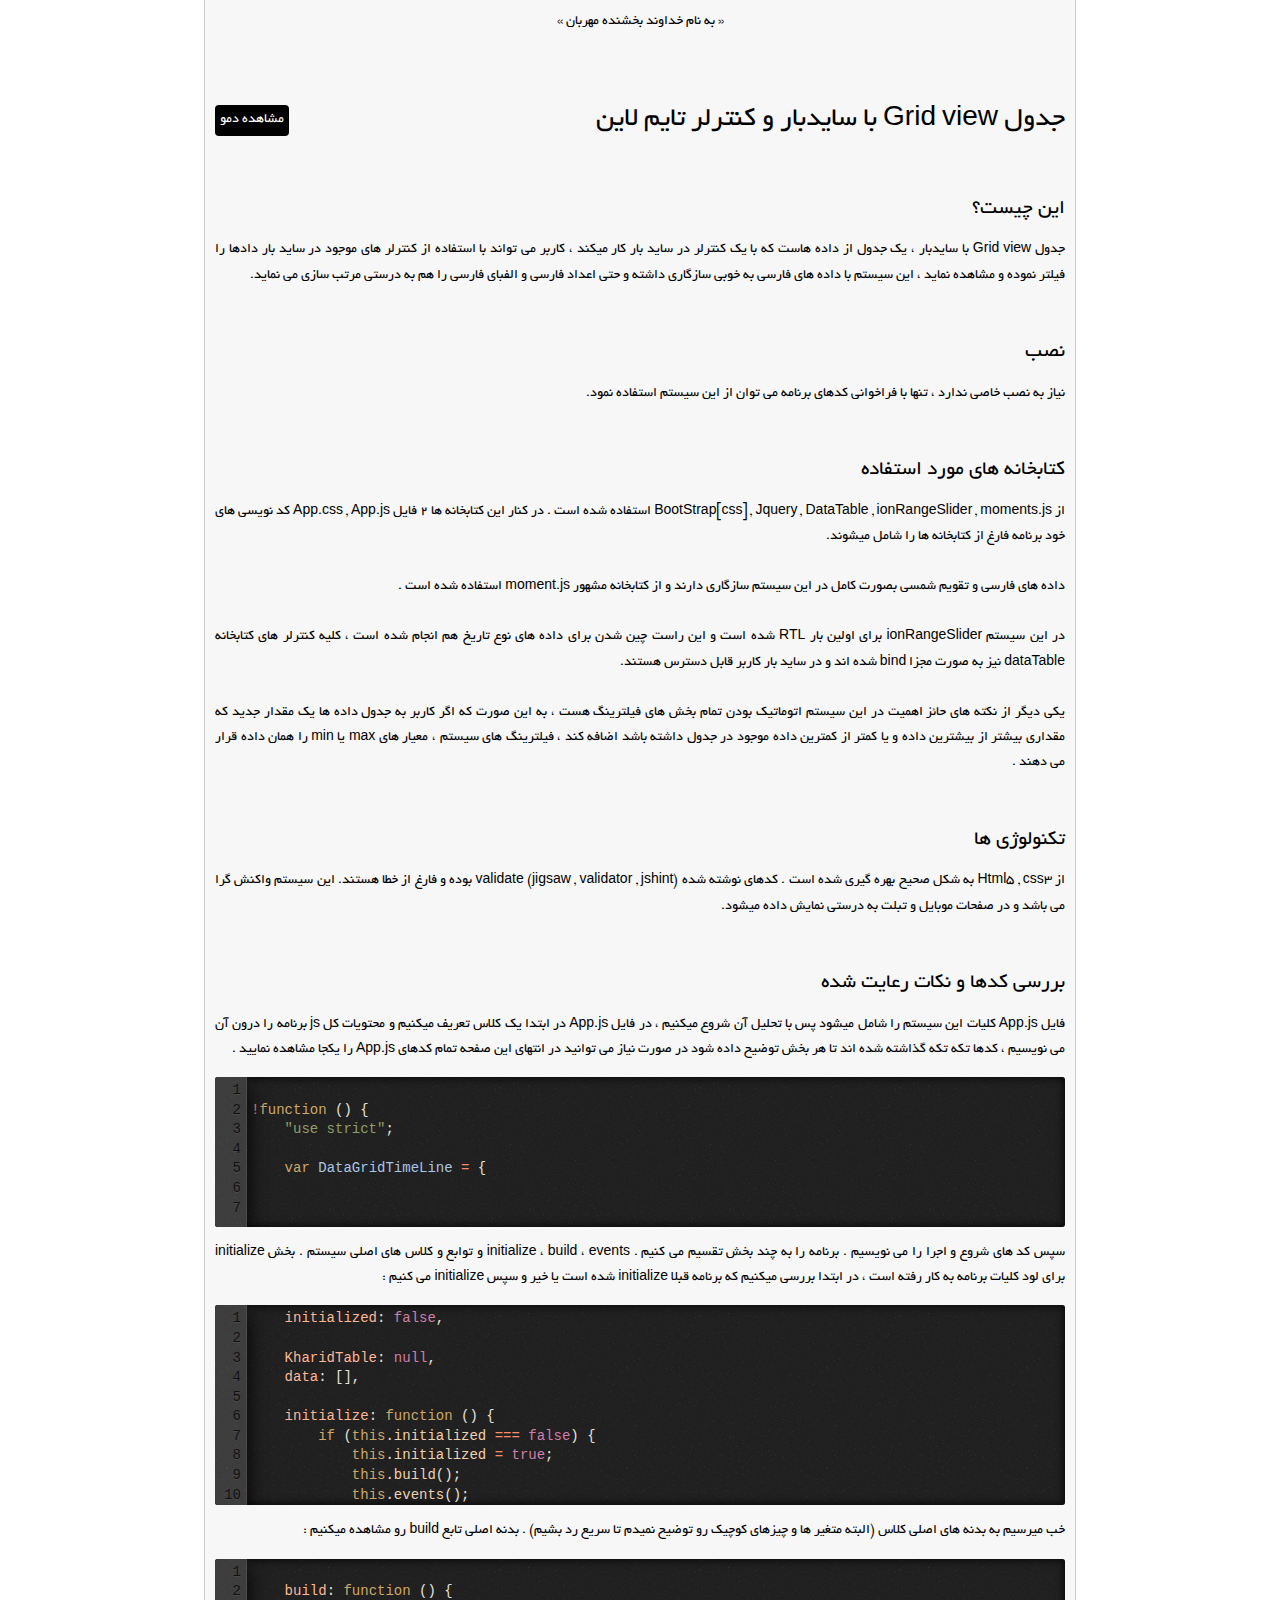
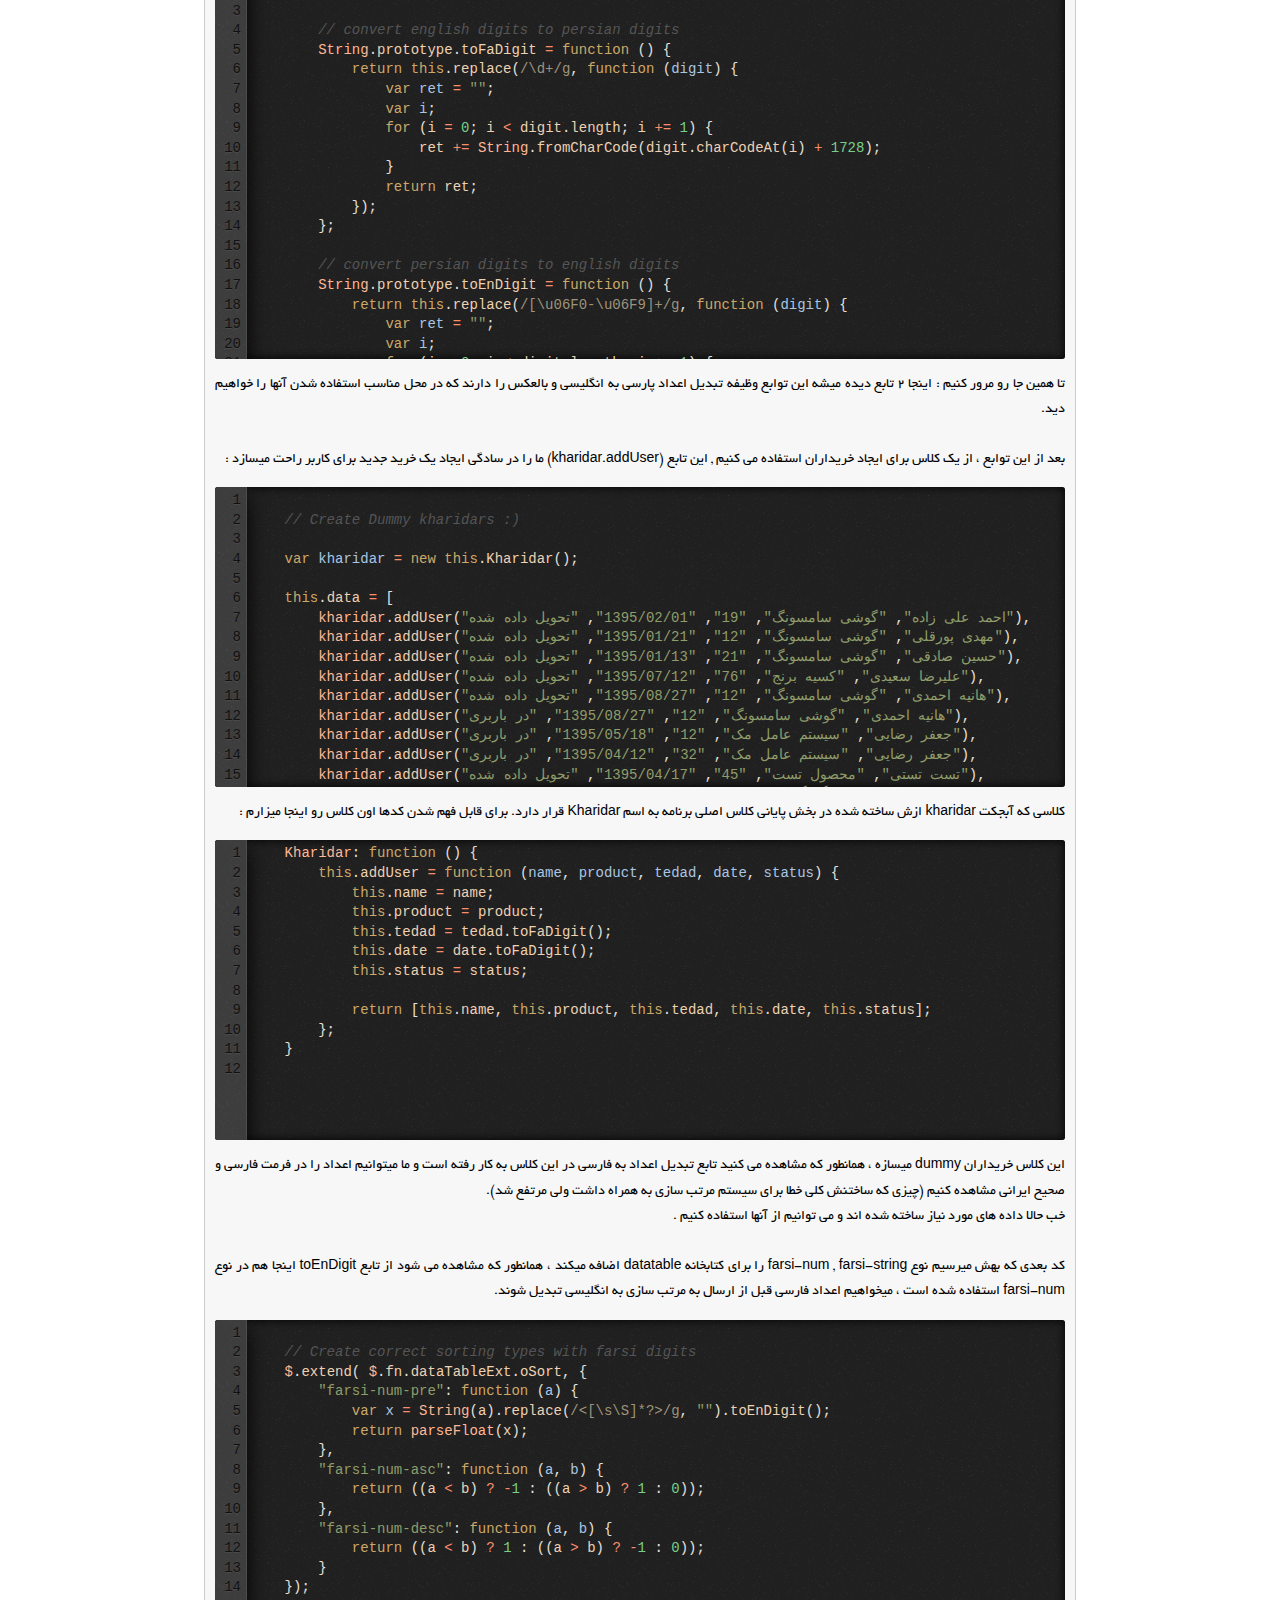
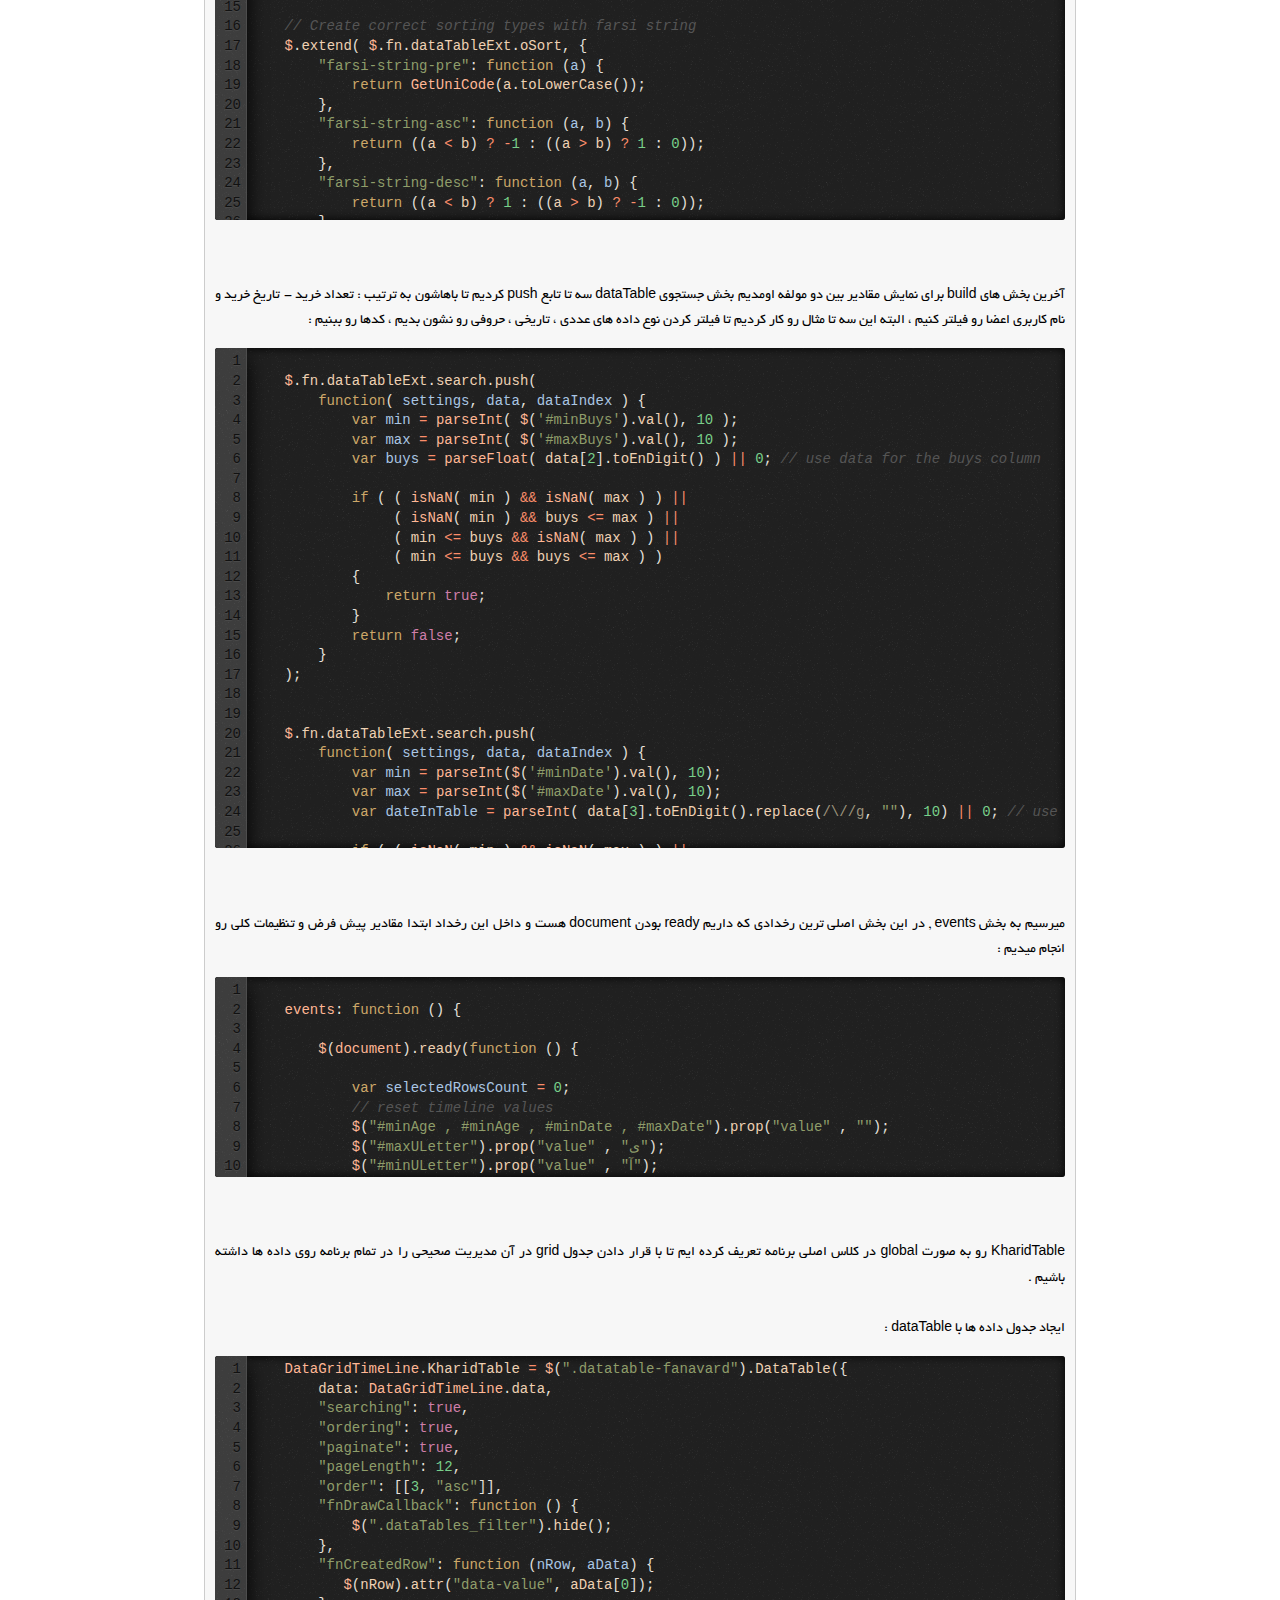
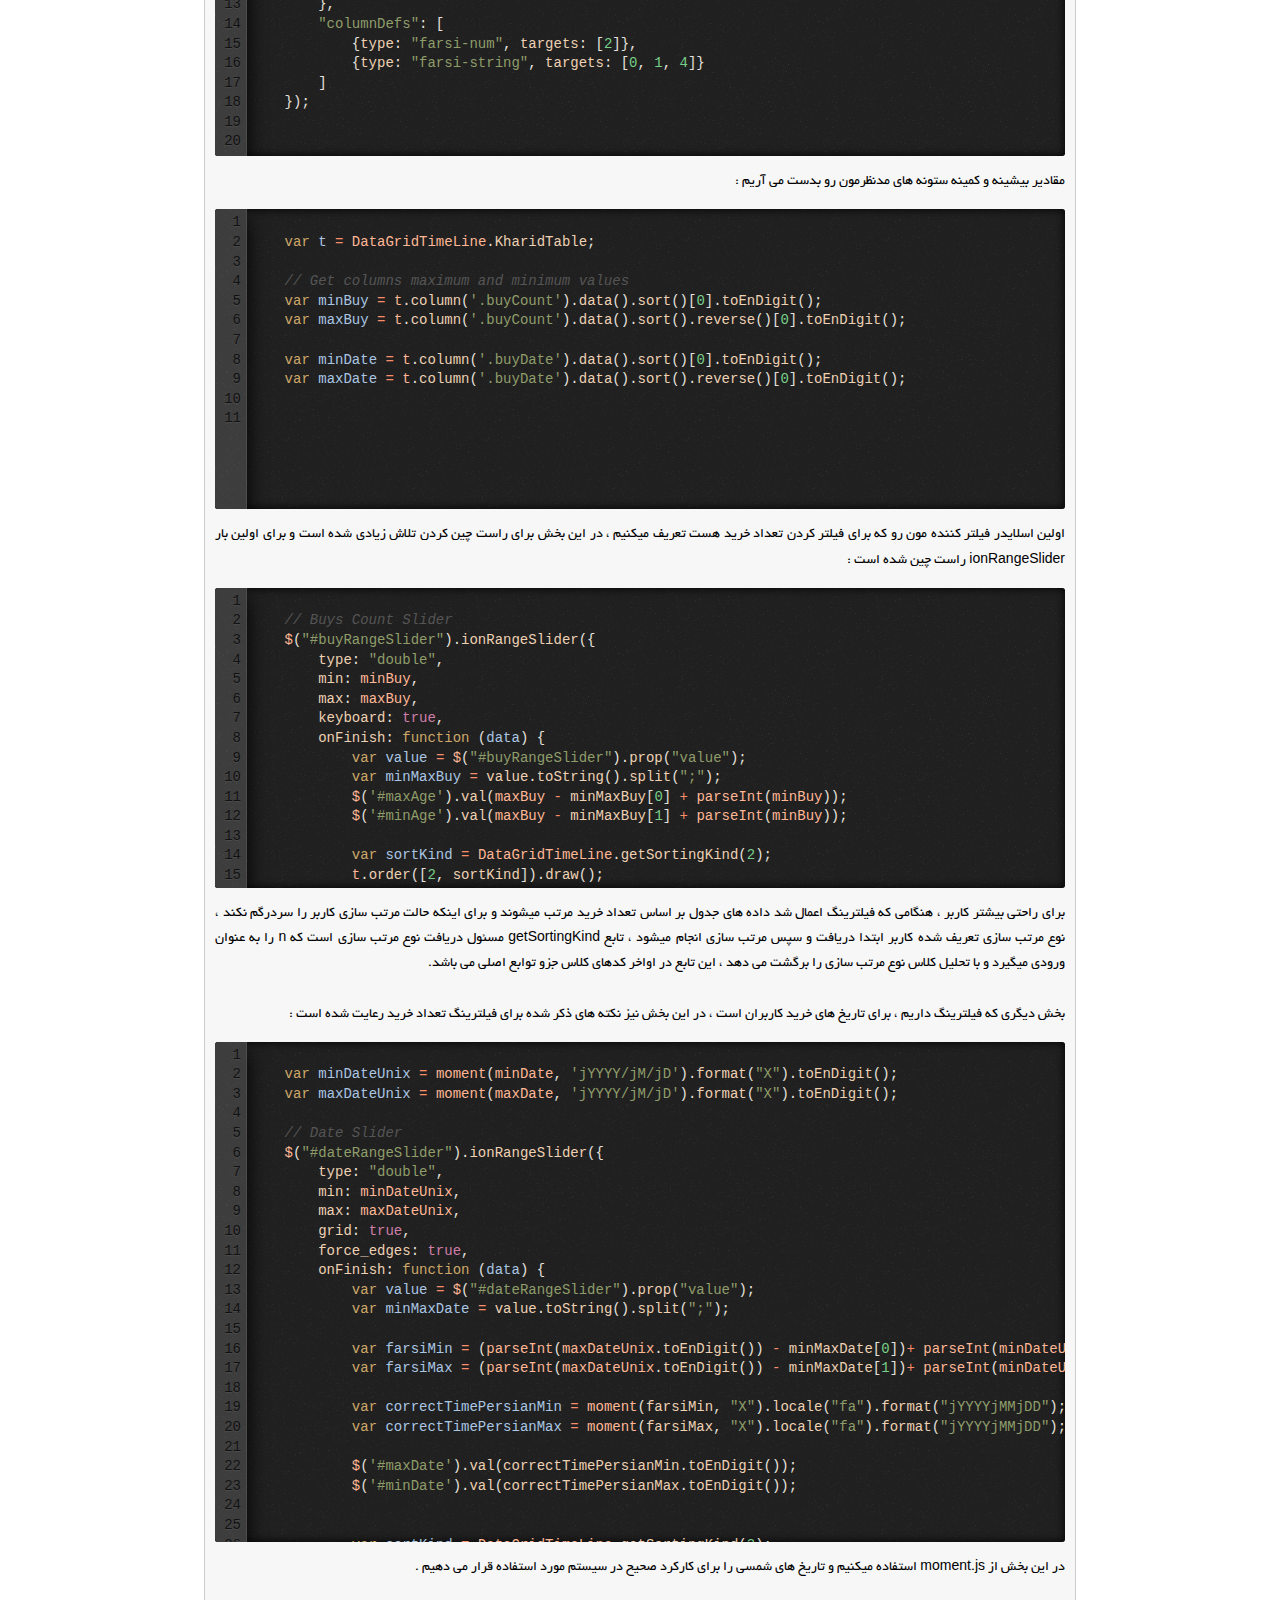
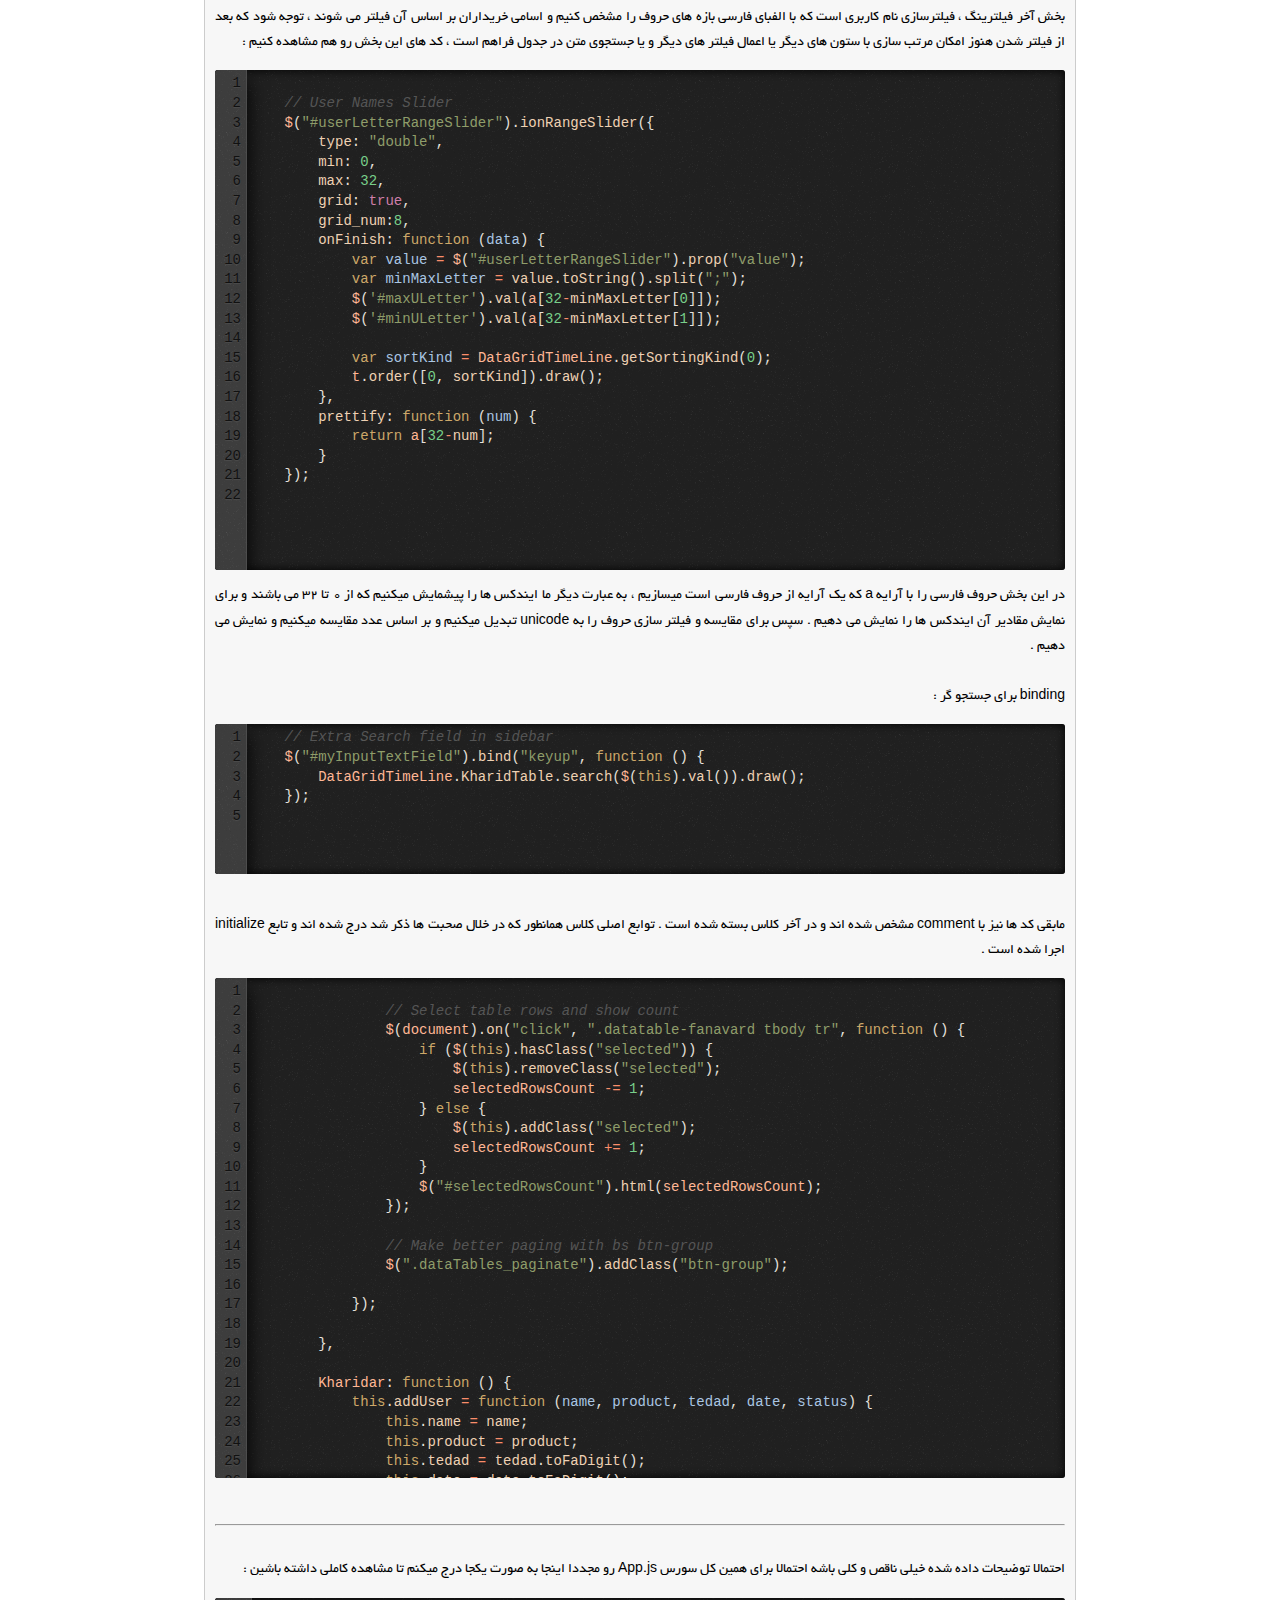
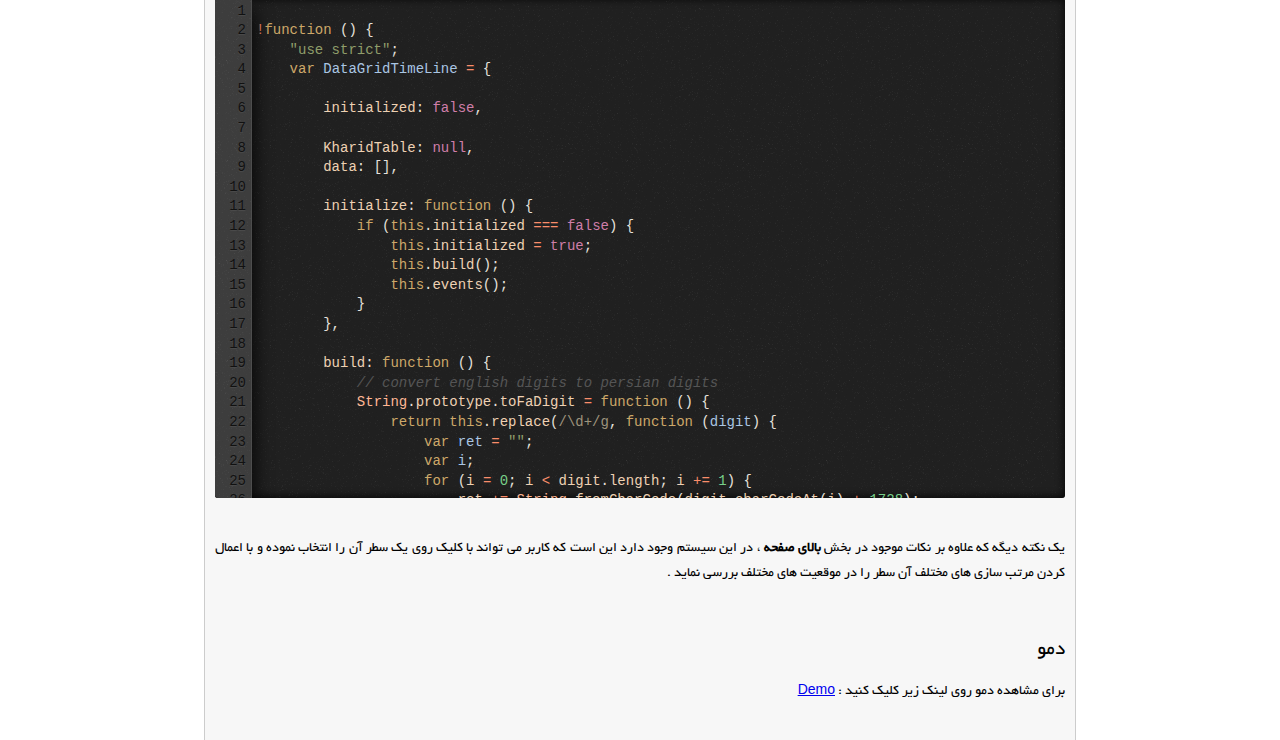
<file: index.html>
<!DOCTYPE html>
<html dir="rtl">
	<head>
		<meta http-equiv="content-type" content="text/html; charset=UTF-8">
		<title>Doc - جدول Grid view با سایدبار</title>
    	<link href="files/fonts.css" rel="stylesheet">
		<link href="files/normalize.css" rel="stylesheet">
		<link href="files/style.css" rel="stylesheet">
	</head>
	<body>
		<section>
            <div style="text-align: center;margin-bottom: 60px">« به نام خداوند بخشنده مهربان »</div>
            <a href="../Source/index.html" target="_blank" class="showDemo">مشاهده دمو</a>
			<h1>جدول Grid view با سایدبار و کنترلر تایم لاین</h1>
			<h2>این چیست؟</h2>
			جدول Grid view با سایدبار ، یک جدول از داده هاست که با یک کنترلر در ساید بار کار میکند ، کاربر می تواند با استفاده از کنترلر های موجود در ساید بار دادها را فیلتر نموده و مشاهده نماید ، این سیستم با داده های فارسی به خوبی سازگاری داشته و حتی اعداد فارسی و الفبای فارسی را هم به درستی مرتب سازی می نماید.
			
			<h2>نصب</h2>
			نیاز به نصب خاصی ندارد ، تنها با فراخوانی کدهای برنامه می توان از این سیستم استفاده نمود.
			
			<h2>کتابخانه های مورد استفاده</h2>
			از BootStrap[css] , Jquery , DataTable , ionRangeSlider , moments.js استفاده شده است . در کنار این کتابخانه ها ۲ فایل App.css , App.js کد نویسی های خود برنامه فارغ از کتابخانه ها را شامل میشوند. 
            <br/><br/>
            داده های فارسی و تقویم شمسی بصورت کامل در این سیستم سازگاری دارند و از کتابخانه مشهور moment.js استفاده شده است .
            <br/><br/>
            در این سیستم ionRangeSlider برای اولین بار RTL شده است و این راست چین شدن برای داده های نوع تاریخ هم انجام شده است ، کلیه کنترلر های کتابخانه dataTable نیز به صورت مجزا bind شده اند و در ساید بار کاربر قابل دسترس هستند.
			
            <br/><br/>

            یکی دیگر از نکته های حائز اهمیت در این سیستم اتوماتیک بودن تمام بخش های فیلترینگ هست ، به این صورت که اگر کاربر به جدول داده ها یک مقدار جدید که مقداری بیشتر از بیشترین داده و یا کمتر از کمترین داده موجود در جدول داشته باشد اضافه کند ، فیلترینگ های سیستم ، معیار های max یا min را همان داده قرار می دهند .

            <h2>تکنولوژی ها</h2>
			از Html5 , css3 به شکل صحیح بهره گیری شده است . کدهای نوشته شده validate (jigsaw , validator , jshint) بوده و فارغ از خطا هستند. این سیستم واکنش گرا می باشد و در صفحات موبایل و تبلت به درستی نمایش داده میشود.


			<h2>بررسی کدها و نکات رعایت شده</h2>
			فایل App.js کلیات این سیستم را شامل میشود پس با تحلیل آن شروع میکنیم ، در فایل App.js در ابتدا یک کلاس تعریف میکنیم و محتویات کل js برنامه را درون آن می نویسیم ، کدها تکه تکه گذاشته شده اند تا هر بخش توضیح داده شود در صورت نیاز می توانید در انتهای این صفحه تمام کدهای App.js را یکجا مشاهده نمایید .
            <pre class="js h150">

!function () {
    "use strict";

    var DataGridTimeLine = {
        
            </pre>
            سپس کد های شروع و اجرا را می نویسیم . برنامه را به چند بخش تقسیم می کنیم . initialize ، build ، events و توابع و کلاس های اصلی سیستم . بخش initialize برای لود کلیات برنامه به کار رفته است ، در ابتدا بررسی میکنیم که برنامه قبلا initialize شده است یا خیر و سپس initialize می کنیم :
            <pre class="js h200">
    initialized: false,

    KharidTable: null,
    data: [],

    initialize: function () {
        if (this.initialized === false) {
            this.initialized = true;
            this.build();
            this.events();
        }
    },
            </pre>
            خب میرسیم به بدنه های اصلی کلاس (البته متغیر ها و چیزهای کوچیک رو توضیح نمیدم تا سریع رد بشیم) . بدنه اصلی تابع build رو مشاهده میکنیم :
            <pre class="js h400">

    build: function () {

        // convert english digits to persian digits
        String.prototype.toFaDigit = function () {
            return this.replace(/\d+/g, function (digit) {
                var ret = "";
                var i;
                for (i = 0; i < digit.length; i += 1) {
                    ret += String.fromCharCode(digit.charCodeAt(i) + 1728);
                }
                return ret;
            });
        };

        // convert persian digits to english digits
        String.prototype.toEnDigit = function () {
            return this.replace(/[\u06F0-\u06F9]+/g, function (digit) {
                var ret = "";
                var i;
                for (i = 0; i < digit.length; i += 1) {
                    ret += String.fromCharCode(digit.charCodeAt(i) - 1728);
                }
                return ret;
            });
        };

            </pre>
            تا همین جا رو مرور کنیم :

            اینجا ۲ تابع دیده میشه این توابع وظیفه تبدیل اعداد پارسی به انگلیسی و بالعکس را دارند که در محل مناسب استفاده شدن آنها را خواهیم دید.
			<br/><br/>
			بعد از این توابع ، از یک کلاس برای ایجاد خریداران استفاده می کنیم , این تابع (kharidar.addUser) ما را در سادگی ایجاد یک خرید جدید برای کاربر راحت میسازد :
			<pre class="js">

    // Create Dummy kharidars :)

    var kharidar = new this.Kharidar();

    this.data = [
        kharidar.addUser("احمد علی زاده", "گوشی سامسونگ", "19", "1395/02/01", "تحویل داده شده"),
        kharidar.addUser("مهدی پورقلی", "گوشی سامسونگ", "12", "1395/01/21", "تحویل داده شده"),
        kharidar.addUser("حسین صادقی", "گوشی سامسونگ", "21", "1395/01/13", "تحویل داده شده"),
        kharidar.addUser("علیرضا سعیدی", "کسیه برنج", "76", "1395/07/12", "تحویل داده شده"),
        kharidar.addUser("هانیه احمدی", "گوشی سامسونگ", "12", "1395/08/27", "تحویل داده شده"),
        kharidar.addUser("هانیه احمدی", "گوشی سامسونگ", "12", "1395/08/27", "در باربری"),
        kharidar.addUser("جعفر رضایی", "سیستم عامل مک", "12", "1395/05/18", "در باربری"),
        kharidar.addUser("جعفر رضایی", "سیستم عامل مک", "32", "1395/04/12", "در باربری"),
        kharidar.addUser("تست تستی", "محصول تست", "45", "1395/04/17", "تحویل داده شده"),
        kharidar.addUser("عیسی احمدیان", "رنگ گواش", "32", "1395/03/12", "تحویل داده شده"),
        kharidar.addUser("زهرا پورمحمد", "لوازم آرایشی", "32", "1395/04/12", "تحویل داده شده"),
        kharidar.addUser("مرتضی نصیری", "کوله پشتی", "72", "1395/04/12", "در دست بررسی"),
        kharidar.addUser("امیر کمالیان", "فرش دست بافت", "53", "1395/04/12", "در دست بررسی"),
        kharidar.addUser("پویا مهری", "کتاب نهج البلاغه", "56", "1395/04/12", "ارسال شده"),
        kharidar.addUser("حسین محمدزاده", "خودکار Canco", "32", "1395/06/30", "تحویل داده شده"),
        kharidar.addUser("مهدی مرادی", "کفش آدیداس", "32", "1395/04/12", "در دست بررسی"),
        kharidar.addUser("علی غیبتی", "کیف تمام چرم", "32", "1395/04/12", "در دست بررسی"),
        kharidar.addUser("حمید قلیزاده", "آموزش زبان", "32", "1395/04/12", "ارسال شده"),
        kharidar.addUser("جعفر رضایی", "سیستم عامل مک", "32", "1395/04/12", "تحویل داده شده"),
        kharidar.addUser("مهرداد مناف نژاد", "تلویزیون LED", "14", "1395/04/12", "تحویل داده شده"),
        kharidar.addUser("حسین محمدی", "سیستم عامل مک", "30", "1395/04/12", "ارسال شده"),
        kharidar.addUser("احد علیزاده", "سیستم عامل مک", "10", "1395/02/12", "ارسال شده"),
        kharidar.addUser("حسین محمدی", "سیستم عامل مک", "30", "1395/04/12", "تحویل داده شده"),
        kharidar.addUser("احد علیزاده", "سیستم عامل مک", "100", "1395/04/12", "تحویل داده شده")
    ];

			</pre>
            کلاسی که آبجکت kharidar ازش ساخته شده در بخش پایانی کلاس اصلی برنامه به اسم Kharidar قرار دارد.
			برای قابل فهم شدن کدها اون کلاس رو اینجا میزارم :
            <pre class="js">
    Kharidar: function () {
        this.addUser = function (name, product, tedad, date, status) {
            this.name = name;
            this.product = product;
            this.tedad = tedad.toFaDigit();
            this.date = date.toFaDigit();
            this.status = status;

            return [this.name, this.product, this.tedad, this.date, this.status];
        };
    }  
            </pre>
            این کلاس خریداران dummy میسازه ، همانطور که مشاهده می کنید تابع تبدیل اعداد به فارسی در این کلاس به کار رفته است و ما میتوانیم اعداد را در فرمت فارسی و صحیح ایرانی مشاهده کنیم (چیزی که ساختنش کلی خطا برای سیستم مرتب سازی به همراه داشت ولی مرتفع شد).
            <br/>
			خب حالا داده های مورد نیاز ساخته شده اند و می توانیم از آنها استفاده کنیم .
			<br/><br/>
			کد بعدی که بهش میرسیم نوع farsi-num , farsi-string را برای کتابخانه datatable اضافه میکند ، همانطور که مشاهده می شود از تابع toEnDigit اینجا هم در نوع farsi-num استفاده شده است ، میخواهیم اعداد فارسی قبل از ارسال به مرتب سازی به انگلیسی تبدیل شوند.
			<pre class="js h500">

    // Create correct sorting types with farsi digits
    $.extend( $.fn.dataTableExt.oSort, {
        "farsi-num-pre": function (a) {
            var x = String(a).replace(/<[\s\S]*?>/g, "").toEnDigit();
            return parseFloat(x);
        },
        "farsi-num-asc": function (a, b) {
            return ((a < b) ? -1 : ((a > b) ? 1 : 0));
        },
        "farsi-num-desc": function (a, b) {
            return ((a < b) ? 1 : ((a > b) ? -1 : 0));
        }
    });

    // Create correct sorting types with farsi string
    $.extend( $.fn.dataTableExt.oSort, {
        "farsi-string-pre": function (a) {
            return GetUniCode(a.toLowerCase());
        },
        "farsi-string-asc": function (a, b) {
            return ((a < b) ? -1 : ((a > b) ? 1 : 0));
        },
        "farsi-string-desc": function (a, b) {
            return ((a < b) ? 1 : ((a > b) ? -1 : 0));
        }
    });
			</pre>

            <Br/><Br/>
			آخرین بخش های build برای نمایش مقادیر بین دو مولفه اومدیم  بخش جستجوی dataTable سه تا تابع push کردیم تا باهاشون به ترتیب : تعداد خرید - تاریخ خرید و نام کاربری اعضا رو فیلتر کنیم ، البته این سه تا مثال رو کار کردیم تا فیلتر کردن نوع داده های عددی ، تاریخی ، حروفی رو نشون بدیم ، کدها رو ببنیم :
			<pre class="js h500">

    $.fn.dataTableExt.search.push(
        function( settings, data, dataIndex ) {
            var min = parseInt( $('#minBuys').val(), 10 );
            var max = parseInt( $('#maxBuys').val(), 10 );
            var buys = parseFloat( data[2].toEnDigit() ) || 0; // use data for the buys column
     
            if ( ( isNaN( min ) &amp;&amp; isNaN( max ) ) ||
                 ( isNaN( min ) &amp;&amp; buys <= max ) ||
                 ( min <= buys &amp;&amp; isNaN( max ) ) ||
                 ( min <= buys &amp;&amp; buys <= max ) )
            {
                return true;
            }
            return false;
        }
    );


    $.fn.dataTableExt.search.push(
        function( settings, data, dataIndex ) {
            var min = parseInt($('#minDate').val(), 10);
            var max = parseInt($('#maxDate').val(), 10);
            var dateInTable = parseInt( data[3].toEnDigit().replace(/\//g, ""), 10) || 0; // use data for the age column
            
            if ( ( isNaN( min ) &amp;&amp; isNaN( max ) ) ||
                 ( isNaN( min ) &amp;&amp; dateInTable <= max ) ||
                 ( min <= dateInTable   &amp;&amp; isNaN( max ) ) ||
                 ( min <= dateInTable   &amp;&amp; dateInTable <= max ) )
            {
                return true;
            }
            return false;
        }
    );


    $.fn.dataTableExt.search.push(
        function( settings, data, dataIndex ) {
            var min = GetUniCode($('#minULetter').val()).slice(-2);
            var max = GetUniCode($('#maxULetter').val()).slice(-2);
            var dateInTable = GetUniCode( data[0][0].toLowerCase()).slice(-2) || 0; // use data for the username column
            

            if ( min <= dateInTable   && dateInTable <= max )
            {
                return true;
            }
            return false;
        }
    );

},

			</pre>
            <Br/><Br/>
            میرسیم به بخش events , در این بخش اصلی ترین رخدادی که داریم ready بودن document هست و داخل این رخداد ابتدا مقادیر پیش فرض و تنظیمات کلی رو انجام میدیم : 
            <pre class="js h200">

    events: function () {
        
        $(document).ready(function () {

            var selectedRowsCount = 0;
            // reset timeline values
            $("#minAge , #minAge , #minDate , #maxDate").prop("value" , "");
            $("#maxULetter").prop("value" , "ی");
            $("#minULetter").prop("value" , "آ");

            </pre>
            <br/><br/>
			KharidTable رو به صورت global در کلاس اصلی برنامه تعریف کرده ایم تا با قرار دادن جدول grid در آن مدیریت صحیحی را در تمام برنامه روی داده ها داشته باشیم .
			<br/><br/>
			ایجاد جدول داده ها با dataTable :
			<pre class="js h400">
    DataGridTimeLine.KharidTable = $(".datatable-fanavard").DataTable({
        data: DataGridTimeLine.data,
        "searching": true,
        "ordering": true,
        "paginate": true,
        "pageLength": 12,
        "order": [[3, "asc"]],
        "fnDrawCallback": function () {
            $(".dataTables_filter").hide();
        },
        "fnCreatedRow": function (nRow, aData) {
           $(nRow).attr("data-value", aData[0]);
        },
        "columnDefs": [
            {type: "farsi-num", targets: [2]},
            {type: "farsi-string", targets: [0, 1, 4]}
        ]
    });

			</pre>
            مقادیر بیشینه و کمینه ستونه های مدنظرمون رو بدست می آریم :
            <pre class="js h300">

    var t = DataGridTimeLine.KharidTable;

    // Get columns maximum and minimum values
    var minBuy = t.column('.buyCount').data().sort()[0].toEnDigit();
    var maxBuy = t.column('.buyCount').data().sort().reverse()[0].toEnDigit();

    var minDate = t.column('.buyDate').data().sort()[0].toEnDigit();
    var maxDate = t.column('.buyDate').data().sort().reverse()[0].toEnDigit();

            </pre>
            اولین اسلایدر فیلتر کننده مون رو که برای فیلتر کردن تعداد خرید هست تعریف میکنیم ، در این بخش برای راست چین کردن تلاش زیادی شده است و برای اولین بار ionRangeSlider راست چین شده است :
            <pre class="js">

    // Buys Count Slider
    $("#buyRangeSlider").ionRangeSlider({
        type: "double",
        min: minBuy,
        max: maxBuy,
        keyboard: true,
        onFinish: function (data) {
            var value = $("#buyRangeSlider").prop("value");
            var minMaxBuy = value.toString().split(";");
            $('#maxAge').val(maxBuy - minMaxBuy[0] + parseInt(minBuy));
            $('#minAge').val(maxBuy - minMaxBuy[1] + parseInt(minBuy));
            
            var sortKind = DataGridTimeLine.getSortingKind(2);
            t.order([2, sortKind]).draw();
        },
        prettify: function (num) {
            if(Number.isInteger(num)){
                num = (maxBuy - num) + parseInt(minBuy);
                return num;
            }
        }
    });
            </pre>
            برای راحتی بیشتر کاربر ، هنگامی که فیلترینگ اعمال شد داده های جدول بر اساس تعداد خرید مرتب میشوند و برای اینکه حالت مرتب سازی کاربر را سردرگم نکند ، نوع مرتب سازی تعریف شده کاربر ابتدا دریافت و سپس مرتب سازی انجام میشود ، تابع getSortingKind مسئول دریافت نوع مرتب سازی است که n را به عنوان ورودی میگیرد و با تحلیل کلاس نوع مرتب سازی را برگشت می دهد ، این تابع در اواخر کدهای کلاس جزو توابع اصلی می باشد.
            <br/><br/>



            بخش دیگری که فیلترینگ داریم ، برای تاریخ های خرید کاربران است‌ ، در این بخش نیز نکته های ذکر شده برای فیلترینگ تعداد خرید رعایت شده است :
            <pre class="js h500">

    var minDateUnix = moment(minDate, 'jYYYY/jM/jD').format("X").toEnDigit();
    var maxDateUnix = moment(maxDate, 'jYYYY/jM/jD').format("X").toEnDigit();

    // Date Slider
    $("#dateRangeSlider").ionRangeSlider({
        type: "double",
        min: minDateUnix,
        max: maxDateUnix,
        grid: true,
        force_edges: true,
        onFinish: function (data) {
            var value = $("#dateRangeSlider").prop("value");
            var minMaxDate = value.toString().split(";");

            var farsiMin = (parseInt(maxDateUnix.toEnDigit()) - minMaxDate[0])+ parseInt(minDateUnix.toEnDigit());
            var farsiMax = (parseInt(maxDateUnix.toEnDigit()) - minMaxDate[1])+ parseInt(minDateUnix.toEnDigit());

            var correctTimePersianMin = moment(farsiMin, "X").locale("fa").format("jYYYYjMMjDD");
            var correctTimePersianMax = moment(farsiMax, "X").locale("fa").format("jYYYYjMMjDD");

            $('#maxDate').val(correctTimePersianMin.toEnDigit());
            $('#minDate').val(correctTimePersianMax.toEnDigit());


            var sortKind = DataGridTimeLine.getSortingKind(3);
            t.order([3, sortKind]).draw();

        },
        prettify: function (num) {
            num = (maxDateUnix - num) + parseInt(minDateUnix);
            var m = moment(num, "X").locale("fa");
            return m.format("jYY/jM/jD");
        }
    });
            </pre>
            در این بخش از moment.js استفاده میکنیم و تاریخ های شمسی را برای کارکرد صحیح در سیستم مورد استفاده قرار می دهیم .

            <br/><br/>



            بخش آخر فیلترینگ ، فیلترسازی نام کاربری است که با الفبای فارسی بازه های حروف را مشخص کنیم و اسامی خریداران بر اساس آن فیلتر می شوند ، توجه شود که بعد از فیلتر شدن هنوز امکان مرتب سازی با ستون های دیگر یا اعمال فیلتر های دیگر و یا جستجوی متن در جدول فراهم است ، کد های این بخش رو هم مشاهده کنیم :
            <pre class="js h500">

    // User Names Slider
    $("#userLetterRangeSlider").ionRangeSlider({
        type: "double",
        min: 0,
        max: 32,
        grid: true,
        grid_num:8,
        onFinish: function (data) {
            var value = $("#userLetterRangeSlider").prop("value");
            var minMaxLetter = value.toString().split(";");
            $('#maxULetter').val(a[32-minMaxLetter[0]]);
            $('#minULetter').val(a[32-minMaxLetter[1]]);

            var sortKind = DataGridTimeLine.getSortingKind(0);
            t.order([0, sortKind]).draw();
        },
        prettify: function (num) {
            return a[32-num];
        }
    });
            </pre>
            در این بخش حروف فارسی را با آرایه a که یک آرایه از حروف فارسی است میسازیم ، به عبارت دیگر ما ایندکس ها را پیشمایش میکنیم که از ۰ تا ۳۲ می باشند و برای نمایش مقادیر آن ایندکس ها را نمایش می دهیم .
            سپس برای مقایسه و فیلتر سازی حروف را به unicode تبدیل میکنیم و بر اساس عدد مقایسه میکنیم و نمایش می دهیم .
                
            <br/><br/>
			binding برای جستجو گر : 
			<pre class="js h150">
    // Extra Search field in sidebar
    $("#myInputTextField").bind("keyup", function () {
        DataGridTimeLine.KharidTable.search($(this).val()).draw();
    });
    		</pre>
			<br/>
			مابقی کد ها نیز با comment مشخص شده اند و در آخر کلاس بسته شده است . توابع اصلی کلاس همانطور که در خلال صحبت ها ذکر شد درج شده اند و تابع initialize اجرا شده است .

			<pre class="js h500">

                // Select table rows and show count
                $(document).on("click", ".datatable-fanavard tbody tr", function () {
                    if ($(this).hasClass("selected")) {
                        $(this).removeClass("selected");
                        selectedRowsCount -= 1;
                    } else {
                        $(this).addClass("selected");
                        selectedRowsCount += 1;
                    }
                    $("#selectedRowsCount").html(selectedRowsCount);
                });

                // Make better paging with bs btn-group
                $(".dataTables_paginate").addClass("btn-group");

            });

        },

        Kharidar: function () {
            this.addUser = function (name, product, tedad, date, status) {
                this.name = name;
                this.product = product;
                this.tedad = tedad.toFaDigit();
                this.date = date.toFaDigit();
                this.status = status;

                return [this.name, this.product, this.tedad, this.date, this.status];
            };
        },

        getSortingKind: function(n){
            // Get current sort kind to keep
            var el = $(".datatable-fanavard &gt; thead th:nth-child("+(n+1)+")");
            if(el.hasClass("sorting_desc")){
                return "desc";
            }else{
                return "asc";
            }
        }       
    };

    DataGridTimeLine.initialize();
}();
			</pre>

            <br/>
            <hr/><br/>
            احتمالا توضیحات داده شده خیلی ناقص و کلی باشه احتمالا برای همین کل سورس App.js رو مجددا اینجا به صورت یکجا درج میکنم تا مشاهده کاملی داشته باشین  :
            
            <pre class="js h500">

!function () {
    "use strict";
    var DataGridTimeLine = {

        initialized: false,

        KharidTable: null,
        data: [],

        initialize: function () {
            if (this.initialized === false) {
                this.initialized = true;
                this.build();
                this.events();
            }
        },

        build: function () {
            // convert english digits to persian digits
            String.prototype.toFaDigit = function () {
                return this.replace(/\d+/g, function (digit) {
                    var ret = "";
                    var i;
                    for (i = 0; i &lt; digit.length; i += 1) {
                        ret += String.fromCharCode(digit.charCodeAt(i) + 1728);
                    }
                    return ret;
                });
            };

            // convert persian digits to english digits
            String.prototype.toEnDigit = function () {
                return this.replace(/[\u06F0-\u06F9]+/g, function (digit) {
                    var ret = "";
                    var i;
                    for (i = 0; i &lt; digit.length; i += 1) {
                        ret += String.fromCharCode(digit.charCodeAt(i) - 1728);
                    }
                    return ret;
                });
            };

            // Create Dummy kharidars :)

            var kharidar = new this.Kharidar();

            this.data = [
                kharidar.addUser("احمد علی زاده", "گوشی سامسونگ", "19", "1395/02/01", "تحویل داده شده"),
                kharidar.addUser("مهدی پورقلی", "گوشی سامسونگ", "12", "1395/01/21", "تحویل داده شده"),
                kharidar.addUser("حسین صادقی", "گوشی سامسونگ", "21", "1395/01/13", "تحویل داده شده"),
                kharidar.addUser("علیرضا سعیدی", "کسیه برنج", "76", "1395/07/12", "تحویل داده شده"),
                kharidar.addUser("هانیه احمدی", "گوشی سامسونگ", "12", "1395/08/27", "تحویل داده شده"),
                kharidar.addUser("هانیه احمدی", "گوشی سامسونگ", "12", "1395/08/27", "در باربری"),
                kharidar.addUser("جعفر رضایی", "سیستم عامل مک", "12", "1395/05/18", "در باربری"),
                kharidar.addUser("جعفر رضایی", "سیستم عامل مک", "32", "1395/04/12", "در باربری"),
                kharidar.addUser("تست تستی", "محصول تست", "45", "1395/04/17", "تحویل داده شده"),
                kharidar.addUser("عیسی احمدیان", "رنگ گواش", "32", "1395/03/12", "تحویل داده شده"),
                kharidar.addUser("زهرا پورمحمد", "لوازم آرایشی", "32", "1395/04/12", "تحویل داده شده"),
                kharidar.addUser("مرتضی نصیری", "کوله پشتی", "72", "1395/04/12", "در دست بررسی"),
                kharidar.addUser("امیر کمالیان", "فرش دست بافت", "53", "1395/04/12", "در دست بررسی"),
                kharidar.addUser("پویا مهری", "کتاب نهج البلاغه", "56", "1395/04/12", "ارسال شده"),
                kharidar.addUser("حسین محمدزاده", "خودکار Canco", "32", "1395/06/30", "تحویل داده شده"),
                kharidar.addUser("مهدی مرادی", "کفش آدیداس", "32", "1395/04/12", "در دست بررسی"),
                kharidar.addUser("علی غیبتی", "کیف تمام چرم", "32", "1395/04/12", "در دست بررسی"),
                kharidar.addUser("حمید قلیزاده", "آموزش زبان", "32", "1395/04/12", "ارسال شده"),
                kharidar.addUser("جعفر رضایی", "سیستم عامل مک", "32", "1395/04/12", "تحویل داده شده"),
                kharidar.addUser("مهرداد مناف نژاد", "تلویزیون LED", "14", "1395/04/12", "تحویل داده شده"),
                kharidar.addUser("حسین محمدی", "سیستم عامل مک", "30", "1395/04/12", "ارسال شده"),
                kharidar.addUser("احد علیزاده", "سیستم عامل مک", "10", "1395/02/12", "ارسال شده"),
                kharidar.addUser("حسین محمدی", "سیستم عامل مک", "30", "1395/04/12", "تحویل داده شده"),
                kharidar.addUser("احد علیزاده", "سیستم عامل مک", "100", "1395/04/12", "تحویل داده شده")
            ];



            // Create correct sorting types with farsi digits
            $.extend( $.fn.dataTableExt.oSort, {
                "farsi-num-pre": function (a) {
                    var x = String(a).replace(/&lt;[\s\S]*?&gt;/g, "").toEnDigit();
                    return parseFloat(x);
                },
                "farsi-num-asc": function (a, b) {
                    return ((a &lt; b) ? -1 : ((a &gt; b) ? 1 : 0));
                },
                "farsi-num-desc": function (a, b) {
                    return ((a &lt; b) ? 1 : ((a &gt; b) ? -1 : 0));
                }
            });

            // Create correct sorting types with farsi string
            $.extend( $.fn.dataTableExt.oSort, {
                "farsi-string-pre": function (a) {
                    return GetUniCode(a.toLowerCase());
                },
                "farsi-string-asc": function (a, b) {
                    return ((a &lt; b) ? -1 : ((a &gt; b) ? 1 : 0));
                },
                "farsi-string-desc": function (a, b) {
                    return ((a &lt; b) ? 1 : ((a &gt; b) ? -1 : 0));
                }
            });
            
            $.fn.dataTableExt.search.push(
                function( settings, data, dataIndex ) {
                    var min = parseInt( $('#minBuys').val(), 10 );
                    var max = parseInt( $('#maxBuys').val(), 10 );
                    var buys = parseFloat( data[2].toEnDigit() ) || 0; // use data for the buys column
             
                    if ( ( isNaN( min ) &amp;&amp; isNaN( max ) ) ||
                         ( isNaN( min ) &amp;&amp; buys &lt;= max ) ||
                         ( min &lt;= buys   &amp;&amp; isNaN( max ) ) ||
                         ( min &lt;= buys   &amp;&amp; buys &lt;= max ) )
                    {
                        return true;
                    }
                    return false;
                }
            );
                        
            $.fn.dataTableExt.search.push(
                function( settings, data, dataIndex ) {
                    var min = parseInt($('#minDate').val(), 10);
                    var max = parseInt($('#maxDate').val(), 10);
                    var dateInTable = parseInt( data[3].toEnDigit().replace(/\//g, ""), 10) || 0; // use data for the date column
                    
                    if ( ( isNaN( min ) &amp;&amp; isNaN( max ) ) ||
                         ( isNaN( min ) &amp;&amp; dateInTable &lt;= max ) ||
                         ( min &lt;= dateInTable   &amp;&amp; isNaN( max ) ) ||
                         ( min &lt;= dateInTable   &amp;&amp; dateInTable &lt;= max ) )
                    {
                        return true;
                    }
                    return false;
                }
            );

            $.fn.dataTableExt.search.push(
                function( settings, data, dataIndex ) {
                    var min = GetUniCode($('#minULetter').val()).slice(-2);
                    var max = GetUniCode($('#maxULetter').val()).slice(-2);
                    var dateInTable = GetUniCode( data[0][0].toLowerCase()).slice(-2) || 0; // use data for the username column
                    

                    if ( min &lt;= dateInTable   &amp;&amp; dateInTable &lt;= max )
                    {
                        return true;
                    }
                    return false;
                }
            );
            
        },

        events: function () {
            
            $(document).ready(function () {

                var selectedRowsCount = 0;
                // reset timeline values
                $("#minBuys , #minBuys , #minDate , #maxDate").prop("value" , "");
                $("#maxULetter").prop("value" , "ی");
                $("#minULetter").prop("value" , "آ");

                DataGridTimeLine.KharidTable = $(".datatable-fanavard").DataTable({
                    data: DataGridTimeLine.data,
                    "searching": true,
                    "ordering": true,
                    "paginate": true,
                    "pageLength": 14,
                    "order": [[3, "asc"]],
                    "fnDrawCallback": function () {
                        $(".dataTables_filter").hide();
                    },
                    "fnCreatedRow": function (nRow, aData) {
                       $(nRow).attr("data-value", aData[0]);
                    },
                    "columnDefs": [
                        {type: "farsi-num", targets: [2]},
                        {type: "farsi-string", targets: [0, 1, 4]}
                    ]
                });

                var t = DataGridTimeLine.KharidTable;

                // Get columns maximum and minimum values
                var minBuy = t.column('.buyCount').data().sort()[0].toEnDigit();
                var maxBuy = t.column('.buyCount').data().sort().reverse()[0].toEnDigit();

                var minDate = t.column('.buyDate').data().sort()[0].toEnDigit();
                var maxDate = t.column('.buyDate').data().sort().reverse()[0].toEnDigit();


                // Count Slider
                $("#buyRangeSlider").ionRangeSlider({
                    type: "double",
                    min: minBuy,
                    max: maxBuy,
                    keyboard: true,
                    onFinish: function (data) {
                        var value = $("#buyRangeSlider").prop("value");
                        var minMaxBuy = value.toString().split(";");
                        $('#maxBuys').val(maxBuy - minMaxBuy[0] + parseInt(minBuy));
                        $('#minBuys').val(maxBuy - minMaxBuy[1] + parseInt(minBuy));

                        var sortKind = DataGridTimeLine.getSortingKind(2);
                        t.order([2, sortKind]).draw();
                    },
                    prettify: function (num) {
                        if(Number.isInteger(num)){
                            num = (maxBuy - num) + parseInt(minBuy);
                            return num;
                        }
                    }
                });


                var minDateUnix = moment(minDate, 'jYYYY/jM/jD').format("X").toEnDigit();
                var maxDateUnix = moment(maxDate, 'jYYYY/jM/jD').format("X").toEnDigit();

                // Date Slider
                $("#dateRangeSlider").ionRangeSlider({
                    type: "double",
                    min: minDateUnix,
                    max: maxDateUnix,
                    grid: true,
                    force_edges: true,
                    onFinish: function (data) {
                        var value = $("#dateRangeSlider").prop("value");
                        var minMaxDate = value.toString().split(";");

                        var farsiMin = (parseInt(maxDateUnix.toEnDigit()) - minMaxDate[0])+ parseInt(minDateUnix.toEnDigit());
                        var farsiMax = (parseInt(maxDateUnix.toEnDigit()) - minMaxDate[1])+ parseInt(minDateUnix.toEnDigit());

                        var correctTimePersianMin = moment(farsiMin, "X").locale("fa").format("jYYYYjMMjDD");
                        var correctTimePersianMax = moment(farsiMax, "X").locale("fa").format("jYYYYjMMjDD");

                        $('#maxDate').val(correctTimePersianMin.toEnDigit());
                        $('#minDate').val(correctTimePersianMax.toEnDigit());

                        var sortKind = DataGridTimeLine.getSortingKind(3);
                        t.order([3, sortKind]).draw();
                    },
                    prettify: function (num) {
                        num = (maxDateUnix - num) + parseInt(minDateUnix);
                        var m = moment(num, "X").locale("fa");
                        return m.format("jYY/jM/jD");
                    }
                });
                
                // User Names Slider
                $("#userLetterRangeSlider").ionRangeSlider({
                    type: "double",
                    min: 0,
                    max: 32,
                    grid: true,
                    grid_num:8,
                    onFinish: function (data) {
                        var value = $("#userLetterRangeSlider").prop("value");
                        var minMaxLetter = value.toString().split(";");
                        $('#maxULetter').val(a[32-minMaxLetter[0]]);
                        $('#minULetter').val(a[32-minMaxLetter[1]]);

                        var sortKind = DataGridTimeLine.getSortingKind(0);
                        t.order([0, sortKind]).draw();
                    },
                    prettify: function (num) {
                        return a[32-num];
                    }
                });

                // Extra Search field in sidebar
                $("#myInputTextField").bind("keyup", function () {
                    t.search($(this).val()).draw();
                });

                // Select table rows and show count
                $(document).on("click", ".datatable-fanavard tbody tr", function () {
                    if ($(this).hasClass("selected")) {
                        $(this).removeClass("selected");
                        selectedRowsCount -= 1;
                    } else {
                        $(this).addClass("selected");
                        selectedRowsCount += 1;
                    }
                    $("#selectedRowsCount").html(selectedRowsCount);
                });


                // Make better paging with bs btn-group
                $(".dataTables_paginate").addClass("btn-group");

            });

        },

        Kharidar: function () {
            this.addUser = function (name, product, tedad, date, status) {
                this.name = name;
                this.product = product;
                this.tedad = tedad.toFaDigit();
                this.date = date.toFaDigit();
                this.status = status;

                return [this.name, this.product, this.tedad, this.date, this.status];
            };
        },
        getSortingKind: function(n){
            var el = $(".datatable-fanavard &gt; thead th:nth-child("+(n+1)+")");
            if(el.hasClass("sorting_desc")){
                return "desc";
            }else{
                return "asc";
            }
        }    
    };

    DataGridTimeLine.initialize();
    
}();
            </pre>
			<br/>
			یک نکته دیگه که علاوه بر نکات موجود در بخش <b>بالای صفحه</b> ، در این سیستم وجود دارد این است که کاربر می تواند با کلیک روی یک سطر آن را انتخاب نموده و با اعمال کردن مرتب سازی های مختلف آن سطر را در موقعیت های مختلف بررسی نماید .

			<h2>دمو</h2>
			برای مشاهده دمو روی لینک زیر کلیک کنید :
			<a href="../Source/index.html" title="demo" target="_blank">Demo</a>
			<br/>
			<br/>
		</section>


		
        <!-- add basic CodeMirror functionality -->
        <script src="files/jquery.min.js" ></script>
        <link rel="stylesheet" href="files/codemirror-5.14.2/lib/codemirror.css" />
        <link rel="stylesheet" href="files/codemirror-5.14.2/theme/ambiance.css">
        <script src="files/codemirror-5.14.2/lib/codemirror.js" type="text/javascript" charset="utf-8"></script>

        <!-- add Javascript-mode dependencies -->
        <script src="files/codemirror-5.14.2/mode/javascript/javascript.js" type="text/javascript" charset="utf-8"></script>
        <script src="files/codemirror-5.14.2/mode/xml/xml.js" type="text/javascript" charset="utf-8"></script>
        <script src="files/codemirror-5.14.2/mode/htmlmixed/htmlmixed.js" type="text/javascript" charset="utf-8"></script>
        <script src="files/codemirror-5.14.2/mode/css/css.js" type="text/javascript" charset="utf-8"></script>



		<script type="text/javascript">

		var panels = {};
		var numPanels = 0 ;
		$(document).ready(function () {
			$("pre.html").each(function(){
				var value = $(this).text();
				$(this).empty();
				window.i = CodeMirror($(this).get(0), {
			        value: value,
					mode: "text/html",
			        readOnly: true,
					theme: "ambiance" ,
			        styleActiveLine: true,
			        lineNumbers: true,
					lineWrapping: false
				});
			});

			$("pre.js").each(function(){
				var value = $(this).text();
				$(this).empty();
				window.i = CodeMirror($(this).get(0), {
			        value: value,
					mode: "text/javascript",
			        readOnly: true,
					theme: "ambiance" ,
			        styleActiveLine: true,
			        lineNumbers: true,
					lineWrapping: false
				});
			});
		});

	   </script>
	
	</body>
</html>
</file>
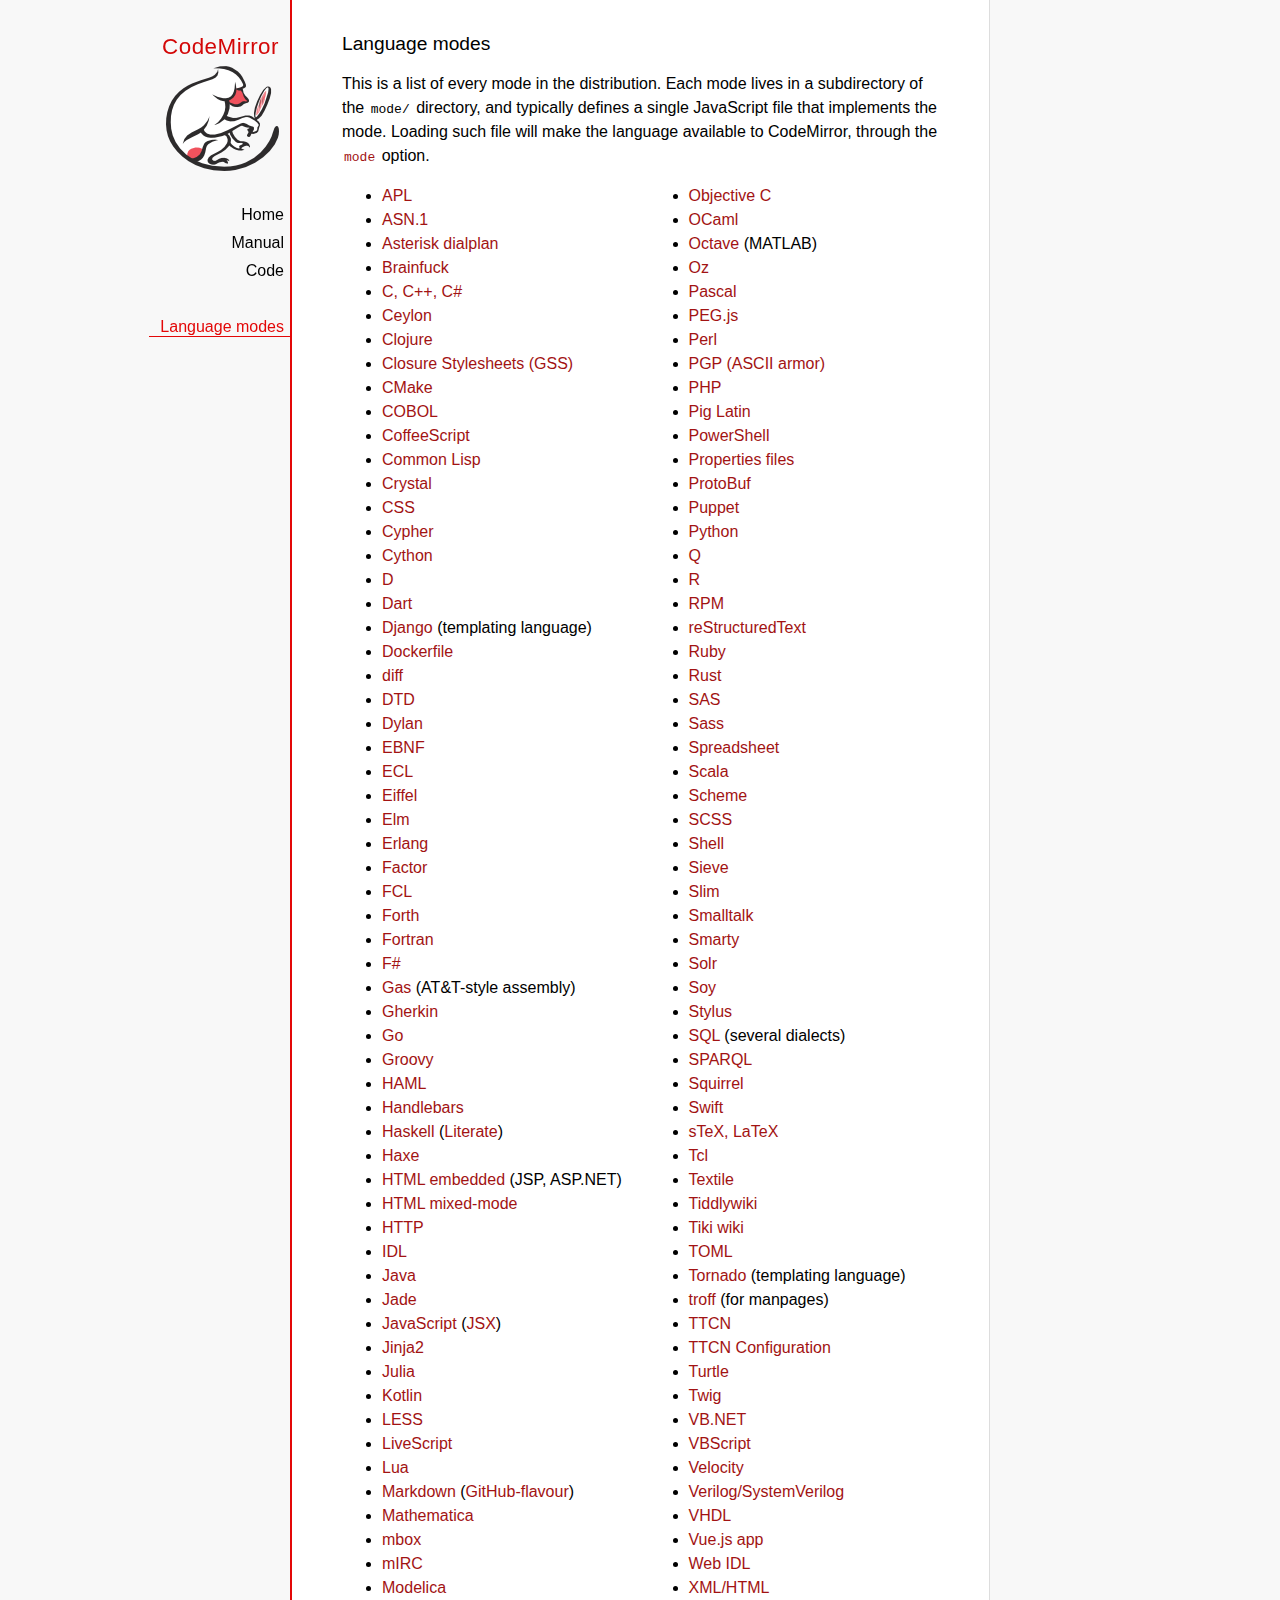
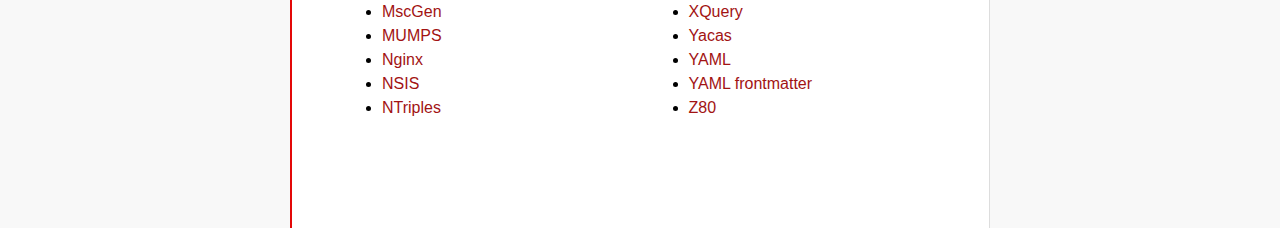
<file: files/codemirror-5.14.2/mode/index.html>
<!doctype html>

<title>CodeMirror: Language Modes</title>
<meta charset="utf-8"/>
<link rel=stylesheet href="../doc/docs.css">

<div id=nav>
  <a href="http://codemirror.net"><h1>CodeMirror</h1><img id=logo src="../doc/logo.png"></a>

  <ul>
    <li><a href="../index.html">Home</a>
    <li><a href="../doc/manual.html">Manual</a>
    <li><a href="https://github.com/codemirror/codemirror">Code</a>
  </ul>
  <ul>
    <li><a class=active href="#">Language modes</a>
  </ul>
</div>

<article>

  <h2>Language modes</h2>

  <p>This is a list of every mode in the distribution. Each mode lives
in a subdirectory of the <code>mode/</code> directory, and typically
defines a single JavaScript file that implements the mode. Loading
such file will make the language available to CodeMirror, through
the <a href="../doc/manual.html#option_mode"><code>mode</code></a>
option.</p>

  <div style="-webkit-columns: 100px 2; -moz-columns: 100px 2; columns: 100px 2;">
    <ul style="margin-top: 0">
      <li><a href="apl/index.html">APL</a></li>
      <li><a href="asn.1/index.html">ASN.1</a></li>
      <li><a href="asterisk/index.html">Asterisk dialplan</a></li>
      <li><a href="brainfuck/index.html">Brainfuck</a></li>
      <li><a href="clike/index.html">C, C++, C#</a></li>
      <li><a href="clike/index.html">Ceylon</a></li>
      <li><a href="clojure/index.html">Clojure</a></li>
      <li><a href="css/gss.html">Closure Stylesheets (GSS)</a></li>
      <li><a href="cmake/index.html">CMake</a></li>
      <li><a href="cobol/index.html">COBOL</a></li>
      <li><a href="coffeescript/index.html">CoffeeScript</a></li>
      <li><a href="commonlisp/index.html">Common Lisp</a></li>
      <li><a href="crystal/index.html">Crystal</a></li>
      <li><a href="css/index.html">CSS</a></li>
      <li><a href="cypher/index.html">Cypher</a></li>
      <li><a href="python/index.html">Cython</a></li>
      <li><a href="d/index.html">D</a></li>
      <li><a href="dart/index.html">Dart</a></li>
      <li><a href="django/index.html">Django</a> (templating language)</li>
      <li><a href="dockerfile/index.html">Dockerfile</a></li>
      <li><a href="diff/index.html">diff</a></li>
      <li><a href="dtd/index.html">DTD</a></li>
      <li><a href="dylan/index.html">Dylan</a></li>
      <li><a href="ebnf/index.html">EBNF</a></li>
      <li><a href="ecl/index.html">ECL</a></li>
      <li><a href="eiffel/index.html">Eiffel</a></li>
      <li><a href="elm/index.html">Elm</a></li>
      <li><a href="erlang/index.html">Erlang</a></li>
      <li><a href="factor/index.html">Factor</a></li>
      <li><a href="fcl/index.html">FCL</a></li>
      <li><a href="forth/index.html">Forth</a></li>
      <li><a href="fortran/index.html">Fortran</a></li>
      <li><a href="mllike/index.html">F#</a></li>
      <li><a href="gas/index.html">Gas</a> (AT&amp;T-style assembly)</li>
      <li><a href="gherkin/index.html">Gherkin</a></li>
      <li><a href="go/index.html">Go</a></li>
      <li><a href="groovy/index.html">Groovy</a></li>
      <li><a href="haml/index.html">HAML</a></li>
      <li><a href="handlebars/index.html">Handlebars</a></li>
      <li><a href="haskell/index.html">Haskell</a> (<a href="haskell-literate/index.html">Literate</a>)</li>
      <li><a href="haxe/index.html">Haxe</a></li>
      <li><a href="htmlembedded/index.html">HTML embedded</a> (JSP, ASP.NET)</li>
      <li><a href="htmlmixed/index.html">HTML mixed-mode</a></li>
      <li><a href="http/index.html">HTTP</a></li>
      <li><a href="idl/index.html">IDL</a></li>
      <li><a href="clike/index.html">Java</a></li>
      <li><a href="jade/index.html">Jade</a></li>
      <li><a href="javascript/index.html">JavaScript</a> (<a href="jsx/index.html">JSX</a>)</li>
      <li><a href="jinja2/index.html">Jinja2</a></li>
      <li><a href="julia/index.html">Julia</a></li>
      <li><a href="kotlin/index.html">Kotlin</a></li>
      <li><a href="css/less.html">LESS</a></li>
      <li><a href="livescript/index.html">LiveScript</a></li>
      <li><a href="lua/index.html">Lua</a></li>
      <li><a href="markdown/index.html">Markdown</a> (<a href="gfm/index.html">GitHub-flavour</a>)</li>
      <li><a href="mathematica/index.html">Mathematica</a></li>
      <li><a href="mbox/index.html">mbox</a></li>
      <li><a href="mirc/index.html">mIRC</a></li>
      <li><a href="modelica/index.html">Modelica</a></li>
      <li><a href="mscgen/index.html">MscGen</a></li>
      <li><a href="mumps/index.html">MUMPS</a></li>
      <li><a href="nginx/index.html">Nginx</a></li>
      <li><a href="nsis/index.html">NSIS</a></li>
      <li><a href="ntriples/index.html">NTriples</a></li>
      <li><a href="clike/index.html">Objective C</a></li>
      <li><a href="mllike/index.html">OCaml</a></li>
      <li><a href="octave/index.html">Octave</a> (MATLAB)</li>
      <li><a href="oz/index.html">Oz</a></li>
      <li><a href="pascal/index.html">Pascal</a></li>
      <li><a href="pegjs/index.html">PEG.js</a></li>
      <li><a href="perl/index.html">Perl</a></li>
      <li><a href="asciiarmor/index.html">PGP (ASCII armor)</a></li>
      <li><a href="php/index.html">PHP</a></li>
      <li><a href="pig/index.html">Pig Latin</a></li>
      <li><a href="powershell/index.html">PowerShell</a></li>
      <li><a href="properties/index.html">Properties files</a></li>
      <li><a href="protobuf/index.html">ProtoBuf</a></li>
      <li><a href="puppet/index.html">Puppet</a></li>
      <li><a href="python/index.html">Python</a></li>
      <li><a href="q/index.html">Q</a></li>
      <li><a href="r/index.html">R</a></li>
      <li><a href="rpm/index.html">RPM</a></li>
      <li><a href="rst/index.html">reStructuredText</a></li>
      <li><a href="ruby/index.html">Ruby</a></li>
      <li><a href="rust/index.html">Rust</a></li>
      <li><a href="sas/index.html">SAS</a></li>
      <li><a href="sass/index.html">Sass</a></li>
      <li><a href="spreadsheet/index.html">Spreadsheet</a></li>
      <li><a href="clike/scala.html">Scala</a></li>
      <li><a href="scheme/index.html">Scheme</a></li>
      <li><a href="css/scss.html">SCSS</a></li>
      <li><a href="shell/index.html">Shell</a></li>
      <li><a href="sieve/index.html">Sieve</a></li>
      <li><a href="slim/index.html">Slim</a></li>
      <li><a href="smalltalk/index.html">Smalltalk</a></li>
      <li><a href="smarty/index.html">Smarty</a></li>
      <li><a href="solr/index.html">Solr</a></li>
      <li><a href="soy/index.html">Soy</a></li>
      <li><a href="stylus/index.html">Stylus</a></li>
      <li><a href="sql/index.html">SQL</a> (several dialects)</li>
      <li><a href="sparql/index.html">SPARQL</a></li>
      <li><a href="clike/index.html">Squirrel</a></li>
      <li><a href="swift/index.html">Swift</a></li>
      <li><a href="stex/index.html">sTeX, LaTeX</a></li>
      <li><a href="tcl/index.html">Tcl</a></li>
      <li><a href="textile/index.html">Textile</a></li>
      <li><a href="tiddlywiki/index.html">Tiddlywiki</a></li>
      <li><a href="tiki/index.html">Tiki wiki</a></li>
      <li><a href="toml/index.html">TOML</a></li>
      <li><a href="tornado/index.html">Tornado</a> (templating language)</li>
      <li><a href="troff/index.html">troff</a> (for manpages)</li>
      <li><a href="ttcn/index.html">TTCN</a></li>
      <li><a href="ttcn-cfg/index.html">TTCN Configuration</a></li>
      <li><a href="turtle/index.html">Turtle</a></li>
      <li><a href="twig/index.html">Twig</a></li>
      <li><a href="vb/index.html">VB.NET</a></li>
      <li><a href="vbscript/index.html">VBScript</a></li>
      <li><a href="velocity/index.html">Velocity</a></li>
      <li><a href="verilog/index.html">Verilog/SystemVerilog</a></li>
      <li><a href="vhdl/index.html">VHDL</a></li>
      <li><a href="vue/index.html">Vue.js app</a></li>
      <li><a href="webidl/index.html">Web IDL</a></li>
      <li><a href="xml/index.html">XML/HTML</a></li>
      <li><a href="xquery/index.html">XQuery</a></li>
      <li><a href="yacas/index.html">Yacas</a></li>
      <li><a href="yaml/index.html">YAML</a></li>
      <li><a href="yaml-frontmatter/index.html">YAML frontmatter</a></li>
      <li><a href="z80/index.html">Z80</a></li>
    </ul>
  </div>

</article>
</file>
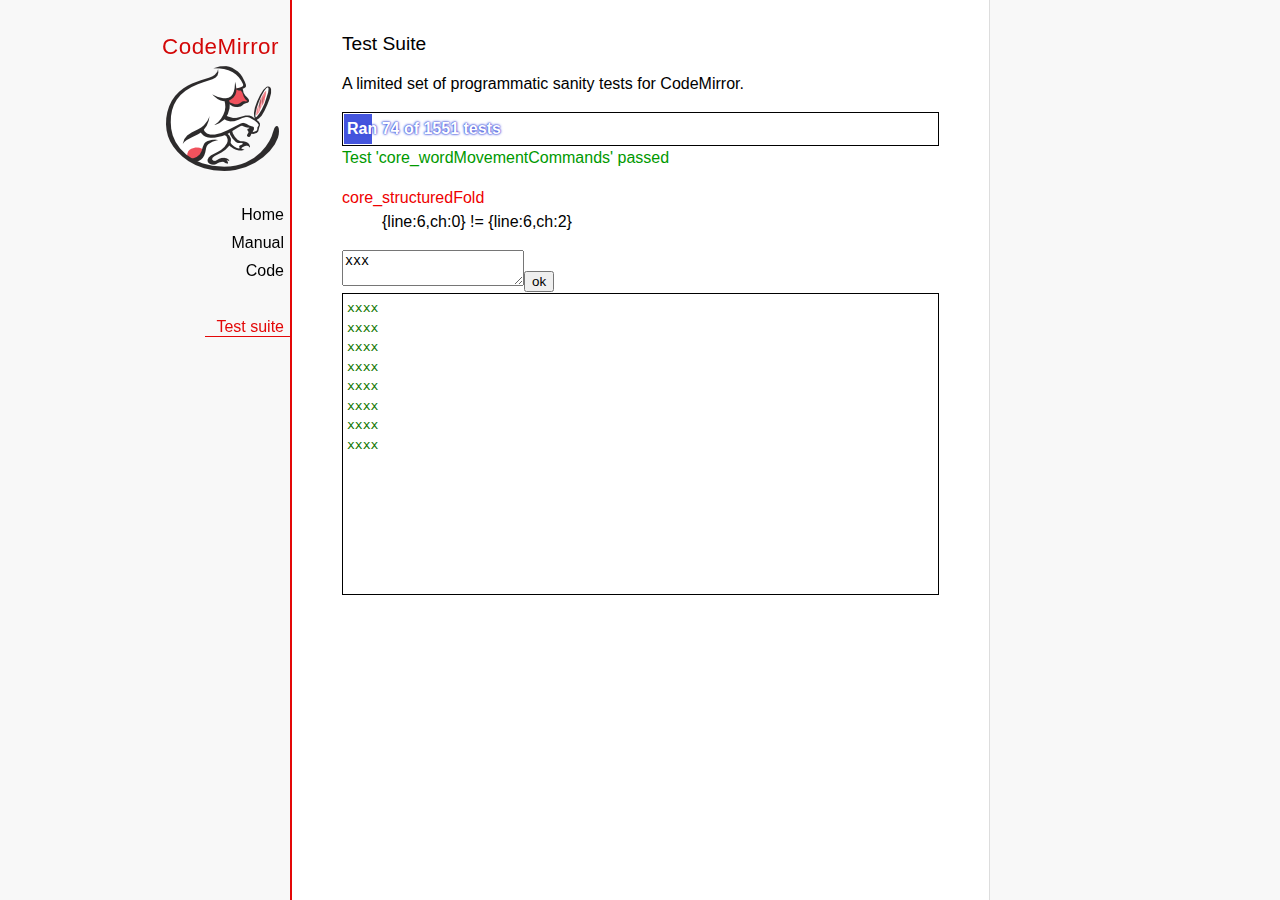
<file: files/codemirror-5.14.2/test/index.html>
<!doctype html>

<meta charset="utf-8"/>
<title>CodeMirror: Test Suite</title>
<link rel=stylesheet href="../doc/docs.css">

<link rel="stylesheet" href="../lib/codemirror.css">
<link rel="stylesheet" href="mode_test.css">
<script src="../doc/activebookmark.js"></script>
<script src="../lib/codemirror.js"></script>
<script src="../mode/meta.js"></script>
<script src="../addon/mode/overlay.js"></script>
<script src="../addon/mode/multiplex.js"></script>
<script src="../addon/search/searchcursor.js"></script>
<script src="../addon/dialog/dialog.js"></script>
<script src="../addon/edit/matchbrackets.js"></script>
<script src="../addon/hint/sql-hint.js"></script>
<script src="../addon/comment/comment.js"></script>
<script src="../addon/mode/simple.js"></script>
<script src="../mode/css/css.js"></script>
<script src="../mode/clike/clike.js"></script>
<!-- clike must be after css or vim and sublime tests will fail -->
<script src="../mode/gfm/gfm.js"></script>
<script src="../mode/haml/haml.js"></script>
<script src="../mode/htmlmixed/htmlmixed.js"></script>
<script src="../mode/javascript/javascript.js"></script>
<script src="../mode/jsx/jsx.js"></script>
<script src="../mode/markdown/markdown.js"></script>
<script src="../mode/php/php.js"></script>
<script src="../mode/python/python.js"></script>
<script src="../mode/powershell/powershell.js"></script>
<script src="../mode/ruby/ruby.js"></script>
<script src="../mode/shell/shell.js"></script>
<script src="../mode/slim/slim.js"></script>
<script src="../mode/sql/sql.js"></script>
<script src="../mode/stex/stex.js"></script>
<script src="../mode/textile/textile.js"></script>
<script src="../mode/verilog/verilog.js"></script>
<script src="../mode/xml/xml.js"></script>
<script src="../mode/xquery/xquery.js"></script>
<script src="../keymap/emacs.js"></script>
<script src="../keymap/sublime.js"></script>
<script src="../keymap/vim.js"></script>
<script src="../mode/rust/rust.js"></script>
<script src="../mode/mscgen/mscgen.js"></script>
<script src="../mode/dylan/dylan.js"></script>

<style type="text/css">
  .ok {color: #090;}
  .fail {color: #e00;}
  .error {color: #c90;}
  .done {font-weight: bold;}
  #progress {
  background: #45d;
  color: white;
  text-shadow: 0 0 1px #45d, 0 0 2px #45d, 0 0 3px #45d;
  font-weight: bold;
  white-space: pre;
  }
  #testground {
  visibility: hidden;
  }
  #testground.offscreen {
  visibility: visible;
  position: absolute;
  left: -10000px;
  top: -10000px;
  }
  .CodeMirror { border: 1px solid black; }
</style>

<div id=nav>
  <a href="http://codemirror.net"><h1>CodeMirror</h1><img id=logo src="../doc/logo.png"></a>

  <ul>
    <li><a href="../index.html">Home</a>
    <li><a href="../doc/manual.html">Manual</a>
    <li><a href="https://github.com/codemirror/codemirror">Code</a>
  </ul>
  <ul>
    <li><a class=active href="#">Test suite</a>
  </ul>
</div>

<article>
  <h2>Test Suite</h2>

    <p>A limited set of programmatic sanity tests for CodeMirror.</p>

    <div style="border: 1px solid black; padding: 1px; max-width: 700px;">
      <div style="width: 0px;" id=progress><div style="padding: 3px;">Ran <span id="progress_ran">0</span><span id="progress_total"> of 0</span> tests</div></div>
    </div>
    <p id=status>Please enable JavaScript...</p>
    <div id=output></div>

    <div id=testground></div>

    <script src="driver.js"></script>
    <script src="test.js"></script>
    <script src="doc_test.js"></script>
    <script src="multi_test.js"></script>
    <script src="scroll_test.js"></script>
    <script src="comment_test.js"></script>
    <script src="search_test.js"></script>
    <script src="mode_test.js"></script>

    <script src="../mode/clike/test.js"></script>
    <script src="../mode/css/test.js"></script>
    <script src="../mode/css/gss_test.js"></script>
    <script src="../mode/css/scss_test.js"></script>
    <script src="../mode/css/less_test.js"></script>
    <script src="../mode/gfm/test.js"></script>
    <script src="../mode/haml/test.js"></script>
    <script src="../mode/javascript/test.js"></script>
    <script src="../mode/jsx/test.js"></script>
    <script src="../mode/markdown/test.js"></script>
    <script src="../mode/php/test.js"></script>
    <script src="../mode/powershell/test.js"></script>
    <script src="../mode/ruby/test.js"></script>
    <script src="../mode/shell/test.js"></script>
    <script src="../mode/slim/test.js"></script>
    <script src="../mode/stex/test.js"></script>
    <script src="../mode/textile/test.js"></script>
    <script src="../mode/verilog/test.js"></script>
    <script src="../mode/xml/test.js"></script>
    <script src="../mode/xquery/test.js"></script>
    <script src="../mode/python/test.js"></script>
    <script src="../mode/rust/test.js"></script>
    <script src="../mode/mscgen/mscgen_test.js"></script>
    <script src="../mode/mscgen/xu_test.js"></script>
    <script src="../mode/mscgen/msgenny_test.js"></script>
    <script src="../mode/dylan/test.js"></script>
    <script src="../addon/mode/multiplex_test.js"></script>
    <script src="emacs_test.js"></script>
    <script src="sql-hint-test.js"></script>
    <script src="sublime_test.js"></script>
    <script src="vim_test.js"></script>
    <script>
      window.onload = runHarness;
      CodeMirror.on(window, 'hashchange', runHarness);

      function esc(str) {
        return str.replace(/[<&]/, function(ch) { return ch == "<" ? "&lt;" : "&amp;"; });
      }

      var output = document.getElementById("output"),
          progress = document.getElementById("progress"),
          progressRan = document.getElementById("progress_ran").childNodes[0],
          progressTotal = document.getElementById("progress_total").childNodes[0];
      var count = 0,
          failed = 0,
          skipped = 0,
          bad = "",
          running = false, // Flag that states tests are running
          quit = false, // Flag to quit tests ASAP
          verbose = false; // Adds message for *every* test to output

      function runHarness(){
        if (running) {
          quit = true;
          setStatus("Restarting tests...", '', true);
          setTimeout(function(){runHarness();}, 500);
          return;
        }
        filters = [];
        verbose = false;
        if (window.location.hash.substr(1)){
          var strings = window.location.hash.substr(1).split(",");
          while (strings.length) {
            var s = strings.shift();
            if (s === "verbose")
              verbose = true;
            else
              filters.push(parseTestFilter(decodeURIComponent(s)));
          }
        }
        quit = false;
        running = true;
        setStatus("Loading tests...");
        count = 0;
        failed = 0;
        skipped = 0;
        bad = "";
        totalTests = countTests();
        progressTotal.nodeValue = " of " + totalTests;
        progressRan.nodeValue = count;
        output.innerHTML = '';
        document.getElementById("testground").innerHTML = "<form>" +
          "<textarea id=\"code\" name=\"code\"></textarea>" +
          "<input type=submit value=ok name=submit>" +
          "</form>";
        runTests(displayTest);
      }

      function setStatus(message, className, force){
        if (quit && !force) return;
        if (!message) throw("must provide message");
        var status = document.getElementById("status").childNodes[0];
        status.nodeValue = message;
        status.parentNode.className = className;
      }
      function addOutput(name, className, code){
        var newOutput = document.createElement("dl");
        var newTitle = document.createElement("dt");
        newTitle.className = className;
        newTitle.appendChild(document.createTextNode(name));
        newOutput.appendChild(newTitle);
        var newMessage = document.createElement("dd");
        newMessage.innerHTML = code;
        newOutput.appendChild(newTitle);
        newOutput.appendChild(newMessage);
        output.appendChild(newOutput);
      }
      function displayTest(type, name, customMessage) {
        var message = "???";
        if (type != "done" && type != "skipped") ++count;
        progress.style.width = (count * (progress.parentNode.clientWidth - 2) / totalTests) + "px";
        progressRan.nodeValue = count;
        if (type == "ok") {
          message = "Test '" + name + "' passed";
          if (!verbose) customMessage = false;
        } else if (type == "skipped") {
          message = "Test '" + name + "' skipped";
          ++skipped;
          if (!verbose) customMessage = false;
        } else if (type == "expected") {
          message = "Test '" + name + "' failed as expected";
          if (!verbose) customMessage = false;
        } else if (type == "error" || type == "fail") {
          ++failed;
          message = "Test '" + name + "' failed";
        } else if (type == "done") {
          if (failed) {
            type += " fail";
            message = failed + " failure" + (failed > 1 ? "s" : "");
          } else if (count < totalTests) {
            failed = totalTests - count;
            type += " fail";
            message = failed + " failure" + (failed > 1 ? "s" : "");
          } else {
            type += " ok";
            message = "All passed";
            if (skipped) {
              message += " (" + skipped + " skipped)";
            }
          }
          progressTotal.nodeValue = '';
          customMessage = true; // Hack to avoid adding to output
        }
        if (verbose && !customMessage)  customMessage = message;
        setStatus(message, type);
        if (customMessage && customMessage.length > 0) {
          addOutput(name, type, customMessage);
        }
      }
    </script>

</article>
</file>
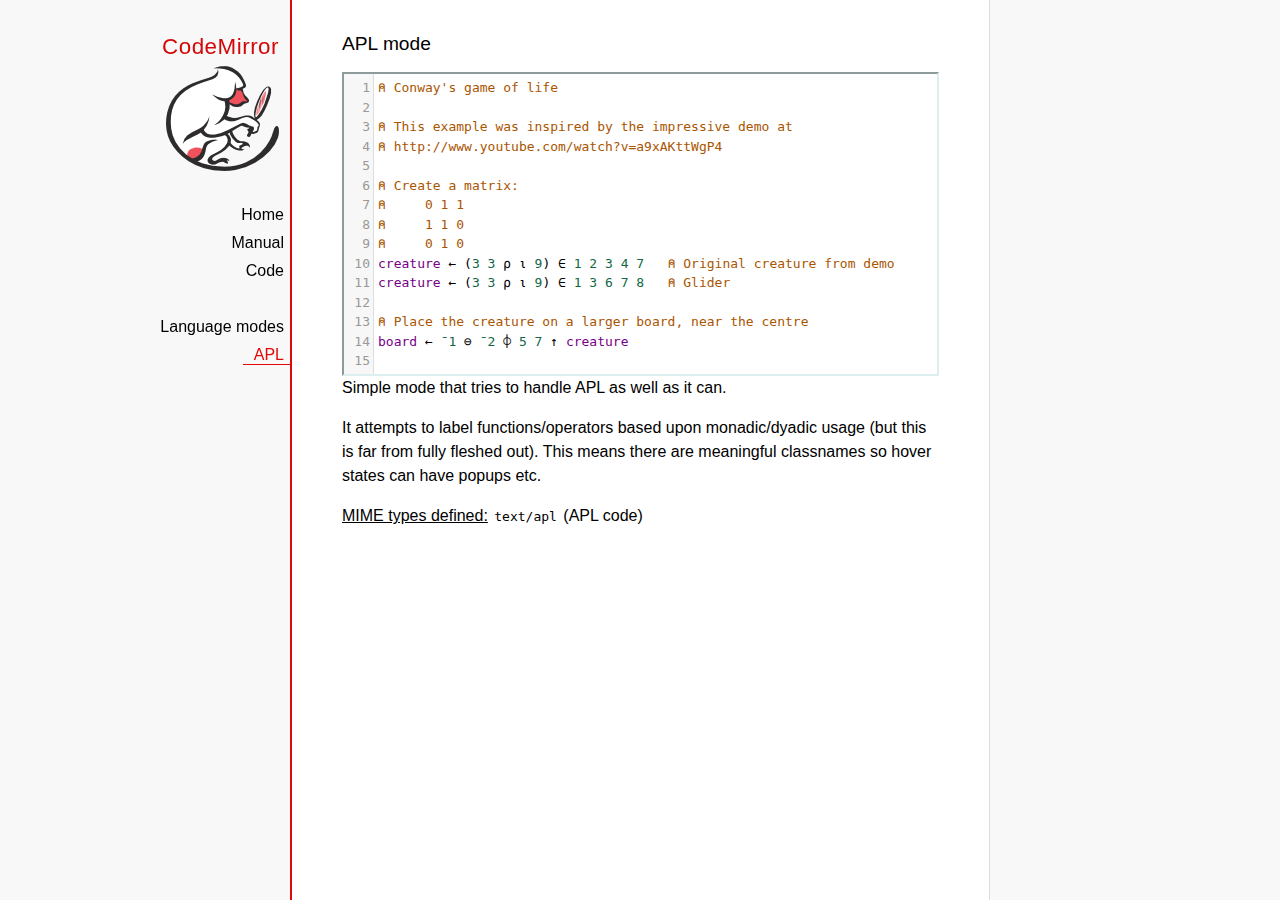
<file: files/codemirror-5.14.2/mode/apl/index.html>
<!doctype html>

<title>CodeMirror: APL mode</title>
<meta charset="utf-8"/>
<link rel=stylesheet href="../../doc/docs.css">

<link rel="stylesheet" href="../../lib/codemirror.css">
<script src="../../lib/codemirror.js"></script>
<script src="../../addon/edit/matchbrackets.js"></script>
<script src="./apl.js"></script>
<style>
	.CodeMirror { border: 2px inset #dee; }
    </style>
<div id=nav>
  <a href="http://codemirror.net"><h1>CodeMirror</h1><img id=logo src="../../doc/logo.png"></a>

  <ul>
    <li><a href="../../index.html">Home</a>
    <li><a href="../../doc/manual.html">Manual</a>
    <li><a href="https://github.com/codemirror/codemirror">Code</a>
  </ul>
  <ul>
    <li><a href="../index.html">Language modes</a>
    <li><a class=active href="#">APL</a>
  </ul>
</div>

<article>
<h2>APL mode</h2>
<form><textarea id="code" name="code">
⍝ Conway's game of life

⍝ This example was inspired by the impressive demo at
⍝ http://www.youtube.com/watch?v=a9xAKttWgP4

⍝ Create a matrix:
⍝     0 1 1
⍝     1 1 0
⍝     0 1 0
creature ← (3 3 ⍴ ⍳ 9) ∈ 1 2 3 4 7   ⍝ Original creature from demo
creature ← (3 3 ⍴ ⍳ 9) ∈ 1 3 6 7 8   ⍝ Glider

⍝ Place the creature on a larger board, near the centre
board ← ¯1 ⊖ ¯2 ⌽ 5 7 ↑ creature

⍝ A function to move from one generation to the next
life ← {∨/ 1 ⍵ ∧ 3 4 = ⊂+/ +⌿ 1 0 ¯1 ∘.⊖ 1 0 ¯1 ⌽¨ ⊂⍵}

⍝ Compute n-th generation and format it as a
⍝ character matrix
gen ← {' #'[(life ⍣ ⍵) board]}

⍝ Show first three generations
(gen 1) (gen 2) (gen 3)
</textarea></form>

    <script>
      var editor = CodeMirror.fromTextArea(document.getElementById("code"), {
        lineNumbers: true,
        matchBrackets: true,
        mode: "text/apl"
      });
    </script>

    <p>Simple mode that tries to handle APL as well as it can.</p>
    <p>It attempts to label functions/operators based upon
    monadic/dyadic usage (but this is far from fully fleshed out).
    This means there are meaningful classnames so hover states can
    have popups etc.</p>

    <p><strong>MIME types defined:</strong> <code>text/apl</code> (APL code)</p>
  </article>
</file>
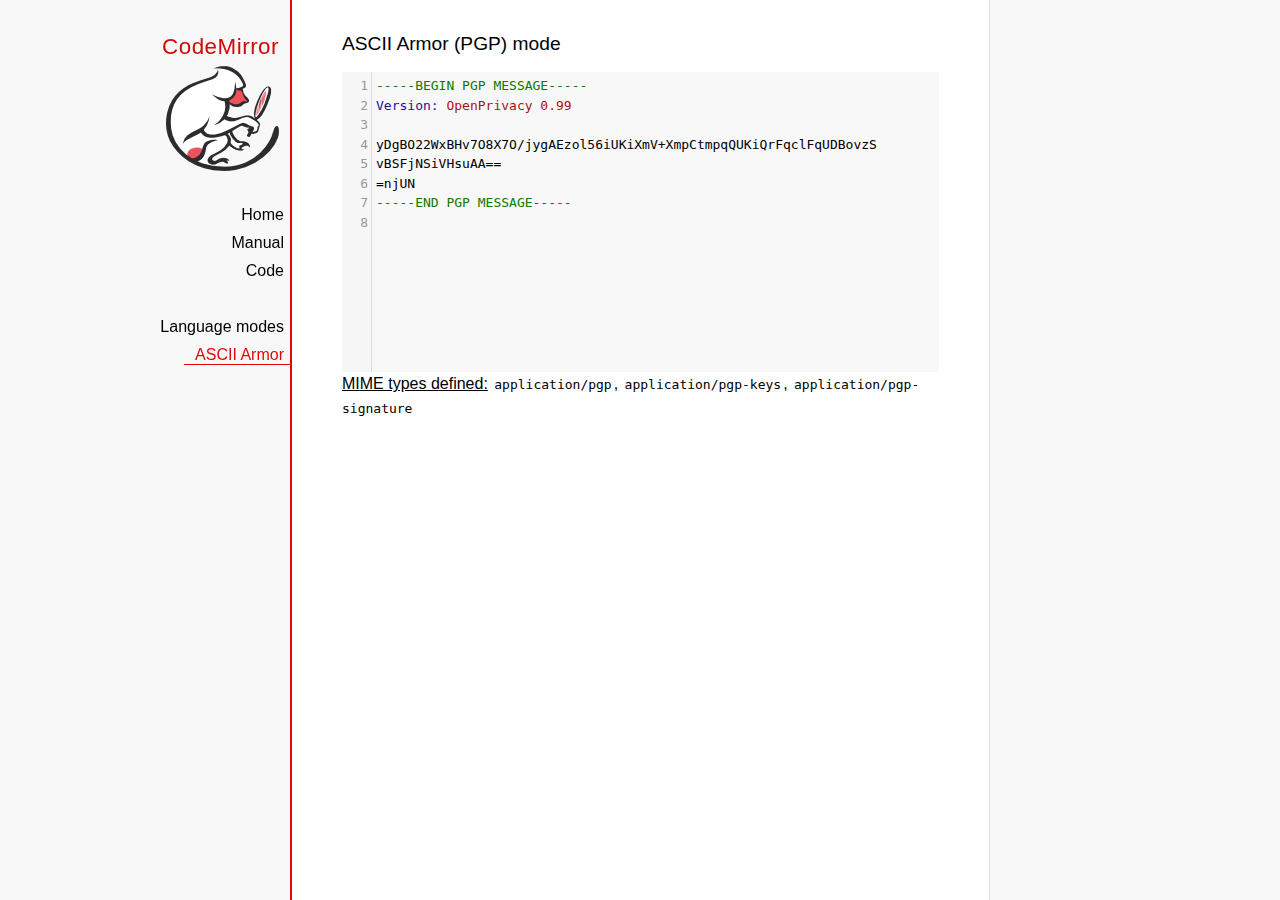
<file: files/codemirror-5.14.2/mode/asciiarmor/index.html>
<!doctype html>

<title>CodeMirror: ASCII Armor (PGP) mode</title>
<meta charset="utf-8"/>
<link rel=stylesheet href="../../doc/docs.css">

<link rel="stylesheet" href="../../lib/codemirror.css">
<script src="../../lib/codemirror.js"></script>
<script src="asciiarmor.js"></script>
<style>.CodeMirror {background: #f8f8f8;}</style>
<div id=nav>
  <a href="http://codemirror.net"><h1>CodeMirror</h1><img id=logo src="../../doc/logo.png"></a>

  <ul>
    <li><a href="../../index.html">Home</a>
    <li><a href="../../doc/manual.html">Manual</a>
    <li><a href="https://github.com/codemirror/codemirror">Code</a>
  </ul>
  <ul>
    <li><a href="../index.html">Language modes</a>
    <li><a class=active href="#">ASCII Armor</a>
  </ul>
</div>

<article>
<h2>ASCII Armor (PGP) mode</h2>
<form><textarea id="code" name="code">
-----BEGIN PGP MESSAGE-----
Version: OpenPrivacy 0.99

yDgBO22WxBHv7O8X7O/jygAEzol56iUKiXmV+XmpCtmpqQUKiQrFqclFqUDBovzS
vBSFjNSiVHsuAA==
=njUN
-----END PGP MESSAGE-----
</textarea></form>

<script>
var editor = CodeMirror.fromTextArea(document.getElementById("code"), {
  lineNumbers: true
});
</script>

<p><strong>MIME types
defined:</strong> <code>application/pgp</code>, <code>application/pgp-keys</code>, <code>application/pgp-signature</code></p>

</article>
</file>
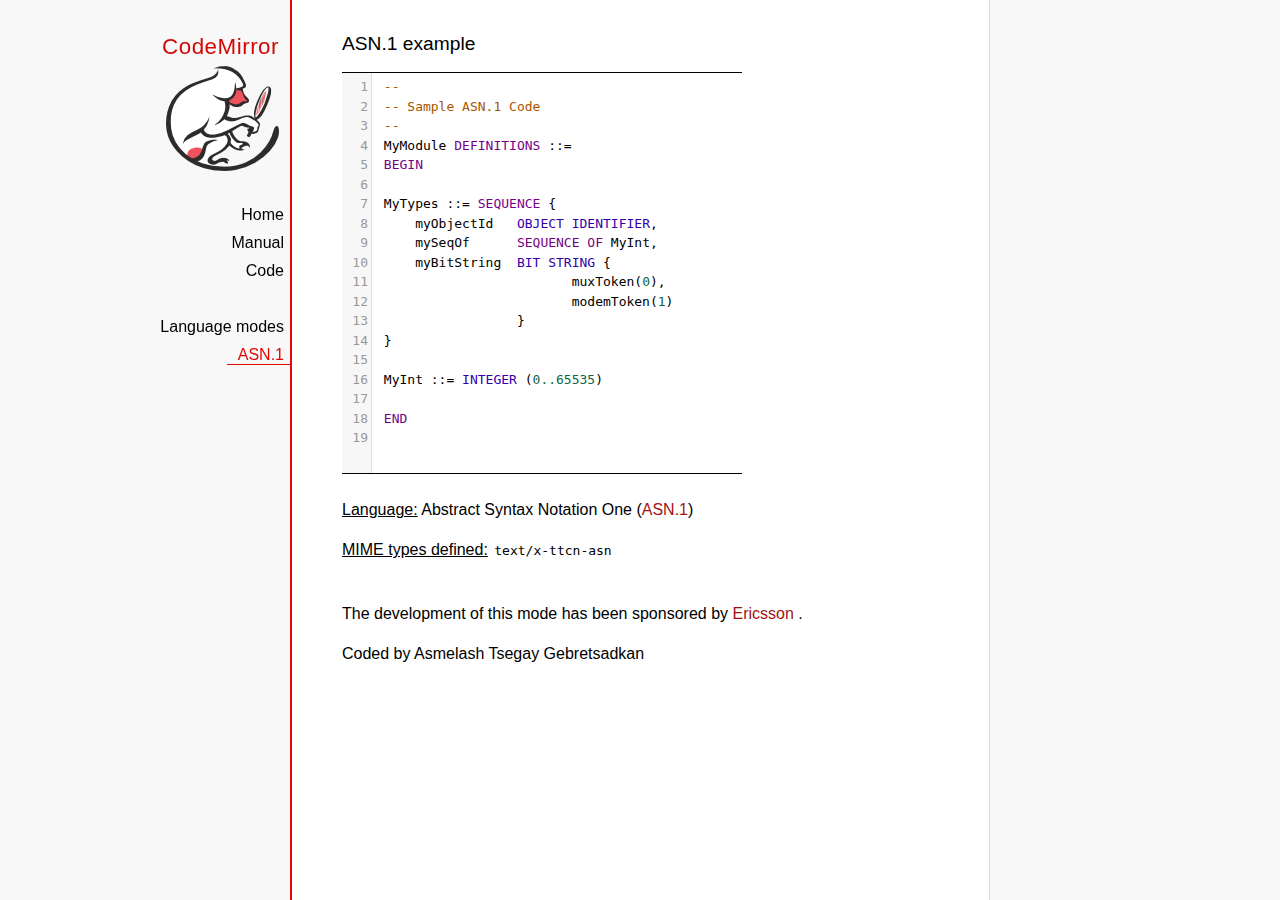
<file: files/codemirror-5.14.2/mode/asn.1/index.html>
﻿<!doctype html>

<title>CodeMirror: ASN.1 mode</title>
<meta charset="utf-8"/>
<link rel=stylesheet href="../../doc/docs.css">

<link rel="stylesheet" href="../../lib/codemirror.css">
<script src="../../lib/codemirror.js"></script>
<script src="asn.1.js"></script>
<style type="text/css">
    .CodeMirror {
        border-top: 1px solid black;
        border-bottom: 1px solid black;
    }
</style>
<div id=nav>
    <a href="http://codemirror.net"><h1>CodeMirror</h1>
        <img id=logo src="../../doc/logo.png">
    </a>

    <ul>
        <li><a href="../../index.html">Home</a>
        <li><a href="../../doc/manual.html">Manual</a>
        <li><a href="https://github.com/codemirror/codemirror">Code</a>
    </ul>
    <ul>
        <li><a href="../index.html">Language modes</a>
        <li><a class=active href="http://en.wikipedia.org/wiki/Abstract_Syntax_Notation_One">ASN.1</a>
    </ul>
</div>
<article>
    <h2>ASN.1 example</h2>
    <div>
        <textarea id="ttcn-asn-code">
 --
 -- Sample ASN.1 Code
 --
 MyModule DEFINITIONS ::=
 BEGIN

 MyTypes ::= SEQUENCE {
     myObjectId   OBJECT IDENTIFIER,
     mySeqOf      SEQUENCE OF MyInt,
     myBitString  BIT STRING {
                         muxToken(0),
                         modemToken(1)
                  }
 }

 MyInt ::= INTEGER (0..65535)

 END
        </textarea>
    </div>

    <script>
        var ttcnEditor = CodeMirror.fromTextArea(document.getElementById("ttcn-asn-code"), {
            lineNumbers: true,
            matchBrackets: true,
            mode: "text/x-ttcn-asn"
        });
        ttcnEditor.setSize(400, 400);
        var mac = CodeMirror.keyMap.default == CodeMirror.keyMap.macDefault;
        CodeMirror.keyMap.default[(mac ? "Cmd" : "Ctrl") + "-Space"] = "autocomplete";
    </script>
    <br/>
    <p><strong>Language:</strong> Abstract Syntax Notation One
        (<a href="http://www.itu.int/en/ITU-T/asn1/Pages/introduction.aspx">ASN.1</a>)
    </p>
    <p><strong>MIME types defined:</strong> <code>text/x-ttcn-asn</code></p>

    <br/>
    <p>The development of this mode has been sponsored by <a href="http://www.ericsson.com/">Ericsson
    </a>.</p>
    <p>Coded by Asmelash Tsegay Gebretsadkan </p>
</article>
</file>
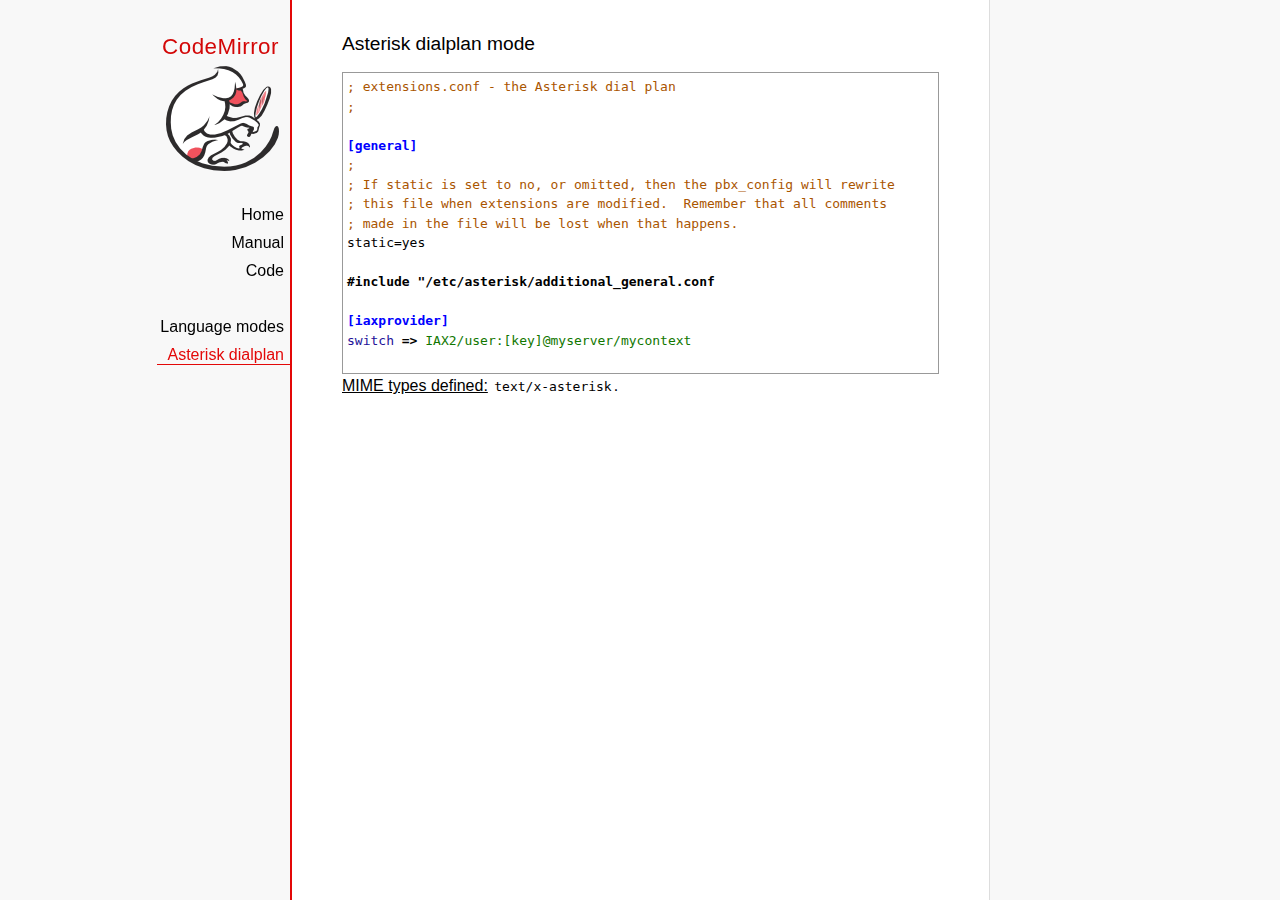
<file: files/codemirror-5.14.2/mode/asterisk/index.html>
<!doctype html>

<title>CodeMirror: Asterisk dialplan mode</title>
<meta charset="utf-8"/>
<link rel=stylesheet href="../../doc/docs.css">

<link rel="stylesheet" href="../../lib/codemirror.css">
<script src="../../lib/codemirror.js"></script>
<script src="asterisk.js"></script>
<style>
      .CodeMirror {border: 1px solid #999;}
      .cm-s-default span.cm-arrow { color: red; }
    </style>
<div id=nav>
  <a href="http://codemirror.net"><h1>CodeMirror</h1><img id=logo src="../../doc/logo.png"></a>

  <ul>
    <li><a href="../../index.html">Home</a>
    <li><a href="../../doc/manual.html">Manual</a>
    <li><a href="https://github.com/codemirror/codemirror">Code</a>
  </ul>
  <ul>
    <li><a href="../index.html">Language modes</a>
    <li><a class=active href="#">Asterisk dialplan</a>
  </ul>
</div>

<article>
<h2>Asterisk dialplan mode</h2>
<form><textarea id="code" name="code">
; extensions.conf - the Asterisk dial plan
;

[general]
;
; If static is set to no, or omitted, then the pbx_config will rewrite
; this file when extensions are modified.  Remember that all comments
; made in the file will be lost when that happens.
static=yes

#include "/etc/asterisk/additional_general.conf

[iaxprovider]
switch => IAX2/user:[key]@myserver/mycontext

[dynamic]
#exec /usr/bin/dynamic-peers.pl

[trunkint]
;
; International long distance through trunk
;
exten => _9011.,1,Macro(dundi-e164,${EXTEN:4})
exten => _9011.,n,Dial(${GLOBAL(TRUNK)}/${FILTER(0-9,${EXTEN:${GLOBAL(TRUNKMSD)}})})

[local]
;
; Master context for local, toll-free, and iaxtel calls only
;
ignorepat => 9
include => default

[demo]
include => stdexten
;
; We start with what to do when a call first comes in.
;
exten => s,1,Wait(1)			; Wait a second, just for fun
same  => n,Answer			; Answer the line
same  => n,Set(TIMEOUT(digit)=5)	; Set Digit Timeout to 5 seconds
same  => n,Set(TIMEOUT(response)=10)	; Set Response Timeout to 10 seconds
same  => n(restart),BackGround(demo-congrats)	; Play a congratulatory message
same  => n(instruct),BackGround(demo-instruct)	; Play some instructions
same  => n,WaitExten			; Wait for an extension to be dialed.

exten => 2,1,BackGround(demo-moreinfo)	; Give some more information.
exten => 2,n,Goto(s,instruct)

exten => 3,1,Set(LANGUAGE()=fr)		; Set language to french
exten => 3,n,Goto(s,restart)		; Start with the congratulations

exten => 1000,1,Goto(default,s,1)
;
; We also create an example user, 1234, who is on the console and has
; voicemail, etc.
;
exten => 1234,1,Playback(transfer,skip)		; "Please hold while..."
					; (but skip if channel is not up)
exten => 1234,n,Gosub(${EXTEN},stdexten(${GLOBAL(CONSOLE)}))
exten => 1234,n,Goto(default,s,1)		; exited Voicemail

exten => 1235,1,Voicemail(1234,u)		; Right to voicemail

exten => 1236,1,Dial(Console/dsp)		; Ring forever
exten => 1236,n,Voicemail(1234,b)		; Unless busy

;
; # for when they're done with the demo
;
exten => #,1,Playback(demo-thanks)	; "Thanks for trying the demo"
exten => #,n,Hangup			; Hang them up.

;
; A timeout and "invalid extension rule"
;
exten => t,1,Goto(#,1)			; If they take too long, give up
exten => i,1,Playback(invalid)		; "That's not valid, try again"

;
; Create an extension, 500, for dialing the
; Asterisk demo.
;
exten => 500,1,Playback(demo-abouttotry); Let them know what's going on
exten => 500,n,Dial(IAX2/guest@pbx.digium.com/s@default)	; Call the Asterisk demo
exten => 500,n,Playback(demo-nogo)	; Couldn't connect to the demo site
exten => 500,n,Goto(s,6)		; Return to the start over message.

;
; Create an extension, 600, for evaluating echo latency.
;
exten => 600,1,Playback(demo-echotest)	; Let them know what's going on
exten => 600,n,Echo			; Do the echo test
exten => 600,n,Playback(demo-echodone)	; Let them know it's over
exten => 600,n,Goto(s,6)		; Start over

;
;	You can use the Macro Page to intercom a individual user
exten => 76245,1,Macro(page,SIP/Grandstream1)
; or if your peernames are the same as extensions
exten => _7XXX,1,Macro(page,SIP/${EXTEN})
;
;
; System Wide Page at extension 7999
;
exten => 7999,1,Set(TIMEOUT(absolute)=60)
exten => 7999,2,Page(Local/Grandstream1@page&Local/Xlite1@page&Local/1234@page/n,d)

; Give voicemail at extension 8500
;
exten => 8500,1,VoicemailMain
exten => 8500,n,Goto(s,6)

    </textarea></form>
    <script>
      var editor = CodeMirror.fromTextArea(document.getElementById("code"), {
        mode: "text/x-asterisk",
        matchBrackets: true,
        lineNumber: true
      });
    </script>

    <p><strong>MIME types defined:</strong> <code>text/x-asterisk</code>.</p>

  </article>
</file>
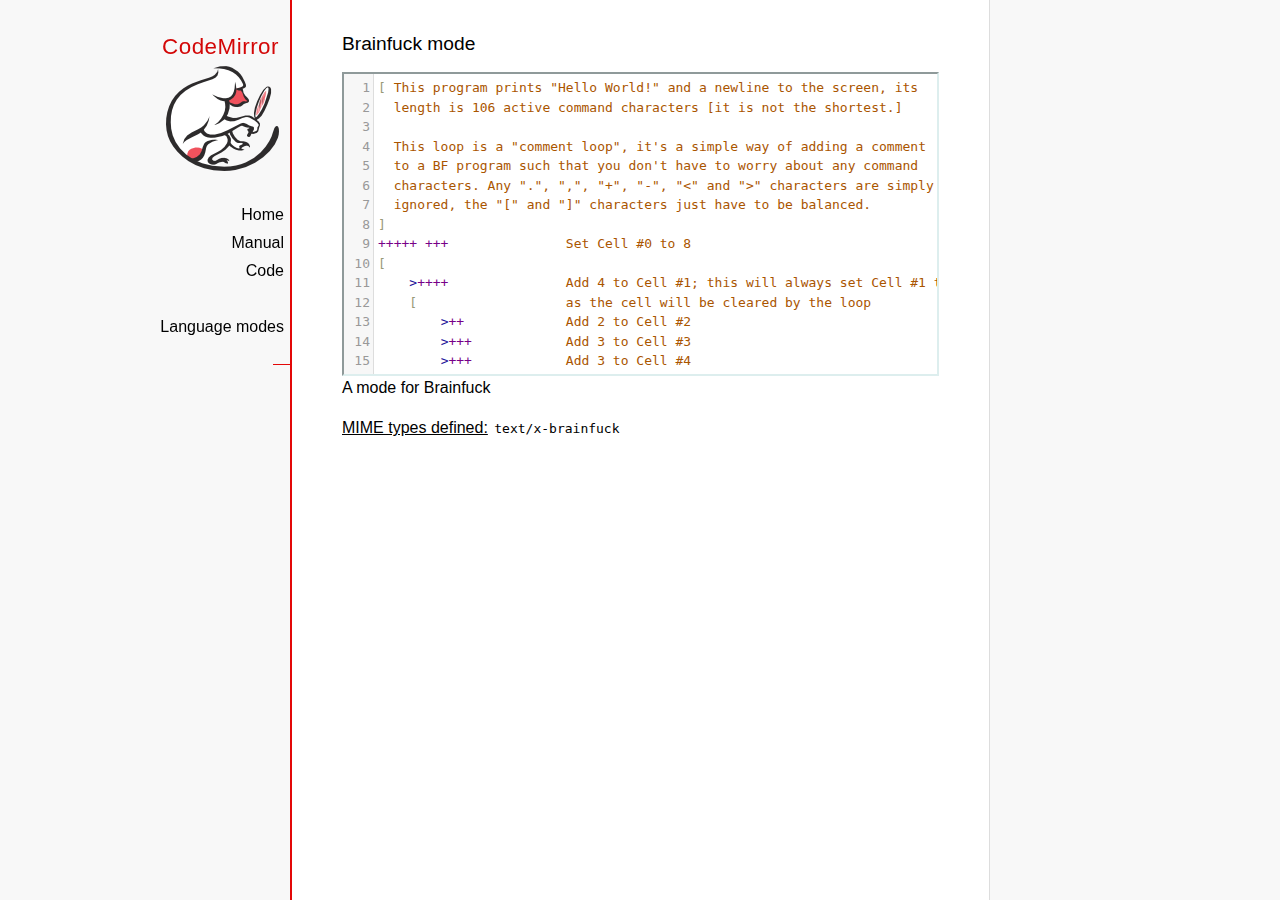
<file: files/codemirror-5.14.2/mode/brainfuck/index.html>
<!doctype html>

<title>CodeMirror: Brainfuck mode</title>
<meta charset="utf-8"/>
<link rel=stylesheet href="../../doc/docs.css">

<link rel="stylesheet" href="../../lib/codemirror.css">
<script src="../../lib/codemirror.js"></script>
<script src="../../addon/edit/matchbrackets.js"></script>
<script src="./brainfuck.js"></script>
<style>
	.CodeMirror { border: 2px inset #dee; }
    </style>
<div id=nav>
  <a href="http://codemirror.net"><h1>CodeMirror</h1><img id=logo src="../../doc/logo.png"></a>

  <ul>
    <li><a href="../../index.html">Home</a>
    <li><a href="../../doc/manual.html">Manual</a>
    <li><a href="https://github.com/codemirror/codemirror">Code</a>
  </ul>
  <ul>
    <li><a href="../index.html">Language modes</a>
    <li><a class=active href="#"></a>
  </ul>
</div>

<article>
<h2>Brainfuck mode</h2>
<form><textarea id="code" name="code">
[ This program prints "Hello World!" and a newline to the screen, its
  length is 106 active command characters [it is not the shortest.]

  This loop is a "comment loop", it's a simple way of adding a comment
  to a BF program such that you don't have to worry about any command
  characters. Any ".", ",", "+", "-", "&lt;" and "&gt;" characters are simply
  ignored, the "[" and "]" characters just have to be balanced.
]
+++++ +++               Set Cell #0 to 8
[
    &gt;++++               Add 4 to Cell #1; this will always set Cell #1 to 4
    [                   as the cell will be cleared by the loop
        &gt;++             Add 2 to Cell #2
        &gt;+++            Add 3 to Cell #3
        &gt;+++            Add 3 to Cell #4
        &gt;+              Add 1 to Cell #5
        &lt;&lt;&lt;&lt;-           Decrement the loop counter in Cell #1
    ]                   Loop till Cell #1 is zero; number of iterations is 4
    &gt;+                  Add 1 to Cell #2
    &gt;+                  Add 1 to Cell #3
    &gt;-                  Subtract 1 from Cell #4
    &gt;&gt;+                 Add 1 to Cell #6
    [&lt;]                 Move back to the first zero cell you find; this will
                        be Cell #1 which was cleared by the previous loop
    &lt;-                  Decrement the loop Counter in Cell #0
]                       Loop till Cell #0 is zero; number of iterations is 8

The result of this is:
Cell No :   0   1   2   3   4   5   6
Contents:   0   0  72 104  88  32   8
Pointer :   ^

&gt;&gt;.                     Cell #2 has value 72 which is 'H'
&gt;---.                   Subtract 3 from Cell #3 to get 101 which is 'e'
+++++++..+++.           Likewise for 'llo' from Cell #3
&gt;&gt;.                     Cell #5 is 32 for the space
&lt;-.                     Subtract 1 from Cell #4 for 87 to give a 'W'
&lt;.                      Cell #3 was set to 'o' from the end of 'Hello'
+++.------.--------.    Cell #3 for 'rl' and 'd'
&gt;&gt;+.                    Add 1 to Cell #5 gives us an exclamation point
&gt;++.                    And finally a newline from Cell #6
</textarea></form>

    <script>
      var editor = CodeMirror.fromTextArea(document.getElementById("code"), {
        lineNumbers: true,
        matchBrackets: true,
        mode: "text/x-brainfuck"
      });
    </script>

    <p>A mode for Brainfuck</p>

    <p><strong>MIME types defined:</strong> <code>text/x-brainfuck</code></p>
  </article>
</file>
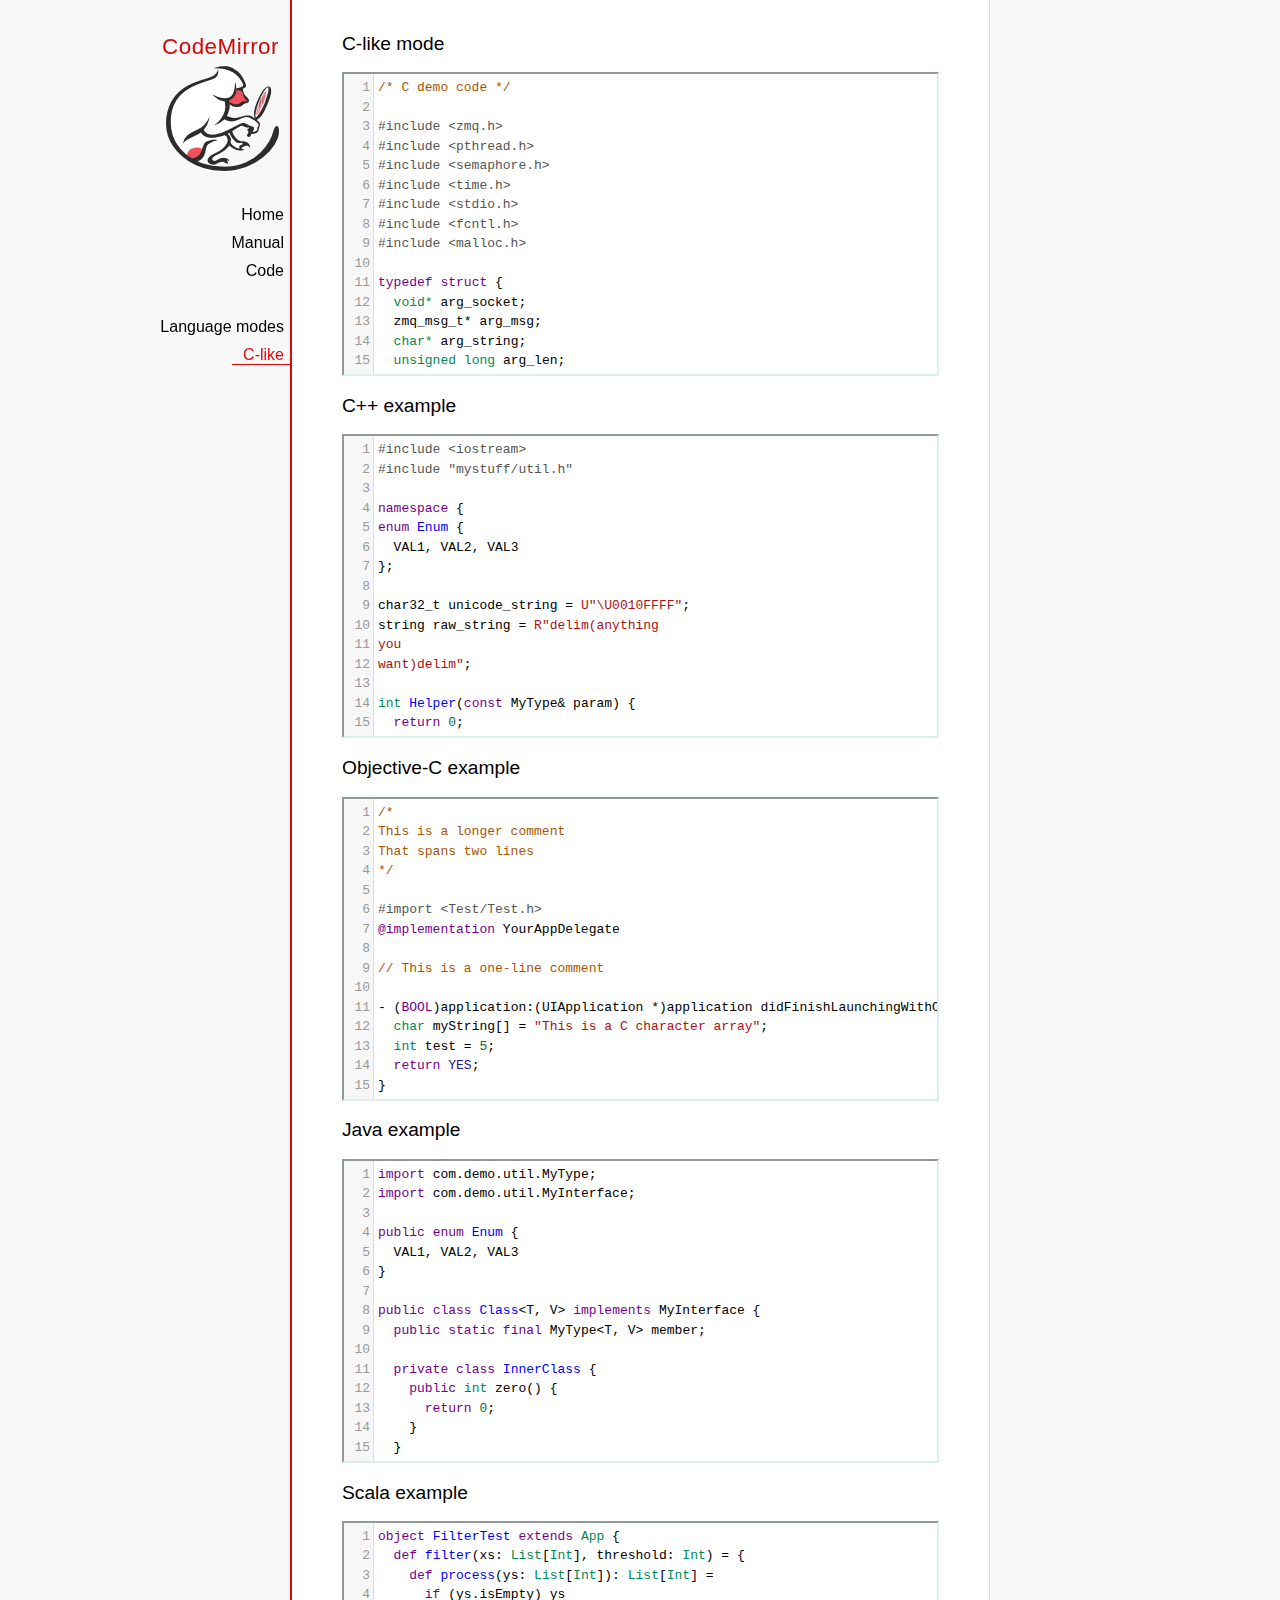
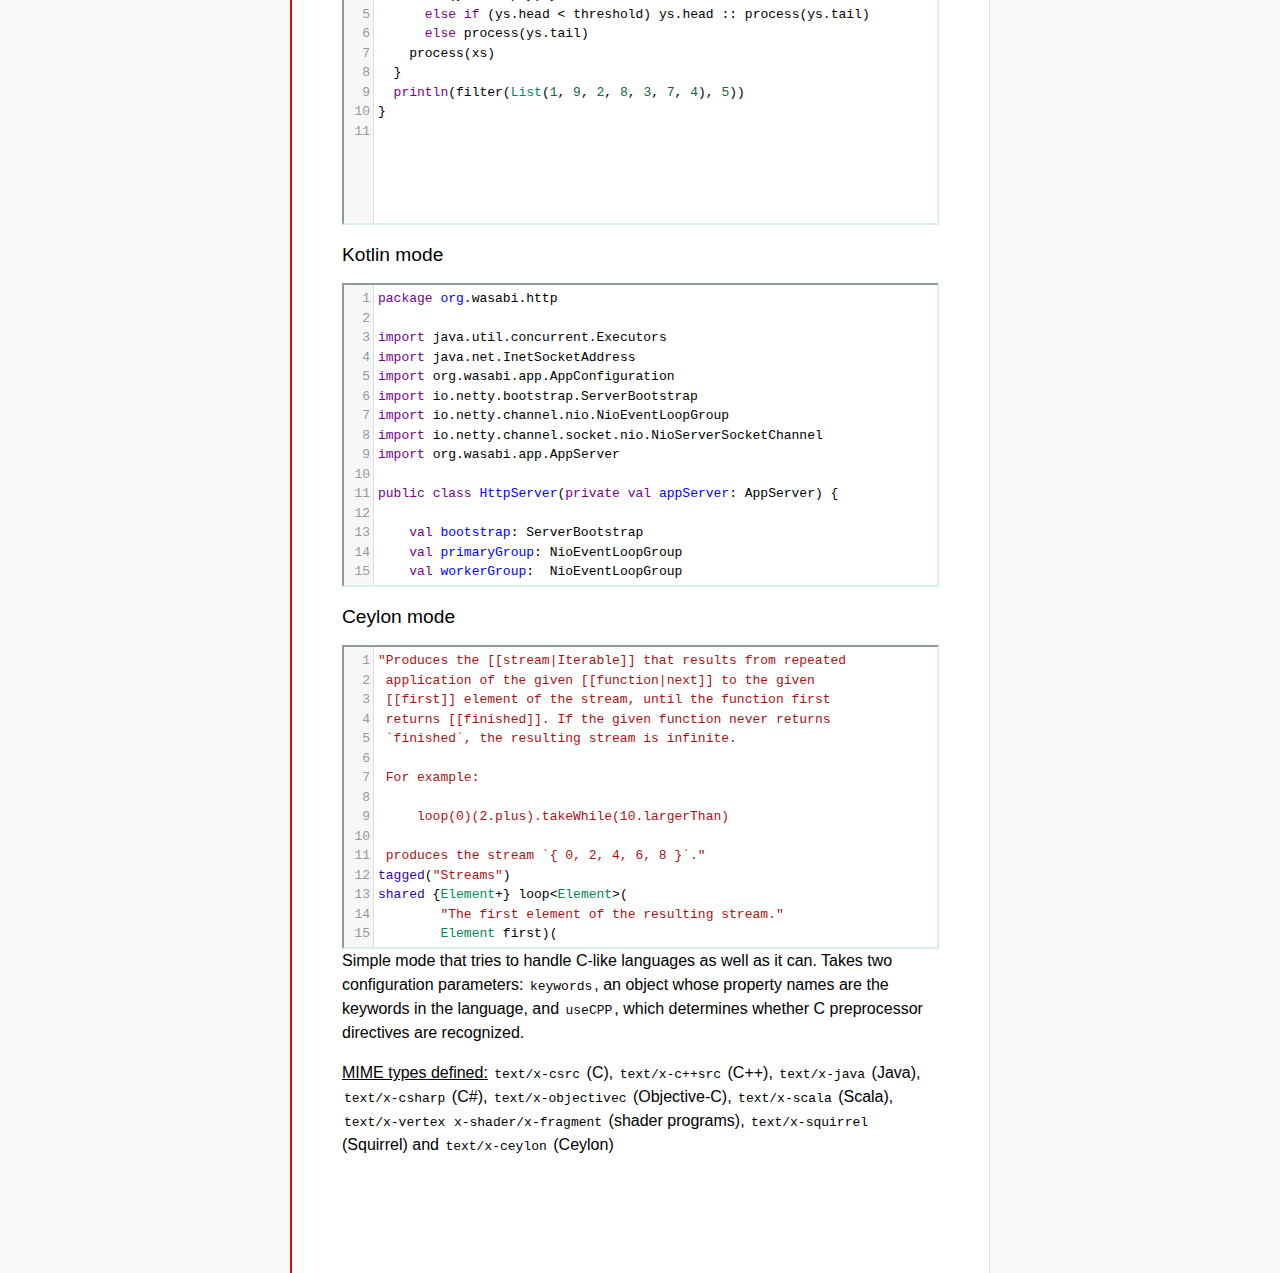
<file: files/codemirror-5.14.2/mode/clike/index.html>
<!doctype html>

<title>CodeMirror: C-like mode</title>
<meta charset="utf-8"/>
<link rel=stylesheet href="../../doc/docs.css">

<link rel="stylesheet" href="../../lib/codemirror.css">
<script src="../../lib/codemirror.js"></script>
<script src="../../addon/edit/matchbrackets.js"></script>
<link rel="stylesheet" href="../../addon/hint/show-hint.css">
<script src="../../addon/hint/show-hint.js"></script>
<script src="clike.js"></script>
<style>.CodeMirror {border: 2px inset #dee;}</style>
<div id=nav>
  <a href="http://codemirror.net"><h1>CodeMirror</h1><img id=logo src="../../doc/logo.png"></a>

  <ul>
    <li><a href="../../index.html">Home</a>
    <li><a href="../../doc/manual.html">Manual</a>
    <li><a href="https://github.com/codemirror/codemirror">Code</a>
  </ul>
  <ul>
    <li><a href="../index.html">Language modes</a>
    <li><a class=active href="#">C-like</a>
  </ul>
</div>

<article>
<h2>C-like mode</h2>

<div><textarea id="c-code">
/* C demo code */

#include <zmq.h>
#include <pthread.h>
#include <semaphore.h>
#include <time.h>
#include <stdio.h>
#include <fcntl.h>
#include <malloc.h>

typedef struct {
  void* arg_socket;
  zmq_msg_t* arg_msg;
  char* arg_string;
  unsigned long arg_len;
  int arg_int, arg_command;

  int signal_fd;
  int pad;
  void* context;
  sem_t sem;
} acl_zmq_context;

#define p(X) (context->arg_##X)

void* zmq_thread(void* context_pointer) {
  acl_zmq_context* context = (acl_zmq_context*)context_pointer;
  char ok = 'K', err = 'X';
  int res;

  while (1) {
    while ((res = sem_wait(&amp;context->sem)) == EINTR);
    if (res) {write(context->signal_fd, &amp;err, 1); goto cleanup;}
    switch(p(command)) {
    case 0: goto cleanup;
    case 1: p(socket) = zmq_socket(context->context, p(int)); break;
    case 2: p(int) = zmq_close(p(socket)); break;
    case 3: p(int) = zmq_bind(p(socket), p(string)); break;
    case 4: p(int) = zmq_connect(p(socket), p(string)); break;
    case 5: p(int) = zmq_getsockopt(p(socket), p(int), (void*)p(string), &amp;p(len)); break;
    case 6: p(int) = zmq_setsockopt(p(socket), p(int), (void*)p(string), p(len)); break;
    case 7: p(int) = zmq_send(p(socket), p(msg), p(int)); break;
    case 8: p(int) = zmq_recv(p(socket), p(msg), p(int)); break;
    case 9: p(int) = zmq_poll(p(socket), p(int), p(len)); break;
    }
    p(command) = errno;
    write(context->signal_fd, &amp;ok, 1);
  }
 cleanup:
  close(context->signal_fd);
  free(context_pointer);
  return 0;
}

void* zmq_thread_init(void* zmq_context, int signal_fd) {
  acl_zmq_context* context = malloc(sizeof(acl_zmq_context));
  pthread_t thread;

  context->context = zmq_context;
  context->signal_fd = signal_fd;
  sem_init(&amp;context->sem, 1, 0);
  pthread_create(&amp;thread, 0, &amp;zmq_thread, context);
  pthread_detach(thread);
  return context;
}
</textarea></div>

<h2>C++ example</h2>

<div><textarea id="cpp-code">
#include <iostream>
#include "mystuff/util.h"

namespace {
enum Enum {
  VAL1, VAL2, VAL3
};

char32_t unicode_string = U"\U0010FFFF";
string raw_string = R"delim(anything
you
want)delim";

int Helper(const MyType& param) {
  return 0;
}
} // namespace

class ForwardDec;

template <class T, class V>
class Class : public BaseClass {
  const MyType<T, V> member_;

 public:
  const MyType<T, V>& Method() const {
    return member_;
  }

  void Method2(MyType<T, V>* value);
}

template <class T, class V>
void Class::Method2(MyType<T, V>* value) {
  std::out << 1 >> method();
  value->Method3(member_);
  member_ = value;
}
</textarea></div>

<h2>Objective-C example</h2>

<div><textarea id="objectivec-code">
/*
This is a longer comment
That spans two lines
*/

#import <Test/Test.h>
@implementation YourAppDelegate

// This is a one-line comment

- (BOOL)application:(UIApplication *)application didFinishLaunchingWithOptions:(NSDictionary *)launchOptions{
  char myString[] = "This is a C character array";
  int test = 5;
  return YES;
}
</textarea></div>

<h2>Java example</h2>

<div><textarea id="java-code">
import com.demo.util.MyType;
import com.demo.util.MyInterface;

public enum Enum {
  VAL1, VAL2, VAL3
}

public class Class<T, V> implements MyInterface {
  public static final MyType<T, V> member;
  
  private class InnerClass {
    public int zero() {
      return 0;
    }
  }

  @Override
  public MyType method() {
    return member;
  }

  public void method2(MyType<T, V> value) {
    method();
    value.method3();
    member = value;
  }
}
</textarea></div>

<h2>Scala example</h2>

<div><textarea id="scala-code">
object FilterTest extends App {
  def filter(xs: List[Int], threshold: Int) = {
    def process(ys: List[Int]): List[Int] =
      if (ys.isEmpty) ys
      else if (ys.head < threshold) ys.head :: process(ys.tail)
      else process(ys.tail)
    process(xs)
  }
  println(filter(List(1, 9, 2, 8, 3, 7, 4), 5))
}
</textarea></div>

<h2>Kotlin mode</h2>

<div><textarea id="kotlin-code">
package org.wasabi.http

import java.util.concurrent.Executors
import java.net.InetSocketAddress
import org.wasabi.app.AppConfiguration
import io.netty.bootstrap.ServerBootstrap
import io.netty.channel.nio.NioEventLoopGroup
import io.netty.channel.socket.nio.NioServerSocketChannel
import org.wasabi.app.AppServer

public class HttpServer(private val appServer: AppServer) {

    val bootstrap: ServerBootstrap
    val primaryGroup: NioEventLoopGroup
    val workerGroup:  NioEventLoopGroup

    init {
        // Define worker groups
        primaryGroup = NioEventLoopGroup()
        workerGroup = NioEventLoopGroup()

        // Initialize bootstrap of server
        bootstrap = ServerBootstrap()

        bootstrap.group(primaryGroup, workerGroup)
        bootstrap.channel(javaClass<NioServerSocketChannel>())
        bootstrap.childHandler(NettyPipelineInitializer(appServer))
    }

    public fun start(wait: Boolean = true) {
        val channel = bootstrap.bind(appServer.configuration.port)?.sync()?.channel()

        if (wait) {
            channel?.closeFuture()?.sync()
        }
    }

    public fun stop() {
        // Shutdown all event loops
        primaryGroup.shutdownGracefully()
        workerGroup.shutdownGracefully()

        // Wait till all threads are terminated
        primaryGroup.terminationFuture().sync()
        workerGroup.terminationFuture().sync()
    }
}
</textarea></div>

<h2>Ceylon mode</h2>

<div><textarea id="ceylon-code">
"Produces the [[stream|Iterable]] that results from repeated
 application of the given [[function|next]] to the given
 [[first]] element of the stream, until the function first
 returns [[finished]]. If the given function never returns 
 `finished`, the resulting stream is infinite.

 For example:

     loop(0)(2.plus).takeWhile(10.largerThan)

 produces the stream `{ 0, 2, 4, 6, 8 }`."
tagged("Streams")
shared {Element+} loop&lt;Element&gt;(
        "The first element of the resulting stream."
        Element first)(
        "The function that produces the next element of the
         stream, given the current element. The function may
         return [[finished]] to indicate the end of the 
         stream."
        Element|Finished next(Element element))
    =&gt; let (start = first)
    object satisfies {Element+} {
        first =&gt; start;
        empty =&gt; false;
        function nextElement(Element element)
                =&gt; next(element);
        iterator()
                =&gt; object satisfies Iterator&lt;Element&gt; {
            variable Element|Finished current = start;
            shared actual Element|Finished next() {
                if (!is Finished result = current) {
                    current = nextElement(result);
                    return result;
                }
                else {
                    return finished;
                }
            }
        };
    };
</textarea></div>

    <script>
      var cEditor = CodeMirror.fromTextArea(document.getElementById("c-code"), {
        lineNumbers: true,
        matchBrackets: true,
        mode: "text/x-csrc"
      });
      var cppEditor = CodeMirror.fromTextArea(document.getElementById("cpp-code"), {
        lineNumbers: true,
        matchBrackets: true,
        mode: "text/x-c++src"
      });
      var javaEditor = CodeMirror.fromTextArea(document.getElementById("java-code"), {
        lineNumbers: true,
        matchBrackets: true,
        mode: "text/x-java"
      });
      var objectivecEditor = CodeMirror.fromTextArea(document.getElementById("objectivec-code"), {
        lineNumbers: true,
        matchBrackets: true,
        mode: "text/x-objectivec"
      });
      var scalaEditor = CodeMirror.fromTextArea(document.getElementById("scala-code"), {
        lineNumbers: true,
        matchBrackets: true,
        mode: "text/x-scala"
      });
      var kotlinEditor = CodeMirror.fromTextArea(document.getElementById("kotlin-code"), {
          lineNumbers: true,
          matchBrackets: true,
          mode: "text/x-kotlin"
      });
      var ceylonEditor = CodeMirror.fromTextArea(document.getElementById("ceylon-code"), {
          lineNumbers: true,
          matchBrackets: true,
          mode: "text/x-ceylon"
      });
      var mac = CodeMirror.keyMap.default == CodeMirror.keyMap.macDefault;
      CodeMirror.keyMap.default[(mac ? "Cmd" : "Ctrl") + "-Space"] = "autocomplete";
    </script>

    <p>Simple mode that tries to handle C-like languages as well as it
    can. Takes two configuration parameters: <code>keywords</code>, an
    object whose property names are the keywords in the language,
    and <code>useCPP</code>, which determines whether C preprocessor
    directives are recognized.</p>

    <p><strong>MIME types defined:</strong> <code>text/x-csrc</code>
    (C), <code>text/x-c++src</code> (C++), <code>text/x-java</code>
    (Java), <code>text/x-csharp</code> (C#),
    <code>text/x-objectivec</code> (Objective-C),
    <code>text/x-scala</code> (Scala), <code>text/x-vertex</code>
    <code>x-shader/x-fragment</code> (shader programs),
    <code>text/x-squirrel</code> (Squirrel) and
    <code>text/x-ceylon</code> (Ceylon)</p>
</article>
</file>
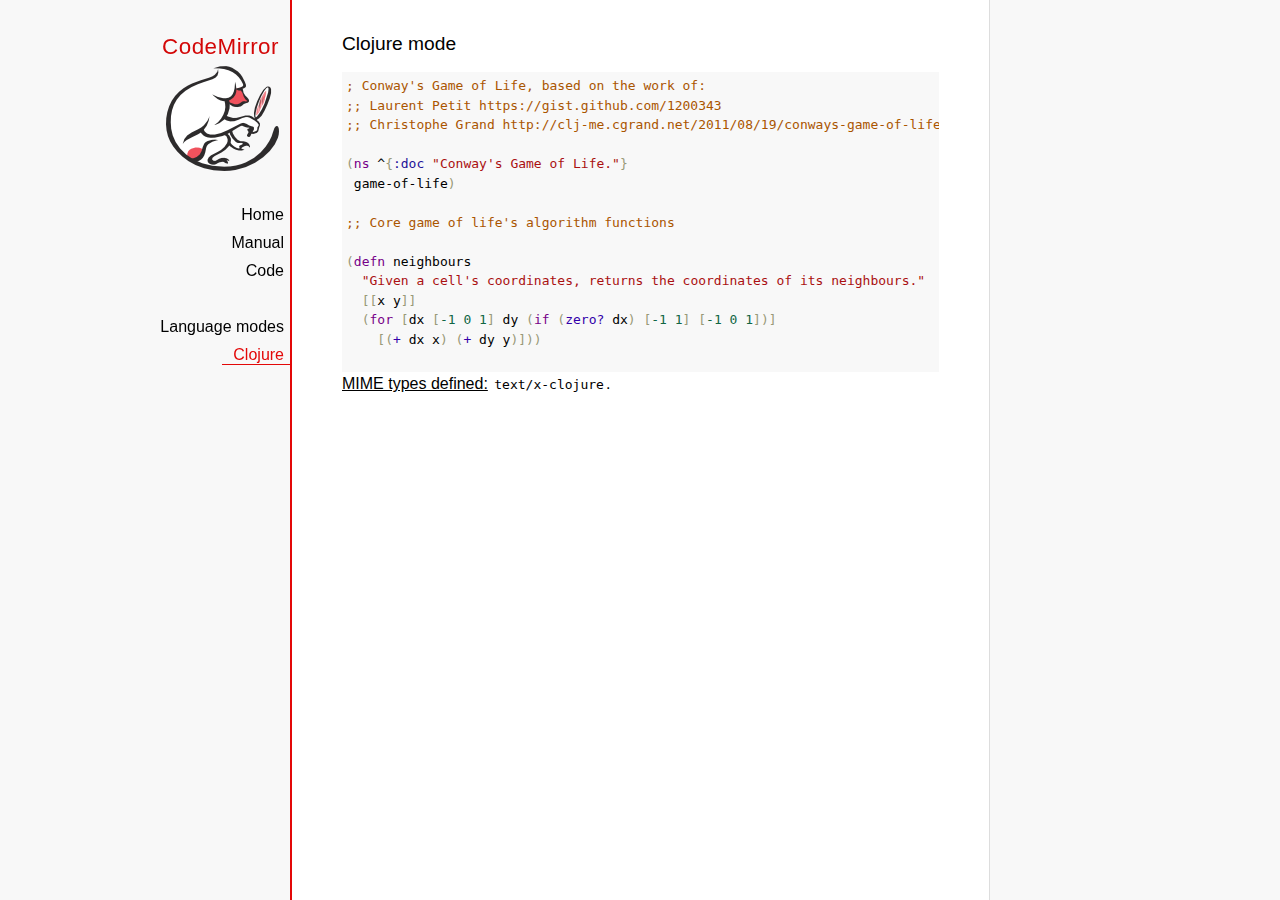
<file: files/codemirror-5.14.2/mode/clojure/index.html>
<!doctype html>

<title>CodeMirror: Clojure mode</title>
<meta charset="utf-8"/>
<link rel=stylesheet href="../../doc/docs.css">

<link rel="stylesheet" href="../../lib/codemirror.css">
<script src="../../lib/codemirror.js"></script>
<script src="clojure.js"></script>
<style>.CodeMirror {background: #f8f8f8;}</style>
<div id=nav>
  <a href="http://codemirror.net"><h1>CodeMirror</h1><img id=logo src="../../doc/logo.png"></a>

  <ul>
    <li><a href="../../index.html">Home</a>
    <li><a href="../../doc/manual.html">Manual</a>
    <li><a href="https://github.com/codemirror/codemirror">Code</a>
  </ul>
  <ul>
    <li><a href="../index.html">Language modes</a>
    <li><a class=active href="#">Clojure</a>
  </ul>
</div>

<article>
<h2>Clojure mode</h2>
<form><textarea id="code" name="code">
; Conway's Game of Life, based on the work of:
;; Laurent Petit https://gist.github.com/1200343
;; Christophe Grand http://clj-me.cgrand.net/2011/08/19/conways-game-of-life

(ns ^{:doc "Conway's Game of Life."}
 game-of-life)

;; Core game of life's algorithm functions

(defn neighbours
  "Given a cell's coordinates, returns the coordinates of its neighbours."
  [[x y]]
  (for [dx [-1 0 1] dy (if (zero? dx) [-1 1] [-1 0 1])]
    [(+ dx x) (+ dy y)]))

(defn step
  "Given a set of living cells, computes the new set of living cells."
  [cells]
  (set (for [[cell n] (frequencies (mapcat neighbours cells))
             :when (or (= n 3) (and (= n 2) (cells cell)))]
         cell)))

;; Utility methods for displaying game on a text terminal

(defn print-board
  "Prints a board on *out*, representing a step in the game."
  [board w h]
  (doseq [x (range (inc w)) y (range (inc h))]
    (if (= y 0) (print "\n"))
    (print (if (board [x y]) "[X]" " . "))))

(defn display-grids
  "Prints a squence of boards on *out*, representing several steps."
  [grids w h]
  (doseq [board grids]
    (print-board board w h)
    (print "\n")))

;; Launches an example board

(def
  ^{:doc "board represents the initial set of living cells"}
   board #{[2 1] [2 2] [2 3]})

(display-grids (take 3 (iterate step board)) 5 5)

;; Let's play with characters
(println \1 \a \# \\
         \" \( \newline
         \} \" \space
         \tab \return \backspace
         \u1000 \uAaAa \u9F9F)

;; Let's play with numbers
(+ 1 -1 1/2 -1/2 -0.5 0.5)

</textarea></form>
    <script>
      var editor = CodeMirror.fromTextArea(document.getElementById("code"), {});
    </script>

    <p><strong>MIME types defined:</strong> <code>text/x-clojure</code>.</p>

  </article>
</file>
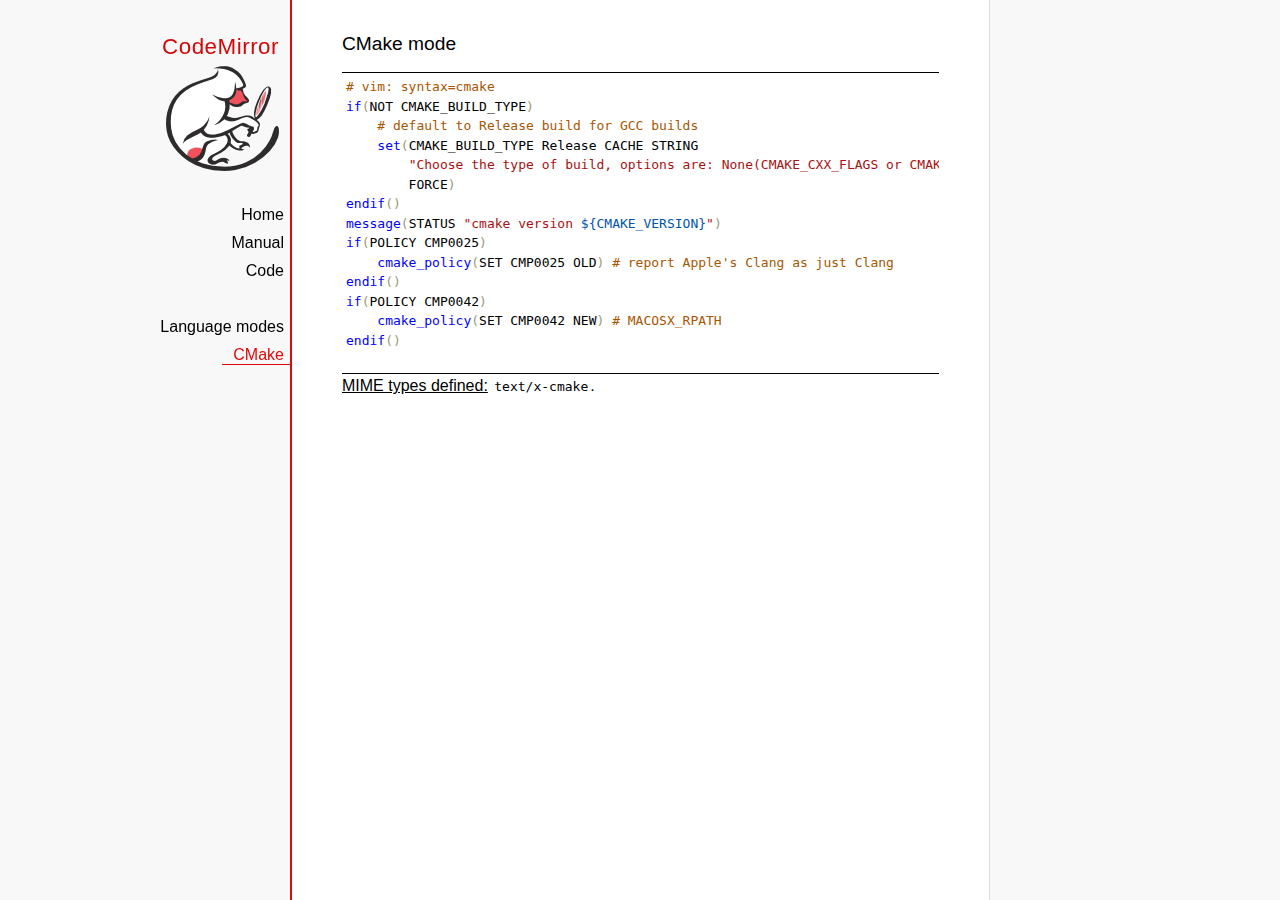
<file: files/codemirror-5.14.2/mode/cmake/index.html>
<!doctype html>

<title>CodeMirror: CMake mode</title>
<meta charset="utf-8"/>
<link rel=stylesheet href="../../doc/docs.css">

<link rel="stylesheet" href="../../lib/codemirror.css">
<script src="../../lib/codemirror.js"></script>
<script src="../../addon/edit/matchbrackets.js"></script>
<script src="cmake.js"></script>
<style>
      .CodeMirror {border-top: 1px solid black; border-bottom: 1px solid black;}
      .cm-s-default span.cm-arrow { color: red; }
    </style>
<div id=nav>
  <a href="http://codemirror.net"><h1>CodeMirror</h1><img id=logo src="../../doc/logo.png"></a>

  <ul>
    <li><a href="../../index.html">Home</a>
    <li><a href="../../doc/manual.html">Manual</a>
    <li><a href="https://github.com/codemirror/codemirror">Code</a>
  </ul>
  <ul>
    <li><a href="../index.html">Language modes</a>
    <li><a class=active href="#">CMake</a>
  </ul>
</div>

<article>
<h2>CMake mode</h2>
<form><textarea id="code" name="code">
# vim: syntax=cmake
if(NOT CMAKE_BUILD_TYPE)
    # default to Release build for GCC builds
    set(CMAKE_BUILD_TYPE Release CACHE STRING
        "Choose the type of build, options are: None(CMAKE_CXX_FLAGS or CMAKE_C_FLAGS used) Debug Release RelWithDebInfo MinSizeRel."
        FORCE)
endif()
message(STATUS "cmake version ${CMAKE_VERSION}")
if(POLICY CMP0025)
    cmake_policy(SET CMP0025 OLD) # report Apple's Clang as just Clang
endif()
if(POLICY CMP0042)
    cmake_policy(SET CMP0042 NEW) # MACOSX_RPATH
endif()

project (x265)
cmake_minimum_required (VERSION 2.8.8) # OBJECT libraries require 2.8.8
include(CheckIncludeFiles)
include(CheckFunctionExists)
include(CheckSymbolExists)
include(CheckCXXCompilerFlag)

# X265_BUILD must be incremented each time the public API is changed
set(X265_BUILD 48)
configure_file("${PROJECT_SOURCE_DIR}/x265.def.in"
               "${PROJECT_BINARY_DIR}/x265.def")
configure_file("${PROJECT_SOURCE_DIR}/x265_config.h.in"
               "${PROJECT_BINARY_DIR}/x265_config.h")

SET(CMAKE_MODULE_PATH "${PROJECT_SOURCE_DIR}/cmake" "${CMAKE_MODULE_PATH}")

# System architecture detection
string(TOLOWER "${CMAKE_SYSTEM_PROCESSOR}" SYSPROC)
set(X86_ALIASES x86 i386 i686 x86_64 amd64)
list(FIND X86_ALIASES "${SYSPROC}" X86MATCH)
if("${SYSPROC}" STREQUAL "" OR X86MATCH GREATER "-1")
    message(STATUS "Detected x86 target processor")
    set(X86 1)
    add_definitions(-DX265_ARCH_X86=1)
    if("${CMAKE_SIZEOF_VOID_P}" MATCHES 8)
        set(X64 1)
        add_definitions(-DX86_64=1)
    endif()
elseif(${SYSPROC} STREQUAL "armv6l")
    message(STATUS "Detected ARM target processor")
    set(ARM 1)
    add_definitions(-DX265_ARCH_ARM=1 -DHAVE_ARMV6=1)
else()
    message(STATUS "CMAKE_SYSTEM_PROCESSOR value `${CMAKE_SYSTEM_PROCESSOR}` is unknown")
    message(STATUS "Please add this value near ${CMAKE_CURRENT_LIST_FILE}:${CMAKE_CURRENT_LIST_LINE}")
endif()

if(UNIX)
    list(APPEND PLATFORM_LIBS pthread)
    find_library(LIBRT rt)
    if(LIBRT)
        list(APPEND PLATFORM_LIBS rt)
    endif()
    find_package(Numa)
    if(NUMA_FOUND)
        list(APPEND CMAKE_REQUIRED_LIBRARIES ${NUMA_LIBRARY})
        check_symbol_exists(numa_node_of_cpu numa.h NUMA_V2)
        if(NUMA_V2)
            add_definitions(-DHAVE_LIBNUMA)
            message(STATUS "libnuma found, building with support for NUMA nodes")
            list(APPEND PLATFORM_LIBS ${NUMA_LIBRARY})
            link_directories(${NUMA_LIBRARY_DIR})
            include_directories(${NUMA_INCLUDE_DIR})
        endif()
    endif()
    mark_as_advanced(LIBRT NUMA_FOUND)
endif(UNIX)

if(X64 AND NOT WIN32)
    option(ENABLE_PIC "Enable Position Independent Code" ON)
else()
    option(ENABLE_PIC "Enable Position Independent Code" OFF)
endif(X64 AND NOT WIN32)

# Compiler detection
if(CMAKE_GENERATOR STREQUAL "Xcode")
  set(XCODE 1)
endif()
if (APPLE)
  add_definitions(-DMACOS)
endif()
</textarea></form>
    <script>
      var editor = CodeMirror.fromTextArea(document.getElementById("code"), {
        mode: "text/x-cmake",
        matchBrackets: true,
        indentUnit: 4
      });
    </script>

    <p><strong>MIME types defined:</strong> <code>text/x-cmake</code>.</p>

  </article>
</file>
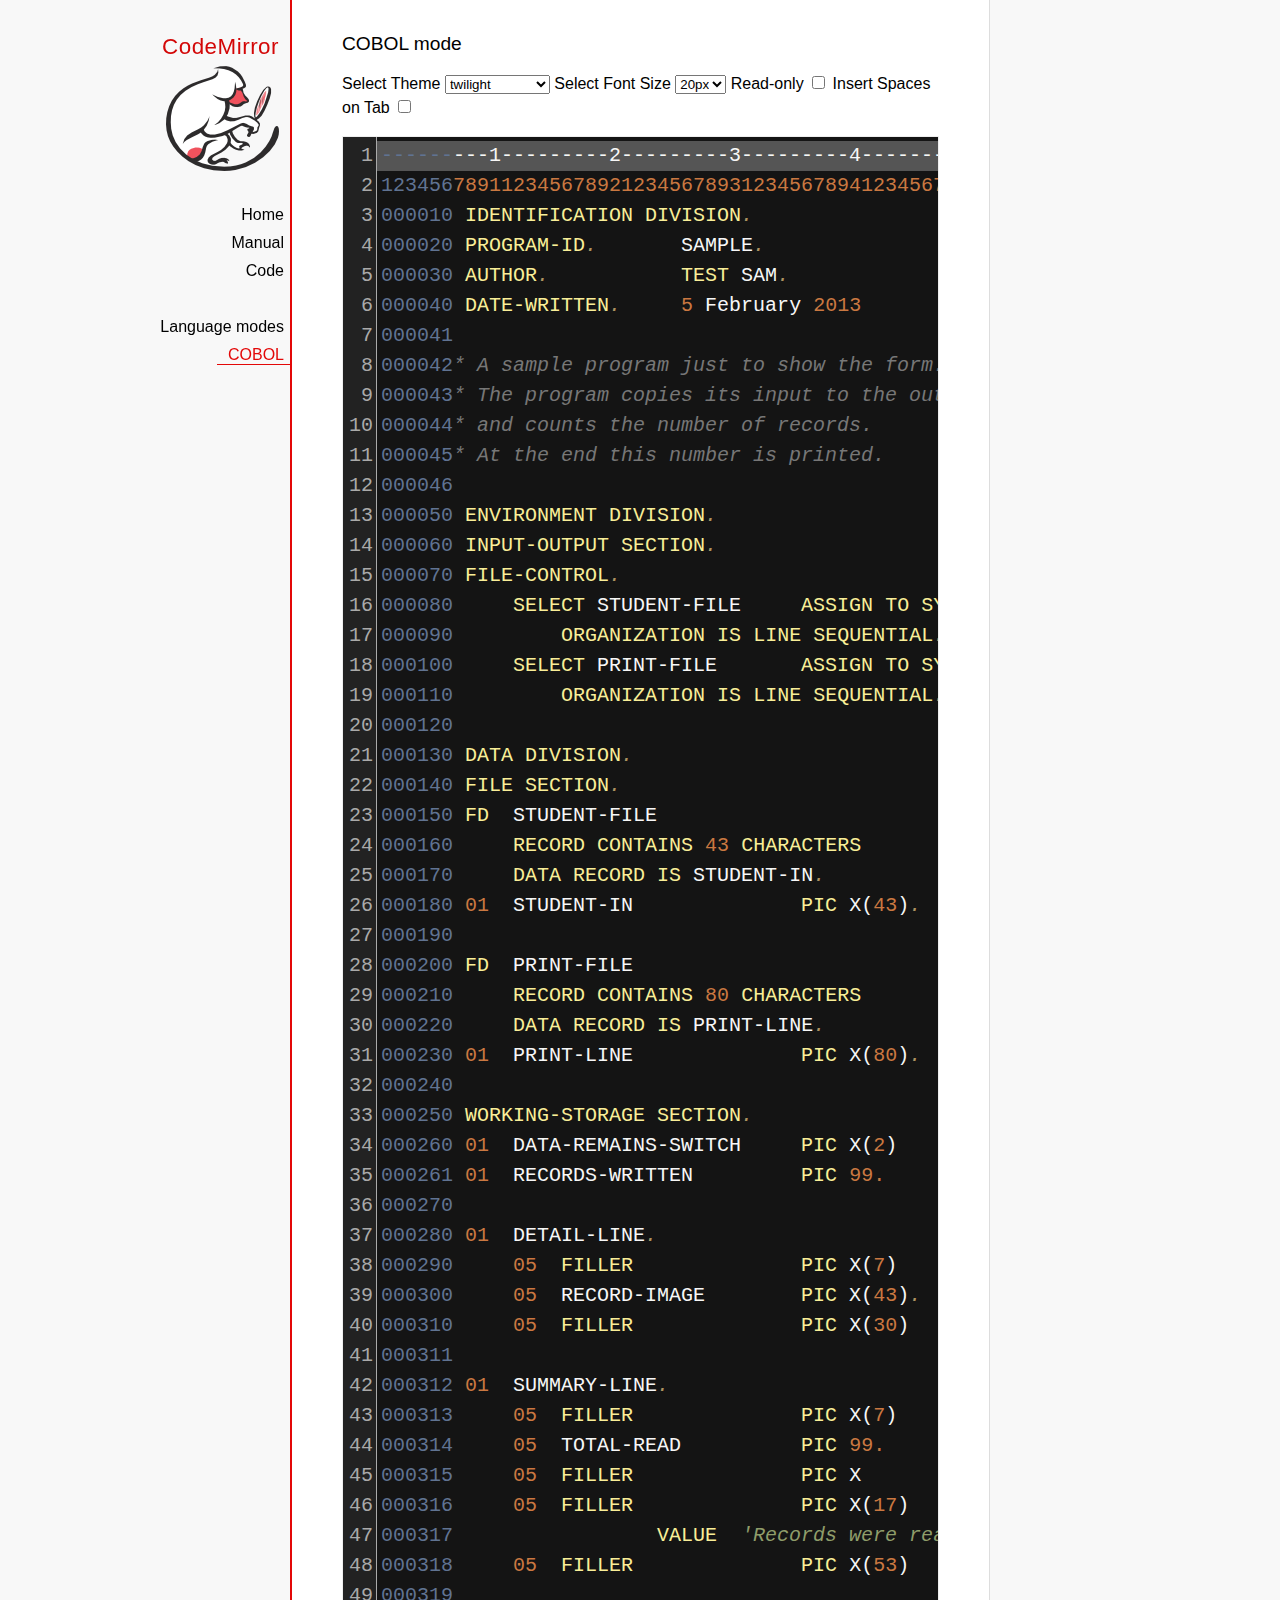
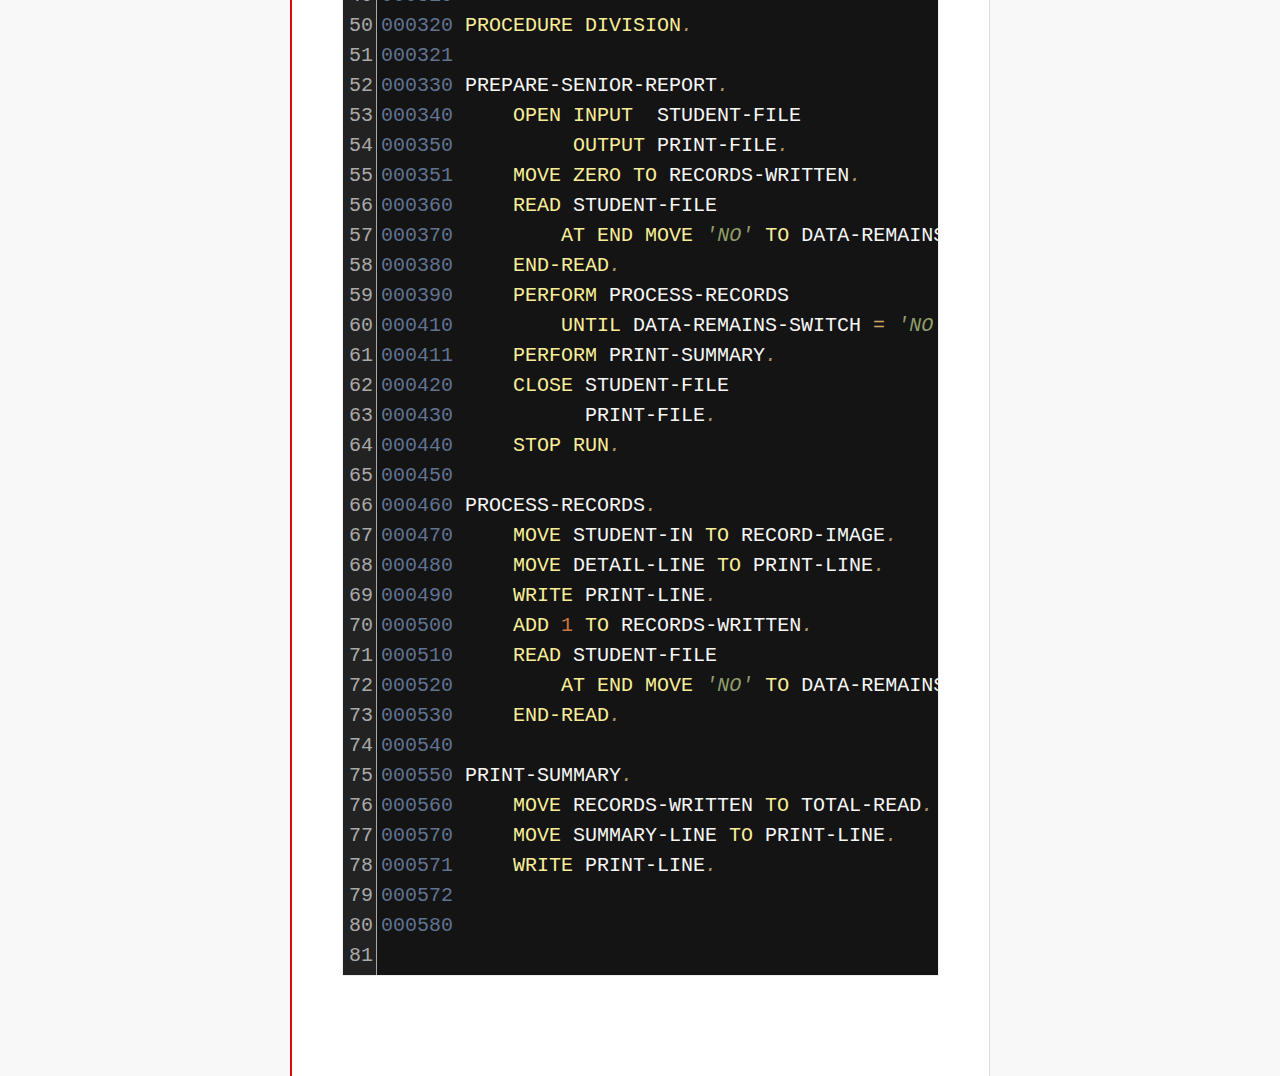
<file: files/codemirror-5.14.2/mode/cobol/index.html>
<!doctype html>

<title>CodeMirror: COBOL mode</title>
<meta charset="utf-8"/>
<link rel=stylesheet href="../../doc/docs.css">

<link rel="stylesheet" href="../../lib/codemirror.css">
<link rel="stylesheet" href="../../theme/neat.css">
<link rel="stylesheet" href="../../theme/elegant.css">
<link rel="stylesheet" href="../../theme/erlang-dark.css">
<link rel="stylesheet" href="../../theme/night.css">
<link rel="stylesheet" href="../../theme/monokai.css">
<link rel="stylesheet" href="../../theme/cobalt.css">
<link rel="stylesheet" href="../../theme/eclipse.css">
<link rel="stylesheet" href="../../theme/rubyblue.css">
<link rel="stylesheet" href="../../theme/lesser-dark.css">
<link rel="stylesheet" href="../../theme/xq-dark.css">
<link rel="stylesheet" href="../../theme/xq-light.css">
<link rel="stylesheet" href="../../theme/ambiance.css">
<link rel="stylesheet" href="../../theme/blackboard.css">
<link rel="stylesheet" href="../../theme/vibrant-ink.css">
<link rel="stylesheet" href="../../theme/solarized.css">
<link rel="stylesheet" href="../../theme/twilight.css">
<link rel="stylesheet" href="../../theme/midnight.css">
<link rel="stylesheet" href="../../addon/dialog/dialog.css">
<script src="../../lib/codemirror.js"></script>
<script src="../../addon/edit/matchbrackets.js"></script>
<script src="cobol.js"></script>
<script src="../../addon/selection/active-line.js"></script>
<script src="../../addon/search/search.js"></script>
<script src="../../addon/dialog/dialog.js"></script>
<script src="../../addon/search/searchcursor.js"></script>
<style>
        .CodeMirror {
          border: 1px solid #eee;
          font-size : 20px;
          height : auto !important;
        }
        .CodeMirror-activeline-background {background: #555555 !important;}
    </style>
<div id=nav>
  <a href="http://codemirror.net"><h1>CodeMirror</h1><img id=logo src="../../doc/logo.png"></a>

  <ul>
    <li><a href="../../index.html">Home</a>
    <li><a href="../../doc/manual.html">Manual</a>
    <li><a href="https://github.com/codemirror/codemirror">Code</a>
  </ul>
  <ul>
    <li><a href="../index.html">Language modes</a>
    <li><a class=active href="#">COBOL</a>
  </ul>
</div>

<article>
<h2>COBOL mode</h2>

    <p> Select Theme <select onchange="selectTheme()" id="selectTheme">
        <option>default</option>
        <option>ambiance</option>
        <option>blackboard</option>
        <option>cobalt</option>
        <option>eclipse</option>
        <option>elegant</option>
        <option>erlang-dark</option>
        <option>lesser-dark</option>
        <option>midnight</option>
        <option>monokai</option>
        <option>neat</option>
        <option>night</option>
        <option>rubyblue</option>
        <option>solarized dark</option>
        <option>solarized light</option>
        <option selected>twilight</option>
        <option>vibrant-ink</option>
        <option>xq-dark</option>
        <option>xq-light</option>
    </select>    Select Font Size <select onchange="selectFontsize()" id="selectFontSize">
          <option value="13px">13px</option>
          <option value="14px">14px</option>
          <option value="16px">16px</option>
          <option value="18px">18px</option>
          <option value="20px" selected="selected">20px</option>
          <option value="24px">24px</option>
          <option value="26px">26px</option>
          <option value="28px">28px</option>
          <option value="30px">30px</option>
          <option value="32px">32px</option>
          <option value="34px">34px</option>
          <option value="36px">36px</option>
        </select>
<label for="checkBoxReadOnly">Read-only</label>
<input type="checkbox" id="checkBoxReadOnly" onchange="selectReadOnly()">
<label for="id_tabToIndentSpace">Insert Spaces on Tab</label>
<input type="checkbox" id="id_tabToIndentSpace" onchange="tabToIndentSpace()">
</p>
<textarea id="code" name="code">
---------1---------2---------3---------4---------5---------6---------7---------8
12345678911234567892123456789312345678941234567895123456789612345678971234567898
000010 IDENTIFICATION DIVISION.                                        MODTGHERE
000020 PROGRAM-ID.       SAMPLE.
000030 AUTHOR.           TEST SAM. 
000040 DATE-WRITTEN.     5 February 2013
000041
000042* A sample program just to show the form.
000043* The program copies its input to the output,
000044* and counts the number of records.
000045* At the end this number is printed.
000046
000050 ENVIRONMENT DIVISION.
000060 INPUT-OUTPUT SECTION.
000070 FILE-CONTROL.
000080     SELECT STUDENT-FILE     ASSIGN TO SYSIN
000090         ORGANIZATION IS LINE SEQUENTIAL.
000100     SELECT PRINT-FILE       ASSIGN TO SYSOUT
000110         ORGANIZATION IS LINE SEQUENTIAL.
000120
000130 DATA DIVISION.
000140 FILE SECTION.
000150 FD  STUDENT-FILE
000160     RECORD CONTAINS 43 CHARACTERS
000170     DATA RECORD IS STUDENT-IN.
000180 01  STUDENT-IN              PIC X(43).
000190
000200 FD  PRINT-FILE
000210     RECORD CONTAINS 80 CHARACTERS
000220     DATA RECORD IS PRINT-LINE.
000230 01  PRINT-LINE              PIC X(80).
000240
000250 WORKING-STORAGE SECTION.
000260 01  DATA-REMAINS-SWITCH     PIC X(2)      VALUE SPACES.
000261 01  RECORDS-WRITTEN         PIC 99.
000270
000280 01  DETAIL-LINE.
000290     05  FILLER              PIC X(7)      VALUE SPACES.
000300     05  RECORD-IMAGE        PIC X(43).
000310     05  FILLER              PIC X(30)     VALUE SPACES.
000311 
000312 01  SUMMARY-LINE.
000313     05  FILLER              PIC X(7)      VALUE SPACES.
000314     05  TOTAL-READ          PIC 99.
000315     05  FILLER              PIC X         VALUE SPACE.
000316     05  FILLER              PIC X(17)     
000317                 VALUE  'Records were read'.
000318     05  FILLER              PIC X(53)     VALUE SPACES.
000319
000320 PROCEDURE DIVISION.
000321
000330 PREPARE-SENIOR-REPORT.
000340     OPEN INPUT  STUDENT-FILE
000350          OUTPUT PRINT-FILE.
000351     MOVE ZERO TO RECORDS-WRITTEN.
000360     READ STUDENT-FILE
000370         AT END MOVE 'NO' TO DATA-REMAINS-SWITCH
000380     END-READ.
000390     PERFORM PROCESS-RECORDS
000410         UNTIL DATA-REMAINS-SWITCH = 'NO'.
000411     PERFORM PRINT-SUMMARY.
000420     CLOSE STUDENT-FILE
000430           PRINT-FILE.
000440     STOP RUN.
000450
000460 PROCESS-RECORDS.
000470     MOVE STUDENT-IN TO RECORD-IMAGE.
000480     MOVE DETAIL-LINE TO PRINT-LINE.
000490     WRITE PRINT-LINE.
000500     ADD 1 TO RECORDS-WRITTEN.
000510     READ STUDENT-FILE
000520         AT END MOVE 'NO' TO DATA-REMAINS-SWITCH
000530     END-READ. 
000540
000550 PRINT-SUMMARY.
000560     MOVE RECORDS-WRITTEN TO TOTAL-READ.
000570     MOVE SUMMARY-LINE TO PRINT-LINE.
000571     WRITE PRINT-LINE. 
000572
000580
</textarea>
    <script>
      var editor = CodeMirror.fromTextArea(document.getElementById("code"), {
        lineNumbers: true,
        matchBrackets: true,
        mode: "text/x-cobol",
        theme : "twilight",
        styleActiveLine: true,
        showCursorWhenSelecting : true,  
      });
      function selectTheme() {
        var themeInput = document.getElementById("selectTheme");
        var theme = themeInput.options[themeInput.selectedIndex].innerHTML;
        editor.setOption("theme", theme);
      }
      function selectFontsize() {
        var fontSizeInput = document.getElementById("selectFontSize");
        var fontSize = fontSizeInput.options[fontSizeInput.selectedIndex].innerHTML;
        editor.getWrapperElement().style.fontSize = fontSize;
        editor.refresh();
      }
      function selectReadOnly() {
        editor.setOption("readOnly", document.getElementById("checkBoxReadOnly").checked);
      }
      function tabToIndentSpace() {
        if (document.getElementById("id_tabToIndentSpace").checked) {
            editor.setOption("extraKeys", {Tab: function(cm) { cm.replaceSelection("    ", "end"); }});
        } else {
            editor.setOption("extraKeys", {Tab: function(cm) { cm.replaceSelection("    ", "end"); }});
        }
      }
    </script>
  </article>
</file>
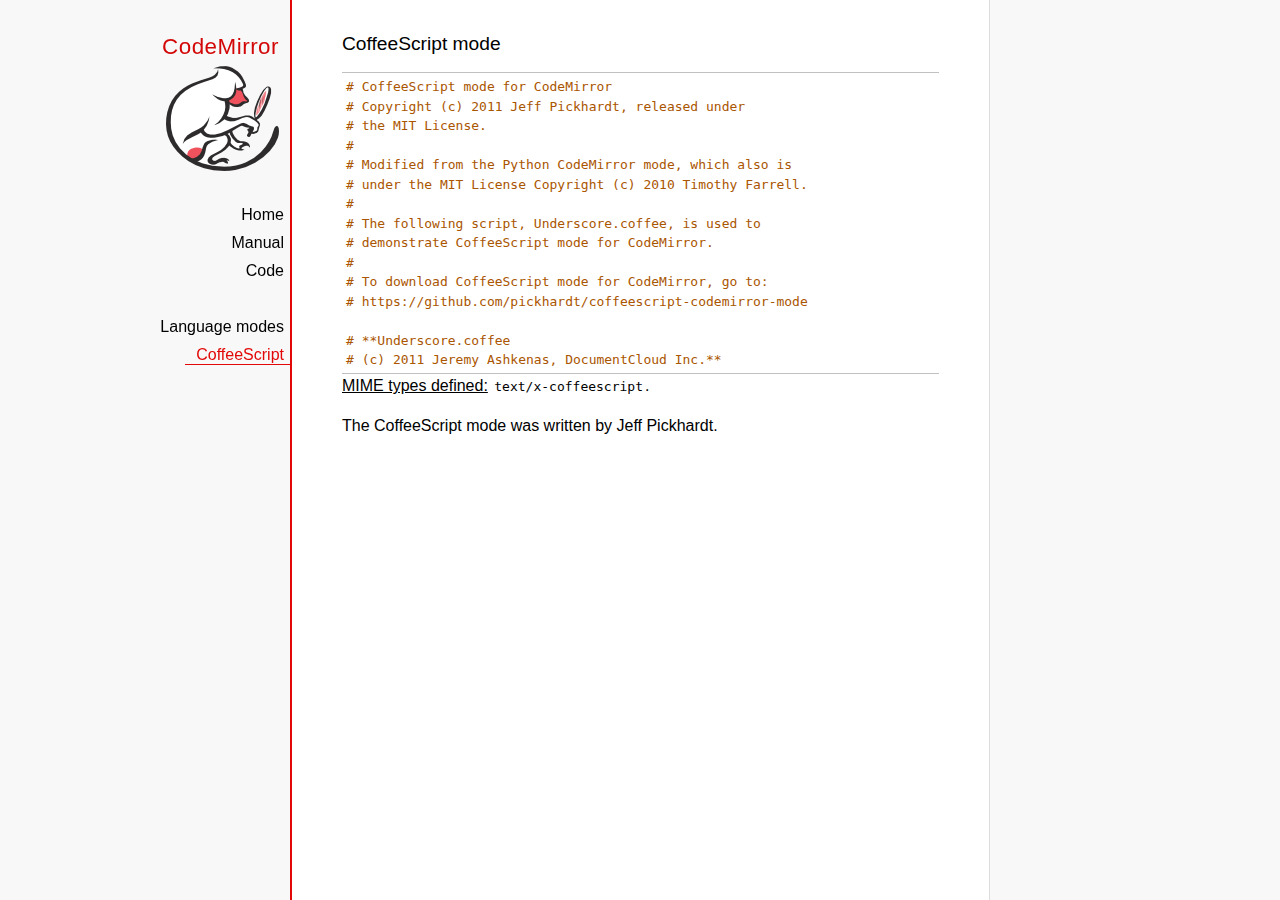
<file: files/codemirror-5.14.2/mode/coffeescript/index.html>
<!doctype html>

<title>CodeMirror: CoffeeScript mode</title>
<meta charset="utf-8"/>
<link rel=stylesheet href="../../doc/docs.css">

<link rel="stylesheet" href="../../lib/codemirror.css">
<script src="../../lib/codemirror.js"></script>
<script src="coffeescript.js"></script>
<style>.CodeMirror {border-top: 1px solid silver; border-bottom: 1px solid silver;}</style>
<div id=nav>
  <a href="http://codemirror.net"><h1>CodeMirror</h1><img id=logo src="../../doc/logo.png"></a>

  <ul>
    <li><a href="../../index.html">Home</a>
    <li><a href="../../doc/manual.html">Manual</a>
    <li><a href="https://github.com/codemirror/codemirror">Code</a>
  </ul>
  <ul>
    <li><a href="../index.html">Language modes</a>
    <li><a class=active href="#">CoffeeScript</a>
  </ul>
</div>

<article>
<h2>CoffeeScript mode</h2>
<form><textarea id="code" name="code">
# CoffeeScript mode for CodeMirror
# Copyright (c) 2011 Jeff Pickhardt, released under
# the MIT License.
#
# Modified from the Python CodeMirror mode, which also is 
# under the MIT License Copyright (c) 2010 Timothy Farrell.
#
# The following script, Underscore.coffee, is used to 
# demonstrate CoffeeScript mode for CodeMirror.
#
# To download CoffeeScript mode for CodeMirror, go to:
# https://github.com/pickhardt/coffeescript-codemirror-mode

# **Underscore.coffee
# (c) 2011 Jeremy Ashkenas, DocumentCloud Inc.**
# Underscore is freely distributable under the terms of the
# [MIT license](http://en.wikipedia.org/wiki/MIT_License).
# Portions of Underscore are inspired by or borrowed from
# [Prototype.js](http://prototypejs.org/api), Oliver Steele's
# [Functional](http://osteele.com), and John Resig's
# [Micro-Templating](http://ejohn.org).
# For all details and documentation:
# http://documentcloud.github.com/underscore/


# Baseline setup
# --------------

# Establish the root object, `window` in the browser, or `global` on the server.
root = this


# Save the previous value of the `_` variable.
previousUnderscore = root._

### Multiline
    comment
###

# Establish the object that gets thrown to break out of a loop iteration.
# `StopIteration` is SOP on Mozilla.
breaker = if typeof(StopIteration) is 'undefined' then '__break__' else StopIteration


#### Docco style single line comment (title)


# Helper function to escape **RegExp** contents, because JS doesn't have one.
escapeRegExp = (string) -> string.replace(/([.*+?^${}()|[\]\/\\])/g, '\\$1')


# Save bytes in the minified (but not gzipped) version:
ArrayProto = Array.prototype
ObjProto = Object.prototype


# Create quick reference variables for speed access to core prototypes.
slice = ArrayProto.slice
unshift = ArrayProto.unshift
toString = ObjProto.toString
hasOwnProperty = ObjProto.hasOwnProperty
propertyIsEnumerable = ObjProto.propertyIsEnumerable


# All **ECMA5** native implementations we hope to use are declared here.
nativeForEach = ArrayProto.forEach
nativeMap = ArrayProto.map
nativeReduce = ArrayProto.reduce
nativeReduceRight = ArrayProto.reduceRight
nativeFilter = ArrayProto.filter
nativeEvery = ArrayProto.every
nativeSome = ArrayProto.some
nativeIndexOf = ArrayProto.indexOf
nativeLastIndexOf = ArrayProto.lastIndexOf
nativeIsArray = Array.isArray
nativeKeys = Object.keys


# Create a safe reference to the Underscore object for use below.
_ = (obj) -> new wrapper(obj)


# Export the Underscore object for **CommonJS**.
if typeof(exports) != 'undefined' then exports._ = _


# Export Underscore to global scope.
root._ = _


# Current version.
_.VERSION = '1.1.0'


# Collection Functions
# --------------------

# The cornerstone, an **each** implementation.
# Handles objects implementing **forEach**, arrays, and raw objects.
_.each = (obj, iterator, context) ->
  try
    if nativeForEach and obj.forEach is nativeForEach
      obj.forEach iterator, context
    else if _.isNumber obj.length
      iterator.call context, obj[i], i, obj for i in [0...obj.length]
    else
      iterator.call context, val, key, obj for own key, val of obj
  catch e
    throw e if e isnt breaker
  obj


# Return the results of applying the iterator to each element. Use JavaScript
# 1.6's version of **map**, if possible.
_.map = (obj, iterator, context) ->
  return obj.map(iterator, context) if nativeMap and obj.map is nativeMap
  results = []
  _.each obj, (value, index, list) ->
    results.push iterator.call context, value, index, list
  results


# **Reduce** builds up a single result from a list of values. Also known as
# **inject**, or **foldl**. Uses JavaScript 1.8's version of **reduce**, if possible.
_.reduce = (obj, iterator, memo, context) ->
  if nativeReduce and obj.reduce is nativeReduce
    iterator = _.bind iterator, context if context
    return obj.reduce iterator, memo
  _.each obj, (value, index, list) ->
    memo = iterator.call context, memo, value, index, list
  memo


# The right-associative version of **reduce**, also known as **foldr**. Uses
# JavaScript 1.8's version of **reduceRight**, if available.
_.reduceRight = (obj, iterator, memo, context) ->
  if nativeReduceRight and obj.reduceRight is nativeReduceRight
    iterator = _.bind iterator, context if context
    return obj.reduceRight iterator, memo
  reversed = _.clone(_.toArray(obj)).reverse()
  _.reduce reversed, iterator, memo, context


# Return the first value which passes a truth test.
_.detect = (obj, iterator, context) ->
  result = null
  _.each obj, (value, index, list) ->
    if iterator.call context, value, index, list
      result = value
      _.breakLoop()
  result


# Return all the elements that pass a truth test. Use JavaScript 1.6's
# **filter**, if it exists.
_.filter = (obj, iterator, context) ->
  return obj.filter iterator, context if nativeFilter and obj.filter is nativeFilter
  results = []
  _.each obj, (value, index, list) ->
    results.push value if iterator.call context, value, index, list
  results


# Return all the elements for which a truth test fails.
_.reject = (obj, iterator, context) ->
  results = []
  _.each obj, (value, index, list) ->
    results.push value if not iterator.call context, value, index, list
  results


# Determine whether all of the elements match a truth test. Delegate to
# JavaScript 1.6's **every**, if it is present.
_.every = (obj, iterator, context) ->
  iterator ||= _.identity
  return obj.every iterator, context if nativeEvery and obj.every is nativeEvery
  result = true
  _.each obj, (value, index, list) ->
    _.breakLoop() unless (result = result and iterator.call(context, value, index, list))
  result


# Determine if at least one element in the object matches a truth test. Use
# JavaScript 1.6's **some**, if it exists.
_.some = (obj, iterator, context) ->
  iterator ||= _.identity
  return obj.some iterator, context if nativeSome and obj.some is nativeSome
  result = false
  _.each obj, (value, index, list) ->
    _.breakLoop() if (result = iterator.call(context, value, index, list))
  result


# Determine if a given value is included in the array or object,
# based on `===`.
_.include = (obj, target) ->
  return _.indexOf(obj, target) isnt -1 if nativeIndexOf and obj.indexOf is nativeIndexOf
  return true for own key, val of obj when val is target
  false


# Invoke a method with arguments on every item in a collection.
_.invoke = (obj, method) ->
  args = _.rest arguments, 2
  (if method then val[method] else val).apply(val, args) for val in obj


# Convenience version of a common use case of **map**: fetching a property.
_.pluck = (obj, key) ->
  _.map(obj, (val) -> val[key])


# Return the maximum item or (item-based computation).
_.max = (obj, iterator, context) ->
  return Math.max.apply(Math, obj) if not iterator and _.isArray(obj)
  result = computed: -Infinity
  _.each obj, (value, index, list) ->
    computed = if iterator then iterator.call(context, value, index, list) else value
    computed >= result.computed and (result = {value: value, computed: computed})
  result.value


# Return the minimum element (or element-based computation).
_.min = (obj, iterator, context) ->
  return Math.min.apply(Math, obj) if not iterator and _.isArray(obj)
  result = computed: Infinity
  _.each obj, (value, index, list) ->
    computed = if iterator then iterator.call(context, value, index, list) else value
    computed < result.computed and (result = {value: value, computed: computed})
  result.value


# Sort the object's values by a criterion produced by an iterator.
_.sortBy = (obj, iterator, context) ->
  _.pluck(((_.map obj, (value, index, list) ->
    {value: value, criteria: iterator.call(context, value, index, list)}
  ).sort((left, right) ->
    a = left.criteria; b = right.criteria
    if a < b then -1 else if a > b then 1 else 0
  )), 'value')


# Use a comparator function to figure out at what index an object should
# be inserted so as to maintain order. Uses binary search.
_.sortedIndex = (array, obj, iterator) ->
  iterator ||= _.identity
  low = 0
  high = array.length
  while low < high
    mid = (low + high) >> 1
    if iterator(array[mid]) < iterator(obj) then low = mid + 1 else high = mid
  low


# Convert anything iterable into a real, live array.
_.toArray = (iterable) ->
  return [] if (!iterable)
  return iterable.toArray() if (iterable.toArray)
  return iterable if (_.isArray(iterable))
  return slice.call(iterable) if (_.isArguments(iterable))
  _.values(iterable)


# Return the number of elements in an object.
_.size = (obj) -> _.toArray(obj).length


# Array Functions
# ---------------

# Get the first element of an array. Passing `n` will return the first N
# values in the array. Aliased as **head**. The `guard` check allows it to work
# with **map**.
_.first = (array, n, guard) ->
  if n and not guard then slice.call(array, 0, n) else array[0]


# Returns everything but the first entry of the array. Aliased as **tail**.
# Especially useful on the arguments object. Passing an `index` will return
# the rest of the values in the array from that index onward. The `guard`
# check allows it to work with **map**.
_.rest = (array, index, guard) ->
  slice.call(array, if _.isUndefined(index) or guard then 1 else index)


# Get the last element of an array.
_.last = (array) -> array[array.length - 1]


# Trim out all falsy values from an array.
_.compact = (array) -> item for item in array when item


# Return a completely flattened version of an array.
_.flatten = (array) ->
  _.reduce array, (memo, value) ->
    return memo.concat(_.flatten(value)) if _.isArray value
    memo.push value
    memo
  , []


# Return a version of the array that does not contain the specified value(s).
_.without = (array) ->
  values = _.rest arguments
  val for val in _.toArray(array) when not _.include values, val


# Produce a duplicate-free version of the array. If the array has already
# been sorted, you have the option of using a faster algorithm.
_.uniq = (array, isSorted) ->
  memo = []
  for el, i in _.toArray array
    memo.push el if i is 0 || (if isSorted is true then _.last(memo) isnt el else not _.include(memo, el))
  memo


# Produce an array that contains every item shared between all the
# passed-in arrays.
_.intersect = (array) ->
  rest = _.rest arguments
  _.select _.uniq(array), (item) ->
    _.all rest, (other) ->
      _.indexOf(other, item) >= 0


# Zip together multiple lists into a single array -- elements that share
# an index go together.
_.zip = ->
  length = _.max _.pluck arguments, 'length'
  results = new Array length
  for i in [0...length]
    results[i] = _.pluck arguments, String i
  results


# If the browser doesn't supply us with **indexOf** (I'm looking at you, MSIE),
# we need this function. Return the position of the first occurrence of an
# item in an array, or -1 if the item is not included in the array.
_.indexOf = (array, item) ->
  return array.indexOf item if nativeIndexOf and array.indexOf is nativeIndexOf
  i = 0; l = array.length
  while l - i
    if array[i] is item then return i else i++
  -1


# Provide JavaScript 1.6's **lastIndexOf**, delegating to the native function,
# if possible.
_.lastIndexOf = (array, item) ->
  return array.lastIndexOf(item) if nativeLastIndexOf and array.lastIndexOf is nativeLastIndexOf
  i = array.length
  while i
    if array[i] is item then return i else i--
  -1


# Generate an integer Array containing an arithmetic progression. A port of
# [the native Python **range** function](http://docs.python.org/library/functions.html#range).
_.range = (start, stop, step) ->
  a = arguments
  solo = a.length <= 1
  i = start = if solo then 0 else a[0]
  stop = if solo then a[0] else a[1]
  step = a[2] or 1
  len = Math.ceil((stop - start) / step)
  return [] if len <= 0
  range = new Array len
  idx = 0
  loop
    return range if (if step > 0 then i - stop else stop - i) >= 0
    range[idx] = i
    idx++
    i+= step


# Function Functions
# ------------------

# Create a function bound to a given object (assigning `this`, and arguments,
# optionally). Binding with arguments is also known as **curry**.
_.bind = (func, obj) ->
  args = _.rest arguments, 2
  -> func.apply obj or root, args.concat arguments


# Bind all of an object's methods to that object. Useful for ensuring that
# all callbacks defined on an object belong to it.
_.bindAll = (obj) ->
  funcs = if arguments.length > 1 then _.rest(arguments) else _.functions(obj)
  _.each funcs, (f) -> obj[f] = _.bind obj[f], obj
  obj


# Delays a function for the given number of milliseconds, and then calls
# it with the arguments supplied.
_.delay = (func, wait) ->
  args = _.rest arguments, 2
  setTimeout((-> func.apply(func, args)), wait)


# Memoize an expensive function by storing its results.
_.memoize = (func, hasher) ->
  memo = {}
  hasher or= _.identity
  ->
    key = hasher.apply this, arguments
    return memo[key] if key of memo
    memo[key] = func.apply this, arguments


# Defers a function, scheduling it to run after the current call stack has
# cleared.
_.defer = (func) ->
  _.delay.apply _, [func, 1].concat _.rest arguments


# Returns the first function passed as an argument to the second,
# allowing you to adjust arguments, run code before and after, and
# conditionally execute the original function.
_.wrap = (func, wrapper) ->
  -> wrapper.apply wrapper, [func].concat arguments


# Returns a function that is the composition of a list of functions, each
# consuming the return value of the function that follows.
_.compose = ->
  funcs = arguments
  ->
    args = arguments
    for i in [funcs.length - 1..0] by -1
      args = [funcs[i].apply(this, args)]
    args[0]


# Object Functions
# ----------------

# Retrieve the names of an object's properties.
_.keys = nativeKeys or (obj) ->
  return _.range 0, obj.length if _.isArray(obj)
  key for key, val of obj


# Retrieve the values of an object's properties.
_.values = (obj) ->
  _.map obj, _.identity


# Return a sorted list of the function names available in Underscore.
_.functions = (obj) ->
  _.filter(_.keys(obj), (key) -> _.isFunction(obj[key])).sort()


# Extend a given object with all of the properties in a source object.
_.extend = (obj) ->
  for source in _.rest(arguments)
    obj[key] = val for key, val of source
  obj


# Create a (shallow-cloned) duplicate of an object.
_.clone = (obj) ->
  return obj.slice 0 if _.isArray obj
  _.extend {}, obj


# Invokes interceptor with the obj, and then returns obj.
# The primary purpose of this method is to "tap into" a method chain,
# in order to perform operations on intermediate results within
 the chain.
_.tap = (obj, interceptor) ->
  interceptor obj
  obj


# Perform a deep comparison to check if two objects are equal.
_.isEqual = (a, b) ->
  # Check object identity.
  return true if a is b
  # Different types?
  atype = typeof(a); btype = typeof(b)
  return false if atype isnt btype
  # Basic equality test (watch out for coercions).
  return true if `a == b`
  # One is falsy and the other truthy.
  return false if (!a and b) or (a and !b)
  # One of them implements an `isEqual()`?
  return a.isEqual(b) if a.isEqual
  # Check dates' integer values.
  return a.getTime() is b.getTime() if _.isDate(a) and _.isDate(b)
  # Both are NaN?
  return false if _.isNaN(a) and _.isNaN(b)
  # Compare regular expressions.
  if _.isRegExp(a) and _.isRegExp(b)
    return a.source is b.source and
           a.global is b.global and
           a.ignoreCase is b.ignoreCase and
           a.multiline is b.multiline
  # If a is not an object by this point, we can't handle it.
  return false if atype isnt 'object'
  # Check for different array lengths before comparing contents.
  return false if a.length and (a.length isnt b.length)
  # Nothing else worked, deep compare the contents.
  aKeys = _.keys(a); bKeys = _.keys(b)
  # Different object sizes?
  return false if aKeys.length isnt bKeys.length
  # Recursive comparison of contents.
  return false for key, val of a when !(key of b) or !_.isEqual(val, b[key])
  true


# Is a given array or object empty?
_.isEmpty = (obj) ->
  return obj.length is 0 if _.isArray(obj) or _.isString(obj)
  return false for own key of obj
  true


# Is a given value a DOM element?
_.isElement = (obj) -> obj and obj.nodeType is 1


# Is a given value an array?
_.isArray = nativeIsArray or (obj) -> !!(obj and obj.concat and obj.unshift and not obj.callee)


# Is a given variable an arguments object?
_.isArguments = (obj) -> obj and obj.callee


# Is the given value a function?
_.isFunction = (obj) -> !!(obj and obj.constructor and obj.call and obj.apply)


# Is the given value a string?
_.isString = (obj) -> !!(obj is '' or (obj and obj.charCodeAt and obj.substr))


# Is a given value a number?
_.isNumber = (obj) -> (obj is +obj) or toString.call(obj) is '[object Number]'


# Is a given value a boolean?
_.isBoolean = (obj) -> obj is true or obj is false


# Is a given value a Date?
_.isDate = (obj) -> !!(obj and obj.getTimezoneOffset and obj.setUTCFullYear)


# Is the given value a regular expression?
_.isRegExp = (obj) -> !!(obj and obj.exec and (obj.ignoreCase or obj.ignoreCase is false))


# Is the given value NaN -- this one is interesting. `NaN != NaN`, and
# `isNaN(undefined) == true`, so we make sure it's a number first.
_.isNaN = (obj) -> _.isNumber(obj) and window.isNaN(obj)


# Is a given value equal to null?
_.isNull = (obj) -> obj is null


# Is a given variable undefined?
_.isUndefined = (obj) -> typeof obj is 'undefined'


# Utility Functions
# -----------------

# Run Underscore.js in noConflict mode, returning the `_` variable to its
# previous owner. Returns a reference to the Underscore object.
_.noConflict = ->
  root._ = previousUnderscore
  this


# Keep the identity function around for default iterators.
_.identity = (value) -> value


# Run a function `n` times.
_.times = (n, iterator, context) ->
  iterator.call context, i for i in [0...n]


# Break out of the middle of an iteration.
_.breakLoop = -> throw breaker


# Add your own custom functions to the Underscore object, ensuring that
# they're correctly added to the OOP wrapper as well.
_.mixin = (obj) ->
  for name in _.functions(obj)
    addToWrapper name, _[name] = obj[name]


# Generate a unique integer id (unique within the entire client session).
# Useful for temporary DOM ids.
idCounter = 0
_.uniqueId = (prefix) ->
  (prefix or '') + idCounter++


# By default, Underscore uses **ERB**-style template delimiters, change the
# following template settings to use alternative delimiters.
_.templateSettings = {
  start: '<%'
  end: '%>'
  interpolate: /<%=(.+?)%>/g
}


# JavaScript templating a-la **ERB**, pilfered from John Resig's
# *Secrets of the JavaScript Ninja*, page 83.
# Single-quote fix from Rick Strahl.
# With alterations for arbitrary delimiters, and to preserve whitespace.
_.template = (str, data) ->
  c = _.templateSettings
  endMatch = new RegExp("'(?=[^"+c.end.substr(0, 1)+"]*"+escapeRegExp(c.end)+")","g")
  fn = new Function 'obj',
    'var p=[],print=function(){p.push.apply(p,arguments);};' +
    'with(obj||{}){p.push(\'' +
    str.replace(/\r/g, '\\r')
       .replace(/\n/g, '\\n')
       .replace(/\t/g, '\\t')
       .replace(endMatch,"���")
       .split("'").join("\\'")
       .split("���").join("'")
       .replace(c.interpolate, "',$1,'")
       .split(c.start).join("');")
       .split(c.end).join("p.push('") +
       "');}return p.join('');"
  if data then fn(data) else fn


# Aliases
# -------

_.forEach = _.each
_.foldl = _.inject = _.reduce
_.foldr = _.reduceRight
_.select = _.filter
_.all = _.every
_.any = _.some
_.contains = _.include
_.head = _.first
_.tail = _.rest
_.methods = _.functions


# Setup the OOP Wrapper
# ---------------------

# If Underscore is called as a function, it returns a wrapped object that
# can be used OO-style. This wrapper holds altered versions of all the
# underscore functions. Wrapped objects may be chained.
wrapper = (obj) ->
  this._wrapped = obj
  this


# Helper function to continue chaining intermediate results.
result = (obj, chain) ->
  if chain then _(obj).chain() else obj


# A method to easily add functions to the OOP wrapper.
addToWrapper = (name, func) ->
  wrapper.prototype[name] = ->
    args = _.toArray arguments
    unshift.call args, this._wrapped
    result func.apply(_, args), this._chain


# Add all ofthe Underscore functions to the wrapper object.
_.mixin _


# Add all mutator Array functions to the wrapper.
_.each ['pop', 'push', 'reverse', 'shift', 'sort', 'splice', 'unshift'], (name) ->
  method = Array.prototype[name]
  wrapper.prototype[name] = ->
    method.apply(this._wrapped, arguments)
    result(this._wrapped, this._chain)


# Add all accessor Array functions to the wrapper.
_.each ['concat', 'join', 'slice'], (name) ->
  method = Array.prototype[name]
  wrapper.prototype[name] = ->
    result(method.apply(this._wrapped, arguments), this._chain)


# Start chaining a wrapped Underscore object.
wrapper::chain = ->
  this._chain = true
  this


# Extracts the result from a wrapped and chained object.
wrapper::value = -> this._wrapped
</textarea></form>
    <script>
      var editor = CodeMirror.fromTextArea(document.getElementById("code"), {});
    </script>

    <p><strong>MIME types defined:</strong> <code>text/x-coffeescript</code>.</p>

    <p>The CoffeeScript mode was written by Jeff Pickhardt.</p>

  </article>
</file>
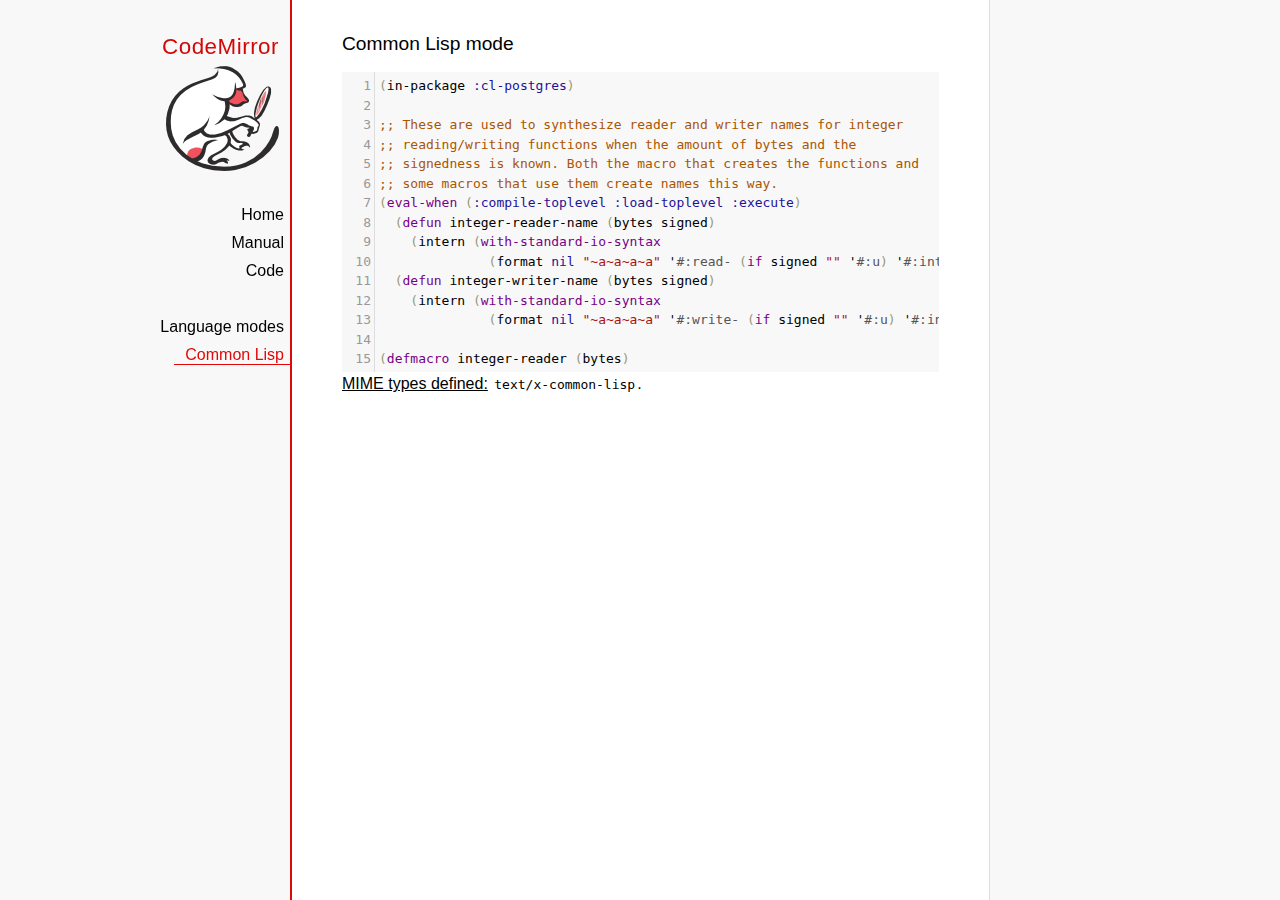
<file: files/codemirror-5.14.2/mode/commonlisp/index.html>
<!doctype html>

<title>CodeMirror: Common Lisp mode</title>
<meta charset="utf-8"/>
<link rel=stylesheet href="../../doc/docs.css">

<link rel="stylesheet" href="../../lib/codemirror.css">
<script src="../../lib/codemirror.js"></script>
<script src="commonlisp.js"></script>
<style>.CodeMirror {background: #f8f8f8;}</style>
<div id=nav>
  <a href="http://codemirror.net"><h1>CodeMirror</h1><img id=logo src="../../doc/logo.png"></a>

  <ul>
    <li><a href="../../index.html">Home</a>
    <li><a href="../../doc/manual.html">Manual</a>
    <li><a href="https://github.com/codemirror/codemirror">Code</a>
  </ul>
  <ul>
    <li><a href="../index.html">Language modes</a>
    <li><a class=active href="#">Common Lisp</a>
  </ul>
</div>

<article>
<h2>Common Lisp mode</h2>
<form><textarea id="code" name="code">(in-package :cl-postgres)

;; These are used to synthesize reader and writer names for integer
;; reading/writing functions when the amount of bytes and the
;; signedness is known. Both the macro that creates the functions and
;; some macros that use them create names this way.
(eval-when (:compile-toplevel :load-toplevel :execute)
  (defun integer-reader-name (bytes signed)
    (intern (with-standard-io-syntax
              (format nil "~a~a~a~a" '#:read- (if signed "" '#:u) '#:int bytes))))
  (defun integer-writer-name (bytes signed)
    (intern (with-standard-io-syntax
              (format nil "~a~a~a~a" '#:write- (if signed "" '#:u) '#:int bytes)))))

(defmacro integer-reader (bytes)
  "Create a function to read integers from a binary stream."
  (let ((bits (* bytes 8)))
    (labels ((return-form (signed)
               (if signed
                   `(if (logbitp ,(1- bits) result)
                        (dpb result (byte ,(1- bits) 0) -1)
                        result)
                   `result))
             (generate-reader (signed)
               `(defun ,(integer-reader-name bytes signed) (socket)
                  (declare (type stream socket)
                           #.*optimize*)
                  ,(if (= bytes 1)
                       `(let ((result (the (unsigned-byte 8) (read-byte socket))))
                          (declare (type (unsigned-byte 8) result))
                          ,(return-form signed))
                       `(let ((result 0))
                          (declare (type (unsigned-byte ,bits) result))
                          ,@(loop :for byte :from (1- bytes) :downto 0
                                   :collect `(setf (ldb (byte 8 ,(* 8 byte)) result)
                                                   (the (unsigned-byte 8) (read-byte socket))))
                          ,(return-form signed))))))
      `(progn
;; This causes weird errors on SBCL in some circumstances. Disabled for now.
;;         (declaim (inline ,(integer-reader-name bytes t)
;;                          ,(integer-reader-name bytes nil)))
         (declaim (ftype (function (t) (signed-byte ,bits))
                         ,(integer-reader-name bytes t)))
         ,(generate-reader t)
         (declaim (ftype (function (t) (unsigned-byte ,bits))
                         ,(integer-reader-name bytes nil)))
         ,(generate-reader nil)))))

(defmacro integer-writer (bytes)
  "Create a function to write integers to a binary stream."
  (let ((bits (* 8 bytes)))
    `(progn
      (declaim (inline ,(integer-writer-name bytes t)
                       ,(integer-writer-name bytes nil)))
      (defun ,(integer-writer-name bytes nil) (socket value)
        (declare (type stream socket)
                 (type (unsigned-byte ,bits) value)
                 #.*optimize*)
        ,@(if (= bytes 1)
              `((write-byte value socket))
              (loop :for byte :from (1- bytes) :downto 0
                    :collect `(write-byte (ldb (byte 8 ,(* byte 8)) value)
                               socket)))
        (values))
      (defun ,(integer-writer-name bytes t) (socket value)
        (declare (type stream socket)
                 (type (signed-byte ,bits) value)
                 #.*optimize*)
        ,@(if (= bytes 1)
              `((write-byte (ldb (byte 8 0) value) socket))
              (loop :for byte :from (1- bytes) :downto 0
                    :collect `(write-byte (ldb (byte 8 ,(* byte 8)) value)
                               socket)))
        (values)))))

;; All the instances of the above that we need.

(integer-reader 1)
(integer-reader 2)
(integer-reader 4)
(integer-reader 8)

(integer-writer 1)
(integer-writer 2)
(integer-writer 4)

(defun write-bytes (socket bytes)
  "Write a byte-array to a stream."
  (declare (type stream socket)
           (type (simple-array (unsigned-byte 8)) bytes)
           #.*optimize*)
  (write-sequence bytes socket))

(defun write-str (socket string)
  "Write a null-terminated string to a stream \(encoding it when UTF-8
support is enabled.)."
  (declare (type stream socket)
           (type string string)
           #.*optimize*)
  (enc-write-string string socket)
  (write-uint1 socket 0))

(declaim (ftype (function (t unsigned-byte)
                          (simple-array (unsigned-byte 8) (*)))
                read-bytes))
(defun read-bytes (socket length)
  "Read a byte array of the given length from a stream."
  (declare (type stream socket)
           (type fixnum length)
           #.*optimize*)
  (let ((result (make-array length :element-type '(unsigned-byte 8))))
    (read-sequence result socket)
    result))

(declaim (ftype (function (t) string) read-str))
(defun read-str (socket)
  "Read a null-terminated string from a stream. Takes care of encoding
when UTF-8 support is enabled."
  (declare (type stream socket)
           #.*optimize*)
  (enc-read-string socket :null-terminated t))

(defun skip-bytes (socket length)
  "Skip a given number of bytes in a binary stream."
  (declare (type stream socket)
           (type (unsigned-byte 32) length)
           #.*optimize*)
  (dotimes (i length)
    (read-byte socket)))

(defun skip-str (socket)
  "Skip a null-terminated string."
  (declare (type stream socket)
           #.*optimize*)
  (loop :for char :of-type fixnum = (read-byte socket)
        :until (zerop char)))

(defun ensure-socket-is-closed (socket &amp;key abort)
  (when (open-stream-p socket)
    (handler-case
        (close socket :abort abort)
      (error (error)
        (warn "Ignoring the error which happened while trying to close PostgreSQL socket: ~A" error)))))
</textarea></form>
    <script>
      var editor = CodeMirror.fromTextArea(document.getElementById("code"), {lineNumbers: true});
    </script>

    <p><strong>MIME types defined:</strong> <code>text/x-common-lisp</code>.</p>

  </article>
</file>
<file: files/fonts.css>
@font-face{font-family:'BYekan';src:url(fonts/BYekan.eot?#) format("eot"),url(fonts/BYekan.woff) format("woff"),url(fonts/BYekan.ttf) format("truetype")}
@font-face {font-family: 'iran_sansregular';src: url('fonts/iran_sans.eot');src: url('fonts/iran_sans.eot?#iefix') format('embedded-opentype'),url('fonts/iran_sans.woff') format('woff'),url('fonts/iran_sans.ttf') format('truetype'),url('fonts/iran_sans.svg#iran_sansregular') format('svg');font-weight: normal;font-style: normal;}
.irsans{font-family:'iran_sansregular'!important;font-weight:400!important}
.byekan,fieldset,legend,strong,.btn,.smalltext,table,.tooltip{font-family:BYekan ,'BYekan','b yekan',tahoma!important}
</file>
<file: files/style.css>
html{direction:rtl}
body{text-align:center;font-size:14px;font-family:'BYekan',sans-serif;line-height:1.8}
h1,h2,h3,h4{margin:10px 0;font-weight:400}
section{background:#f7f7f7;border:solid #ccc;border-width:0 1px;margin:0 auto;width:90%;max-width:850px;padding:10px;text-align:justify}
pre{text-align:left;direction:ltr;font-family:inherit;border-radius:3px;color:#333}
h2{margin-top:45px}
.h150{height:150px}
.h200{height:200px}
.h350{height:350px}
.h400{height:400px}
.h500{height:500px}
pre.h150 > .CodeMirror{height:150px}
pre.h200 > .CodeMirror{height:200px}
pre.h350 > .CodeMirror{height:350px}
pre.h400 > .CodeMirror{height:400px}
pre.h500 > .CodeMirror{height:500px}
#editorTemplate{font-size:9pt;position:relative;display:block;direction:ltr;width:100%;text-align:left;max-height:600px;border:solid 1px #bbb}
#editorTemplate .CodeMirror{max-height:500px}
.panel-editor{background:#4d4d4d;color:#fff;padding:5px 10px!important}
.panel-editor a{color:#fff}
.panel-editor>span{float:right;direction:rtl}
.showDemo{text-decoration:none;margin:10px 5px 0 0 ;display:inline-block;float:left;background:#000;border-radius: 4px;color: #fff;padding: 3px 5px}
.showDemo:hover{background: #d20505;}
</file>
<file: files/codemirror-5.14.2/lib/codemirror.css>
/* BASICS */

.CodeMirror {
  /* Set height, width, borders, and global font properties here */
  font-family: monospace;
  height: 300px;
  color: black;
}

/* PADDING */

.CodeMirror-lines {
  padding: 4px 0; /* Vertical padding around content */
}
.CodeMirror pre {
  padding: 0 4px; /* Horizontal padding of content */
}

.CodeMirror-scrollbar-filler, .CodeMirror-gutter-filler {
  background-color: white; /* The little square between H and V scrollbars */
}

/* GUTTER */

.CodeMirror-gutters {
  border-right: 1px solid #ddd;
  background-color: #f7f7f7;
  white-space: nowrap;
}
.CodeMirror-linenumbers {}
.CodeMirror-linenumber {
  padding: 0 3px 0 5px;
  min-width: 20px;
  text-align: right;
  color: #999;
  white-space: nowrap;
}

.CodeMirror-guttermarker { color: black; }
.CodeMirror-guttermarker-subtle { color: #999; }

/* CURSOR */

.CodeMirror-cursor {
  border-left: 1px solid black;
  border-right: none;
  width: 0;
}
/* Shown when moving in bi-directional text */
.CodeMirror div.CodeMirror-secondarycursor {
  border-left: 1px solid silver;
}
.cm-fat-cursor .CodeMirror-cursor {
  width: auto;
  border: 0;
  background: #7e7;
}
.cm-fat-cursor div.CodeMirror-cursors {
  z-index: 1;
}

.cm-animate-fat-cursor {
  width: auto;
  border: 0;
  -webkit-animation: blink 1.06s steps(1) infinite;
  -moz-animation: blink 1.06s steps(1) infinite;
  animation: blink 1.06s steps(1) infinite;
  background-color: #7e7;
}
@-moz-keyframes blink {
  0% {}
  50% { background-color: transparent; }
  100% {}
}
@-webkit-keyframes blink {
  0% {}
  50% { background-color: transparent; }
  100% {}
}
@keyframes blink {
  0% {}
  50% { background-color: transparent; }
  100% {}
}

/* Can style cursor different in overwrite (non-insert) mode */
.CodeMirror-overwrite .CodeMirror-cursor {}

.cm-tab { display: inline-block; text-decoration: inherit; }

.CodeMirror-ruler {
  border-left: 1px solid #ccc;
  position: absolute;
}

/* DEFAULT THEME */

.cm-s-default .cm-header {color: blue;}
.cm-s-default .cm-quote {color: #090;}
.cm-negative {color: #d44;}
.cm-positive {color: #292;}
.cm-header, .cm-strong {font-weight: bold;}
.cm-em {font-style: italic;}
.cm-link {text-decoration: underline;}
.cm-strikethrough {text-decoration: line-through;}

.cm-s-default .cm-keyword {color: #708;}
.cm-s-default .cm-atom {color: #219;}
.cm-s-default .cm-number {color: #164;}
.cm-s-default .cm-def {color: #00f;}
.cm-s-default .cm-variable,
.cm-s-default .cm-punctuation,
.cm-s-default .cm-property,
.cm-s-default .cm-operator {}
.cm-s-default .cm-variable-2 {color: #05a;}
.cm-s-default .cm-variable-3 {color: #085;}
.cm-s-default .cm-comment {color: #a50;}
.cm-s-default .cm-string {color: #a11;}
.cm-s-default .cm-string-2 {color: #f50;}
.cm-s-default .cm-meta {color: #555;}
.cm-s-default .cm-qualifier {color: #555;}
.cm-s-default .cm-builtin {color: #30a;}
.cm-s-default .cm-bracket {color: #997;}
.cm-s-default .cm-tag {color: #170;}
.cm-s-default .cm-attribute {color: #00c;}
.cm-s-default .cm-hr {color: #999;}
.cm-s-default .cm-link {color: #00c;}

.cm-s-default .cm-error {color: #f00;}
.cm-invalidchar {color: #f00;}

.CodeMirror-composing { border-bottom: 2px solid; }

/* Default styles for common addons */

div.CodeMirror span.CodeMirror-matchingbracket {color: #0f0;}
div.CodeMirror span.CodeMirror-nonmatchingbracket {color: #f22;}
.CodeMirror-matchingtag { background: rgba(255, 150, 0, .3); }
.CodeMirror-activeline-background {background: #e8f2ff;}

/* STOP */

/* The rest of this file contains styles related to the mechanics of
   the editor. You probably shouldn't touch them. */

.CodeMirror {
  position: relative;
  overflow: hidden;
  background: white;
}

.CodeMirror-scroll {
  overflow: scroll !important; /* Things will break if this is overridden */
  /* 30px is the magic margin used to hide the element's real scrollbars */
  /* See overflow: hidden in .CodeMirror */
  margin-bottom: -30px; margin-right: -30px;
  padding-bottom: 30px;
  height: 100%;
  outline: none; /* Prevent dragging from highlighting the element */
  position: relative;
}
.CodeMirror-sizer {
  position: relative;
  border-right: 30px solid transparent;
}

/* The fake, visible scrollbars. Used to force redraw during scrolling
   before actual scrolling happens, thus preventing shaking and
   flickering artifacts. */
.CodeMirror-vscrollbar, .CodeMirror-hscrollbar, .CodeMirror-scrollbar-filler, .CodeMirror-gutter-filler {
  position: absolute;
  z-index: 6;
  display: none;
}
.CodeMirror-vscrollbar {
  right: 0; top: 0;
  overflow-x: hidden;
  overflow-y: scroll;
}
.CodeMirror-hscrollbar {
  bottom: 0; left: 0;
  overflow-y: hidden;
  overflow-x: scroll;
}
.CodeMirror-scrollbar-filler {
  right: 0; bottom: 0;
}
.CodeMirror-gutter-filler {
  left: 0; bottom: 0;
}

.CodeMirror-gutters {
  position: absolute; left: 0; top: 0;
  min-height: 100%;
  z-index: 3;
}
.CodeMirror-gutter {
  white-space: normal;
  height: 100%;
  display: inline-block;
  vertical-align: top;
  margin-bottom: -30px;
  /* Hack to make IE7 behave */
  *zoom:1;
  *display:inline;
}
.CodeMirror-gutter-wrapper {
  position: absolute;
  z-index: 4;
  background: none !important;
  border: none !important;
}
.CodeMirror-gutter-background {
  position: absolute;
  top: 0; bottom: 0;
  z-index: 4;
}
.CodeMirror-gutter-elt {
  position: absolute;
  cursor: default;
  z-index: 4;
}
.CodeMirror-gutter-wrapper {
  -webkit-user-select: none;
  -moz-user-select: none;
  user-select: none;
}

.CodeMirror-lines {
  cursor: text;
  min-height: 1px; /* prevents collapsing before first draw */
}
.CodeMirror pre {
  /* Reset some styles that the rest of the page might have set */
  -moz-border-radius: 0; -webkit-border-radius: 0; border-radius: 0;
  border-width: 0;
  background: transparent;
  font-family: inherit;
  font-size: inherit;
  margin: 0;
  white-space: pre;
  word-wrap: normal;
  line-height: inherit;
  color: inherit;
  z-index: 2;
  position: relative;
  overflow: visible;
  -webkit-tap-highlight-color: transparent;
  -webkit-font-variant-ligatures: none;
  font-variant-ligatures: none;
}
.CodeMirror-wrap pre {
  word-wrap: break-word;
  white-space: pre-wrap;
  word-break: normal;
}

.CodeMirror-linebackground {
  position: absolute;
  left: 0; right: 0; top: 0; bottom: 0;
  z-index: 0;
}

.CodeMirror-linewidget {
  position: relative;
  z-index: 2;
  overflow: auto;
}

.CodeMirror-widget {}

.CodeMirror-code {
  outline: none;
}

/* Force content-box sizing for the elements where we expect it */
.CodeMirror-scroll,
.CodeMirror-sizer,
.CodeMirror-gutter,
.CodeMirror-gutters,
.CodeMirror-linenumber {
  -moz-box-sizing: content-box;
  box-sizing: content-box;
}

.CodeMirror-measure {
  position: absolute;
  width: 100%;
  height: 0;
  overflow: hidden;
  visibility: hidden;
}

.CodeMirror-cursor { position: absolute; }
.CodeMirror-measure pre { position: static; }

div.CodeMirror-cursors {
  visibility: hidden;
  position: relative;
  z-index: 3;
}
div.CodeMirror-dragcursors {
  visibility: visible;
}

.CodeMirror-focused div.CodeMirror-cursors {
  visibility: visible;
}

.CodeMirror-selected { background: #d9d9d9; }
.CodeMirror-focused .CodeMirror-selected { background: #d7d4f0; }
.CodeMirror-crosshair { cursor: crosshair; }
.CodeMirror-line::selection, .CodeMirror-line > span::selection, .CodeMirror-line > span > span::selection { background: #d7d4f0; }
.CodeMirror-line::-moz-selection, .CodeMirror-line > span::-moz-selection, .CodeMirror-line > span > span::-moz-selection { background: #d7d4f0; }

.cm-searching {
  background: #ffa;
  background: rgba(255, 255, 0, .4);
}

/* IE7 hack to prevent it from returning funny offsetTops on the spans */
.CodeMirror span { *vertical-align: text-bottom; }

/* Used to force a border model for a node */
.cm-force-border { padding-right: .1px; }

@media print {
  /* Hide the cursor when printing */
  .CodeMirror div.CodeMirror-cursors {
    visibility: hidden;
  }
}

/* See issue #2901 */
.cm-tab-wrap-hack:after { content: ''; }

/* Help users use markselection to safely style text background */
span.CodeMirror-selectedtext { background: none; }
</file>
<file: files/codemirror-5.14.2/theme/ambiance.css>
/* ambiance theme for codemirror */

/* Color scheme */

.cm-s-ambiance .cm-header { color: blue; }
.cm-s-ambiance .cm-quote { color: #24C2C7; }

.cm-s-ambiance .cm-keyword { color: #cda869; }
.cm-s-ambiance .cm-atom { color: #CF7EA9; }
.cm-s-ambiance .cm-number { color: #78CF8A; }
.cm-s-ambiance .cm-def { color: #aac6e3; }
.cm-s-ambiance .cm-variable { color: #ffb795; }
.cm-s-ambiance .cm-variable-2 { color: #eed1b3; }
.cm-s-ambiance .cm-variable-3 { color: #faded3; }
.cm-s-ambiance .cm-property { color: #eed1b3; }
.cm-s-ambiance .cm-operator { color: #fa8d6a; }
.cm-s-ambiance .cm-comment { color: #555; font-style:italic; }
.cm-s-ambiance .cm-string { color: #8f9d6a; }
.cm-s-ambiance .cm-string-2 { color: #9d937c; }
.cm-s-ambiance .cm-meta { color: #D2A8A1; }
.cm-s-ambiance .cm-qualifier { color: yellow; }
.cm-s-ambiance .cm-builtin { color: #9999cc; }
.cm-s-ambiance .cm-bracket { color: #24C2C7; }
.cm-s-ambiance .cm-tag { color: #fee4ff; }
.cm-s-ambiance .cm-attribute { color: #9B859D; }
.cm-s-ambiance .cm-hr { color: pink; }
.cm-s-ambiance .cm-link { color: #F4C20B; }
.cm-s-ambiance .cm-special { color: #FF9D00; }
.cm-s-ambiance .cm-error { color: #AF2018; }

.cm-s-ambiance .CodeMirror-matchingbracket { color: #0f0; }
.cm-s-ambiance .CodeMirror-nonmatchingbracket { color: #f22; }

.cm-s-ambiance div.CodeMirror-selected { background: rgba(255, 255, 255, 0.15); }
.cm-s-ambiance.CodeMirror-focused div.CodeMirror-selected { background: rgba(255, 255, 255, 0.10); }
.cm-s-ambiance .CodeMirror-line::selection, .cm-s-ambiance .CodeMirror-line > span::selection, .cm-s-ambiance .CodeMirror-line > span > span::selection { background: rgba(255, 255, 255, 0.10); }
.cm-s-ambiance .CodeMirror-line::-moz-selection, .cm-s-ambiance .CodeMirror-line > span::-moz-selection, .cm-s-ambiance .CodeMirror-line > span > span::-moz-selection { background: rgba(255, 255, 255, 0.10); }

/* Editor styling */

.cm-s-ambiance.CodeMirror {
  line-height: 1.40em;
  color: #E6E1DC;
  background-color: #202020;
  -webkit-box-shadow: inset 0 0 10px black;
  -moz-box-shadow: inset 0 0 10px black;
  box-shadow: inset 0 0 10px black;
}

.cm-s-ambiance .CodeMirror-gutters {
  background: #3D3D3D;
  border-right: 1px solid #4D4D4D;
  box-shadow: 0 10px 20px black;
}

.cm-s-ambiance .CodeMirror-linenumber {
  text-shadow: 0px 1px 1px #4d4d4d;
  color: #111;
  padding: 0 5px;
}

.cm-s-ambiance .CodeMirror-guttermarker { color: #aaa; }
.cm-s-ambiance .CodeMirror-guttermarker-subtle { color: #111; }

.cm-s-ambiance .CodeMirror-cursor { border-left: 1px solid #7991E8; }

.cm-s-ambiance .CodeMirror-activeline-background {
  background: none repeat scroll 0% 0% rgba(255, 255, 255, 0.031);
}

.cm-s-ambiance.CodeMirror,
.cm-s-ambiance .CodeMirror-gutters {
  background-image: url("[data-uri]");
}
</file>
<file: files/codemirror-5.14.2/doc/docs.css>
@font-face {
  font-family: 'Source Sans Pro';
  font-style: normal;
  font-weight: 400;
  src: local('Source Sans Pro'), local('SourceSansPro-Regular'), url(//themes.googleusercontent.com/static/fonts/sourcesanspro/v5/ODelI1aHBYDBqgeIAH2zlBM0YzuT7MdOe03otPbuUS0.woff) format('woff');
}

body, html { margin: 0; padding: 0; height: 100%; }
section, article { display: block; padding: 0; }

body {
  background: #f8f8f8;
  font-family: 'Source Sans Pro', Helvetica, Arial, sans-serif;
  line-height: 1.5;
}

p { margin-top: 0; }

h2, h3, h1 {
  font-weight: normal;
  margin-bottom: .7em;
}
h1 { font-size: 140%; }
h2 { font-size: 120%; }
h3 { font-size: 110%; }
article > h2:first-child, section:first-child > h2 { margin-top: 0; }

#nav h1 {
  margin-right: 12px;
  margin-top: 0;
  margin-bottom: 2px;
  color: #d30707;
  letter-spacing: .5px;
}

a, a:visited, a:link, .quasilink {
  color: #A21313;
  text-decoration: none;
}

em {
  padding-right: 2px;
}

.quasilink {
  cursor: pointer;
}

article {
  max-width: 700px;
  margin: 0 0 0 160px;
  border-left: 2px solid #E30808;
  border-right: 1px solid #ddd;
  padding: 30px 50px 100px 50px;
  background: white;
  z-index: 2;
  position: relative;
  min-height: 100%;
  box-sizing: border-box;
  -moz-box-sizing: border-box;
}

#nav {
  position: fixed;
  padding-top: 30px;
  max-height: 100%;
  box-sizing: -moz-border-box;
  box-sizing: border-box;
  overflow-y: auto;
  left: 0; right: none;
  width: 160px;
  text-align: right;
  z-index: 1;
}

@media screen and (min-width: 1000px) {
  article {
    margin: 0 auto;
  }
  #nav {
    right: 50%;
    width: auto;
    border-right: 349px solid transparent;
  }
}

#nav ul {
  display: block;
  margin: 0; padding: 0;
  margin-bottom: 32px;
}

#nav li {
  display: block;
  margin-bottom: 4px;
}

#nav li ul {
  font-size: 80%;
  margin-bottom: 0;
  display: none;
}

#nav li.active ul {
  display: block;
}

#nav li li a {
  padding-right: 20px;
  display: inline-block;
}

#nav ul a {
  color: black;
  padding: 0 7px 1px 11px;
}

#nav ul a.active, #nav ul a:hover {
  border-bottom: 1px solid #E30808;
  margin-bottom: -1px;
  color: #E30808;
}

#logo {
  border: 0;
  margin-right: 12px;
  margin-bottom: 25px;
}

section {
  border-top: 1px solid #E30808;
  margin: 1.5em 0;
}

section.first {
  border: none;
  margin-top: 0;
}

#demo {
  position: relative;
}

#demolist {
  position: absolute;
  right: 5px;
  top: 5px;
  z-index: 25;
}

.yinyang {
  position: absolute;
  top: -10px;
  left: 0; right: 0;
  margin: auto;
  display: block;
  height: 120px;
}

.actions {
  margin: 1em 0 0;
  min-height: 100px;
  position: relative;
}

.actionspicture {
  pointer-events: none;
  position: absolute;
  height: 100px;
  top: 0; left: 0; right: 0;
}

.actionlink {
  pointer-events: auto;
  font-family: arial;
  font-size: 80%;
  font-weight: bold;
  position: absolute;
  top: 0; bottom: 0;
  line-height: 1;
  height: 1em;
  margin: auto;
}

.actionlink.download {
  color: white;
  right: 50%;
  margin-right: 13px;
  text-shadow: -1px 1px 3px #b00, -1px -1px 3px #b00, 1px 0px 3px #b00;
}

.actionlink.fund {
  color: #b00;
  left: 50%;
  margin-left: 15px;
}

.actionlink:hover {
  text-decoration: underline;
}

.actionlink a {
  color: inherit;
}

.actionsleft {
  float: left;
}

.actionsright {
  float: right;
  text-align: right;
}

@media screen and (max-width: 800px) {
  .actions {
    padding-top: 120px;
  }
  .actionsleft, .actionsright {
    float: none;
    text-align: left;
    margin-bottom: 1em;
  }
}

th {
  text-decoration: underline;
  font-weight: normal;
  text-align: left;
}

#features ul {
  list-style: none;
  margin: 0 0 1em;
  padding: 0 0 0 1.2em;
}

#features li:before {
  content: "-";
  width: 1em;
  display: inline-block;
  padding: 0;
  margin: 0;
  margin-left: -1em;
}

.rel {
  margin-bottom: 0;
}
.rel-note {
  margin-top: 0;
  color: #555;
}

pre {
  padding-left: 15px;
  border-left: 2px solid #ddd;
}

code {
  padding: 0 2px;
}

strong {
  text-decoration: underline;
  font-weight: normal;
}

.field {
  border: 1px solid #A21313;
}
</file>
<file: files/codemirror-5.14.2/test/mode_test.css>
.mt-output .mt-token {
  border: 1px solid #ddd;
  white-space: pre;
  font-family: "Consolas", monospace;
  text-align: center;
}

.mt-output .mt-style {
  font-size: x-small;
}

.mt-output .mt-state {
  font-size: x-small;
  vertical-align: top;
}

.mt-output .mt-state-row {
  display: none;
}

.mt-state-unhide .mt-output .mt-state-row {
  display: table-row;
}
</file>
<file: files/codemirror-5.14.2/addon/hint/show-hint.css>
.CodeMirror-hints {
  position: absolute;
  z-index: 10;
  overflow: hidden;
  list-style: none;

  margin: 0;
  padding: 2px;

  -webkit-box-shadow: 2px 3px 5px rgba(0,0,0,.2);
  -moz-box-shadow: 2px 3px 5px rgba(0,0,0,.2);
  box-shadow: 2px 3px 5px rgba(0,0,0,.2);
  border-radius: 3px;
  border: 1px solid silver;

  background: white;
  font-size: 90%;
  font-family: monospace;

  max-height: 20em;
  overflow-y: auto;
}

.CodeMirror-hint {
  margin: 0;
  padding: 0 4px;
  border-radius: 2px;
  max-width: 19em;
  overflow: hidden;
  white-space: pre;
  color: black;
  cursor: pointer;
}

li.CodeMirror-hint-active {
  background: #08f;
  color: white;
}
</file>
<file: files/codemirror-5.14.2/theme/neat.css>
.cm-s-neat span.cm-comment { color: #a86; }
.cm-s-neat span.cm-keyword { line-height: 1em; font-weight: bold; color: blue; }
.cm-s-neat span.cm-string { color: #a22; }
.cm-s-neat span.cm-builtin { line-height: 1em; font-weight: bold; color: #077; }
.cm-s-neat span.cm-special { line-height: 1em; font-weight: bold; color: #0aa; }
.cm-s-neat span.cm-variable { color: black; }
.cm-s-neat span.cm-number, .cm-s-neat span.cm-atom { color: #3a3; }
.cm-s-neat span.cm-meta { color: #555; }
.cm-s-neat span.cm-link { color: #3a3; }

.cm-s-neat .CodeMirror-activeline-background { background: #e8f2ff; }
.cm-s-neat .CodeMirror-matchingbracket { outline:1px solid grey; color:black !important; }
</file>
<file: files/codemirror-5.14.2/theme/elegant.css>
.cm-s-elegant span.cm-number, .cm-s-elegant span.cm-string, .cm-s-elegant span.cm-atom { color: #762; }
.cm-s-elegant span.cm-comment { color: #262; font-style: italic; line-height: 1em; }
.cm-s-elegant span.cm-meta { color: #555; font-style: italic; line-height: 1em; }
.cm-s-elegant span.cm-variable { color: black; }
.cm-s-elegant span.cm-variable-2 { color: #b11; }
.cm-s-elegant span.cm-qualifier { color: #555; }
.cm-s-elegant span.cm-keyword { color: #730; }
.cm-s-elegant span.cm-builtin { color: #30a; }
.cm-s-elegant span.cm-link { color: #762; }
.cm-s-elegant span.cm-error { background-color: #fdd; }

.cm-s-elegant .CodeMirror-activeline-background { background: #e8f2ff; }
.cm-s-elegant .CodeMirror-matchingbracket { outline:1px solid grey; color:black !important; }
</file>
<file: files/codemirror-5.14.2/theme/erlang-dark.css>
.cm-s-erlang-dark.CodeMirror { background: #002240; color: white; }
.cm-s-erlang-dark div.CodeMirror-selected { background: #b36539; }
.cm-s-erlang-dark .CodeMirror-line::selection, .cm-s-erlang-dark .CodeMirror-line > span::selection, .cm-s-erlang-dark .CodeMirror-line > span > span::selection { background: rgba(179, 101, 57, .99); }
.cm-s-erlang-dark .CodeMirror-line::-moz-selection, .cm-s-erlang-dark .CodeMirror-line > span::-moz-selection, .cm-s-erlang-dark .CodeMirror-line > span > span::-moz-selection { background: rgba(179, 101, 57, .99); }
.cm-s-erlang-dark .CodeMirror-gutters { background: #002240; border-right: 1px solid #aaa; }
.cm-s-erlang-dark .CodeMirror-guttermarker { color: white; }
.cm-s-erlang-dark .CodeMirror-guttermarker-subtle { color: #d0d0d0; }
.cm-s-erlang-dark .CodeMirror-linenumber { color: #d0d0d0; }
.cm-s-erlang-dark .CodeMirror-cursor { border-left: 1px solid white; }

.cm-s-erlang-dark span.cm-quote      { color: #ccc; }
.cm-s-erlang-dark span.cm-atom       { color: #f133f1; }
.cm-s-erlang-dark span.cm-attribute  { color: #ff80e1; }
.cm-s-erlang-dark span.cm-bracket    { color: #ff9d00; }
.cm-s-erlang-dark span.cm-builtin    { color: #eaa; }
.cm-s-erlang-dark span.cm-comment    { color: #77f; }
.cm-s-erlang-dark span.cm-def        { color: #e7a; }
.cm-s-erlang-dark span.cm-keyword    { color: #ffee80; }
.cm-s-erlang-dark span.cm-meta       { color: #50fefe; }
.cm-s-erlang-dark span.cm-number     { color: #ffd0d0; }
.cm-s-erlang-dark span.cm-operator   { color: #d55; }
.cm-s-erlang-dark span.cm-property   { color: #ccc; }
.cm-s-erlang-dark span.cm-qualifier  { color: #ccc; }
.cm-s-erlang-dark span.cm-special    { color: #ffbbbb; }
.cm-s-erlang-dark span.cm-string     { color: #3ad900; }
.cm-s-erlang-dark span.cm-string-2   { color: #ccc; }
.cm-s-erlang-dark span.cm-tag        { color: #9effff; }
.cm-s-erlang-dark span.cm-variable   { color: #50fe50; }
.cm-s-erlang-dark span.cm-variable-2 { color: #e0e; }
.cm-s-erlang-dark span.cm-variable-3 { color: #ccc; }
.cm-s-erlang-dark span.cm-error      { color: #9d1e15; }

.cm-s-erlang-dark .CodeMirror-activeline-background { background: #013461; }
.cm-s-erlang-dark .CodeMirror-matchingbracket { outline:1px solid grey; color:white !important; }
</file>
<file: files/codemirror-5.14.2/theme/night.css>
/* Loosely based on the Midnight Textmate theme */

.cm-s-night.CodeMirror { background: #0a001f; color: #f8f8f8; }
.cm-s-night div.CodeMirror-selected { background: #447; }
.cm-s-night .CodeMirror-line::selection, .cm-s-night .CodeMirror-line > span::selection, .cm-s-night .CodeMirror-line > span > span::selection { background: rgba(68, 68, 119, .99); }
.cm-s-night .CodeMirror-line::-moz-selection, .cm-s-night .CodeMirror-line > span::-moz-selection, .cm-s-night .CodeMirror-line > span > span::-moz-selection { background: rgba(68, 68, 119, .99); }
.cm-s-night .CodeMirror-gutters { background: #0a001f; border-right: 1px solid #aaa; }
.cm-s-night .CodeMirror-guttermarker { color: white; }
.cm-s-night .CodeMirror-guttermarker-subtle { color: #bbb; }
.cm-s-night .CodeMirror-linenumber { color: #f8f8f8; }
.cm-s-night .CodeMirror-cursor { border-left: 1px solid white; }

.cm-s-night span.cm-comment { color: #8900d1; }
.cm-s-night span.cm-atom { color: #845dc4; }
.cm-s-night span.cm-number, .cm-s-night span.cm-attribute { color: #ffd500; }
.cm-s-night span.cm-keyword { color: #599eff; }
.cm-s-night span.cm-string { color: #37f14a; }
.cm-s-night span.cm-meta { color: #7678e2; }
.cm-s-night span.cm-variable-2, .cm-s-night span.cm-tag { color: #99b2ff; }
.cm-s-night span.cm-variable-3, .cm-s-night span.cm-def { color: white; }
.cm-s-night span.cm-bracket { color: #8da6ce; }
.cm-s-night span.cm-builtin, .cm-s-night span.cm-special { color: #ff9e59; }
.cm-s-night span.cm-link { color: #845dc4; }
.cm-s-night span.cm-error { color: #9d1e15; }

.cm-s-night .CodeMirror-activeline-background { background: #1C005A; }
.cm-s-night .CodeMirror-matchingbracket { outline:1px solid grey; color:white !important; }
</file>
<file: files/codemirror-5.14.2/theme/monokai.css>
/* Based on Sublime Text's Monokai theme */

.cm-s-monokai.CodeMirror { background: #272822; color: #f8f8f2; }
.cm-s-monokai div.CodeMirror-selected { background: #49483E; }
.cm-s-monokai .CodeMirror-line::selection, .cm-s-monokai .CodeMirror-line > span::selection, .cm-s-monokai .CodeMirror-line > span > span::selection { background: rgba(73, 72, 62, .99); }
.cm-s-monokai .CodeMirror-line::-moz-selection, .cm-s-monokai .CodeMirror-line > span::-moz-selection, .cm-s-monokai .CodeMirror-line > span > span::-moz-selection { background: rgba(73, 72, 62, .99); }
.cm-s-monokai .CodeMirror-gutters { background: #272822; border-right: 0px; }
.cm-s-monokai .CodeMirror-guttermarker { color: white; }
.cm-s-monokai .CodeMirror-guttermarker-subtle { color: #d0d0d0; }
.cm-s-monokai .CodeMirror-linenumber { color: #d0d0d0; }
.cm-s-monokai .CodeMirror-cursor { border-left: 1px solid #f8f8f0; }

.cm-s-monokai span.cm-comment { color: #75715e; }
.cm-s-monokai span.cm-atom { color: #ae81ff; }
.cm-s-monokai span.cm-number { color: #ae81ff; }

.cm-s-monokai span.cm-property, .cm-s-monokai span.cm-attribute { color: #a6e22e; }
.cm-s-monokai span.cm-keyword { color: #f92672; }
.cm-s-monokai span.cm-builtin { color: #66d9ef; }
.cm-s-monokai span.cm-string { color: #e6db74; }

.cm-s-monokai span.cm-variable { color: #f8f8f2; }
.cm-s-monokai span.cm-variable-2 { color: #9effff; }
.cm-s-monokai span.cm-variable-3 { color: #66d9ef; }
.cm-s-monokai span.cm-def { color: #fd971f; }
.cm-s-monokai span.cm-bracket { color: #f8f8f2; }
.cm-s-monokai span.cm-tag { color: #f92672; }
.cm-s-monokai span.cm-header { color: #ae81ff; }
.cm-s-monokai span.cm-link { color: #ae81ff; }
.cm-s-monokai span.cm-error { background: #f92672; color: #f8f8f0; }

.cm-s-monokai .CodeMirror-activeline-background { background: #373831; }
.cm-s-monokai .CodeMirror-matchingbracket {
  text-decoration: underline;
  color: white !important;
}
</file>
<file: files/codemirror-5.14.2/theme/cobalt.css>
.cm-s-cobalt.CodeMirror { background: #002240; color: white; }
.cm-s-cobalt div.CodeMirror-selected { background: #b36539; }
.cm-s-cobalt .CodeMirror-line::selection, .cm-s-cobalt .CodeMirror-line > span::selection, .cm-s-cobalt .CodeMirror-line > span > span::selection { background: rgba(179, 101, 57, .99); }
.cm-s-cobalt .CodeMirror-line::-moz-selection, .cm-s-cobalt .CodeMirror-line > span::-moz-selection, .cm-s-cobalt .CodeMirror-line > span > span::-moz-selection { background: rgba(179, 101, 57, .99); }
.cm-s-cobalt .CodeMirror-gutters { background: #002240; border-right: 1px solid #aaa; }
.cm-s-cobalt .CodeMirror-guttermarker { color: #ffee80; }
.cm-s-cobalt .CodeMirror-guttermarker-subtle { color: #d0d0d0; }
.cm-s-cobalt .CodeMirror-linenumber { color: #d0d0d0; }
.cm-s-cobalt .CodeMirror-cursor { border-left: 1px solid white; }

.cm-s-cobalt span.cm-comment { color: #08f; }
.cm-s-cobalt span.cm-atom { color: #845dc4; }
.cm-s-cobalt span.cm-number, .cm-s-cobalt span.cm-attribute { color: #ff80e1; }
.cm-s-cobalt span.cm-keyword { color: #ffee80; }
.cm-s-cobalt span.cm-string { color: #3ad900; }
.cm-s-cobalt span.cm-meta { color: #ff9d00; }
.cm-s-cobalt span.cm-variable-2, .cm-s-cobalt span.cm-tag { color: #9effff; }
.cm-s-cobalt span.cm-variable-3, .cm-s-cobalt span.cm-def { color: white; }
.cm-s-cobalt span.cm-bracket { color: #d8d8d8; }
.cm-s-cobalt span.cm-builtin, .cm-s-cobalt span.cm-special { color: #ff9e59; }
.cm-s-cobalt span.cm-link { color: #845dc4; }
.cm-s-cobalt span.cm-error { color: #9d1e15; }

.cm-s-cobalt .CodeMirror-activeline-background { background: #002D57; }
.cm-s-cobalt .CodeMirror-matchingbracket { outline:1px solid grey;color:white !important; }
</file>
<file: files/codemirror-5.14.2/theme/eclipse.css>
.cm-s-eclipse span.cm-meta { color: #FF1717; }
.cm-s-eclipse span.cm-keyword { line-height: 1em; font-weight: bold; color: #7F0055; }
.cm-s-eclipse span.cm-atom { color: #219; }
.cm-s-eclipse span.cm-number { color: #164; }
.cm-s-eclipse span.cm-def { color: #00f; }
.cm-s-eclipse span.cm-variable { color: black; }
.cm-s-eclipse span.cm-variable-2 { color: #0000C0; }
.cm-s-eclipse span.cm-variable-3 { color: #0000C0; }
.cm-s-eclipse span.cm-property { color: black; }
.cm-s-eclipse span.cm-operator { color: black; }
.cm-s-eclipse span.cm-comment { color: #3F7F5F; }
.cm-s-eclipse span.cm-string { color: #2A00FF; }
.cm-s-eclipse span.cm-string-2 { color: #f50; }
.cm-s-eclipse span.cm-qualifier { color: #555; }
.cm-s-eclipse span.cm-builtin { color: #30a; }
.cm-s-eclipse span.cm-bracket { color: #cc7; }
.cm-s-eclipse span.cm-tag { color: #170; }
.cm-s-eclipse span.cm-attribute { color: #00c; }
.cm-s-eclipse span.cm-link { color: #219; }
.cm-s-eclipse span.cm-error { color: #f00; }

.cm-s-eclipse .CodeMirror-activeline-background { background: #e8f2ff; }
.cm-s-eclipse .CodeMirror-matchingbracket { outline:1px solid grey; color:black !important; }
</file>
<file: files/codemirror-5.14.2/theme/rubyblue.css>
.cm-s-rubyblue.CodeMirror { background: #112435; color: white; }
.cm-s-rubyblue div.CodeMirror-selected { background: #38566F; }
.cm-s-rubyblue .CodeMirror-line::selection, .cm-s-rubyblue .CodeMirror-line > span::selection, .cm-s-rubyblue .CodeMirror-line > span > span::selection { background: rgba(56, 86, 111, 0.99); }
.cm-s-rubyblue .CodeMirror-line::-moz-selection, .cm-s-rubyblue .CodeMirror-line > span::-moz-selection, .cm-s-rubyblue .CodeMirror-line > span > span::-moz-selection { background: rgba(56, 86, 111, 0.99); }
.cm-s-rubyblue .CodeMirror-gutters { background: #1F4661; border-right: 7px solid #3E7087; }
.cm-s-rubyblue .CodeMirror-guttermarker { color: white; }
.cm-s-rubyblue .CodeMirror-guttermarker-subtle { color: #3E7087; }
.cm-s-rubyblue .CodeMirror-linenumber { color: white; }
.cm-s-rubyblue .CodeMirror-cursor { border-left: 1px solid white; }

.cm-s-rubyblue span.cm-comment { color: #999; font-style:italic; line-height: 1em; }
.cm-s-rubyblue span.cm-atom { color: #F4C20B; }
.cm-s-rubyblue span.cm-number, .cm-s-rubyblue span.cm-attribute { color: #82C6E0; }
.cm-s-rubyblue span.cm-keyword { color: #F0F; }
.cm-s-rubyblue span.cm-string { color: #F08047; }
.cm-s-rubyblue span.cm-meta { color: #F0F; }
.cm-s-rubyblue span.cm-variable-2, .cm-s-rubyblue span.cm-tag { color: #7BD827; }
.cm-s-rubyblue span.cm-variable-3, .cm-s-rubyblue span.cm-def { color: white; }
.cm-s-rubyblue span.cm-bracket { color: #F0F; }
.cm-s-rubyblue span.cm-link { color: #F4C20B; }
.cm-s-rubyblue span.CodeMirror-matchingbracket { color:#F0F !important; }
.cm-s-rubyblue span.cm-builtin, .cm-s-rubyblue span.cm-special { color: #FF9D00; }
.cm-s-rubyblue span.cm-error { color: #AF2018; }

.cm-s-rubyblue .CodeMirror-activeline-background { background: #173047; }
</file>
<file: files/codemirror-5.14.2/theme/lesser-dark.css>
/*
http://lesscss.org/ dark theme
Ported to CodeMirror by Peter Kroon
*/
.cm-s-lesser-dark {
  line-height: 1.3em;
}
.cm-s-lesser-dark.CodeMirror { background: #262626; color: #EBEFE7; text-shadow: 0 -1px 1px #262626; }
.cm-s-lesser-dark div.CodeMirror-selected { background: #45443B; } /* 33322B*/
.cm-s-lesser-dark .CodeMirror-line::selection, .cm-s-lesser-dark .CodeMirror-line > span::selection, .cm-s-lesser-dark .CodeMirror-line > span > span::selection { background: rgba(69, 68, 59, .99); }
.cm-s-lesser-dark .CodeMirror-line::-moz-selection, .cm-s-lesser-dark .CodeMirror-line > span::-moz-selection, .cm-s-lesser-dark .CodeMirror-line > span > span::-moz-selection { background: rgba(69, 68, 59, .99); }
.cm-s-lesser-dark .CodeMirror-cursor { border-left: 1px solid white; }
.cm-s-lesser-dark pre { padding: 0 8px; }/*editable code holder*/

.cm-s-lesser-dark.CodeMirror span.CodeMirror-matchingbracket { color: #7EFC7E; }/*65FC65*/

.cm-s-lesser-dark .CodeMirror-gutters { background: #262626; border-right:1px solid #aaa; }
.cm-s-lesser-dark .CodeMirror-guttermarker { color: #599eff; }
.cm-s-lesser-dark .CodeMirror-guttermarker-subtle { color: #777; }
.cm-s-lesser-dark .CodeMirror-linenumber { color: #777; }

.cm-s-lesser-dark span.cm-header { color: #a0a; }
.cm-s-lesser-dark span.cm-quote { color: #090; }
.cm-s-lesser-dark span.cm-keyword { color: #599eff; }
.cm-s-lesser-dark span.cm-atom { color: #C2B470; }
.cm-s-lesser-dark span.cm-number { color: #B35E4D; }
.cm-s-lesser-dark span.cm-def { color: white; }
.cm-s-lesser-dark span.cm-variable { color:#D9BF8C; }
.cm-s-lesser-dark span.cm-variable-2 { color: #669199; }
.cm-s-lesser-dark span.cm-variable-3 { color: white; }
.cm-s-lesser-dark span.cm-property { color: #92A75C; }
.cm-s-lesser-dark span.cm-operator { color: #92A75C; }
.cm-s-lesser-dark span.cm-comment { color: #666; }
.cm-s-lesser-dark span.cm-string { color: #BCD279; }
.cm-s-lesser-dark span.cm-string-2 { color: #f50; }
.cm-s-lesser-dark span.cm-meta { color: #738C73; }
.cm-s-lesser-dark span.cm-qualifier { color: #555; }
.cm-s-lesser-dark span.cm-builtin { color: #ff9e59; }
.cm-s-lesser-dark span.cm-bracket { color: #EBEFE7; }
.cm-s-lesser-dark span.cm-tag { color: #669199; }
.cm-s-lesser-dark span.cm-attribute { color: #00c; }
.cm-s-lesser-dark span.cm-hr { color: #999; }
.cm-s-lesser-dark span.cm-link { color: #00c; }
.cm-s-lesser-dark span.cm-error { color: #9d1e15; }

.cm-s-lesser-dark .CodeMirror-activeline-background { background: #3C3A3A; }
.cm-s-lesser-dark .CodeMirror-matchingbracket { outline:1px solid grey; color:white !important; }
</file>
<file: files/codemirror-5.14.2/theme/xq-dark.css>
/*
Copyright (C) 2011 by MarkLogic Corporation
Author: Mike Brevoort <mike@brevoort.com>

Permission is hereby granted, free of charge, to any person obtaining a copy
of this software and associated documentation files (the "Software"), to deal
in the Software without restriction, including without limitation the rights
to use, copy, modify, merge, publish, distribute, sublicense, and/or sell
copies of the Software, and to permit persons to whom the Software is
furnished to do so, subject to the following conditions:

The above copyright notice and this permission notice shall be included in
all copies or substantial portions of the Software.

THE SOFTWARE IS PROVIDED "AS IS", WITHOUT WARRANTY OF ANY KIND, EXPRESS OR
IMPLIED, INCLUDING BUT NOT LIMITED TO THE WARRANTIES OF MERCHANTABILITY,
FITNESS FOR A PARTICULAR PURPOSE AND NONINFRINGEMENT. IN NO EVENT SHALL THE
AUTHORS OR COPYRIGHT HOLDERS BE LIABLE FOR ANY CLAIM, DAMAGES OR OTHER
LIABILITY, WHETHER IN AN ACTION OF CONTRACT, TORT OR OTHERWISE, ARISING FROM,
OUT OF OR IN CONNECTION WITH THE SOFTWARE OR THE USE OR OTHER DEALINGS IN
THE SOFTWARE.
*/
.cm-s-xq-dark.CodeMirror { background: #0a001f; color: #f8f8f8; }
.cm-s-xq-dark div.CodeMirror-selected { background: #27007A; }
.cm-s-xq-dark .CodeMirror-line::selection, .cm-s-xq-dark .CodeMirror-line > span::selection, .cm-s-xq-dark .CodeMirror-line > span > span::selection { background: rgba(39, 0, 122, 0.99); }
.cm-s-xq-dark .CodeMirror-line::-moz-selection, .cm-s-xq-dark .CodeMirror-line > span::-moz-selection, .cm-s-xq-dark .CodeMirror-line > span > span::-moz-selection { background: rgba(39, 0, 122, 0.99); }
.cm-s-xq-dark .CodeMirror-gutters { background: #0a001f; border-right: 1px solid #aaa; }
.cm-s-xq-dark .CodeMirror-guttermarker { color: #FFBD40; }
.cm-s-xq-dark .CodeMirror-guttermarker-subtle { color: #f8f8f8; }
.cm-s-xq-dark .CodeMirror-linenumber { color: #f8f8f8; }
.cm-s-xq-dark .CodeMirror-cursor { border-left: 1px solid white; }

.cm-s-xq-dark span.cm-keyword { color: #FFBD40; }
.cm-s-xq-dark span.cm-atom { color: #6C8CD5; }
.cm-s-xq-dark span.cm-number { color: #164; }
.cm-s-xq-dark span.cm-def { color: #FFF; text-decoration:underline; }
.cm-s-xq-dark span.cm-variable { color: #FFF; }
.cm-s-xq-dark span.cm-variable-2 { color: #EEE; }
.cm-s-xq-dark span.cm-variable-3 { color: #DDD; }
.cm-s-xq-dark span.cm-property {}
.cm-s-xq-dark span.cm-operator {}
.cm-s-xq-dark span.cm-comment { color: gray; }
.cm-s-xq-dark span.cm-string { color: #9FEE00; }
.cm-s-xq-dark span.cm-meta { color: yellow; }
.cm-s-xq-dark span.cm-qualifier { color: #FFF700; }
.cm-s-xq-dark span.cm-builtin { color: #30a; }
.cm-s-xq-dark span.cm-bracket { color: #cc7; }
.cm-s-xq-dark span.cm-tag { color: #FFBD40; }
.cm-s-xq-dark span.cm-attribute { color: #FFF700; }
.cm-s-xq-dark span.cm-error { color: #f00; }

.cm-s-xq-dark .CodeMirror-activeline-background { background: #27282E; }
.cm-s-xq-dark .CodeMirror-matchingbracket { outline:1px solid grey; color:white !important; }
</file>
<file: files/codemirror-5.14.2/theme/xq-light.css>
/*
Copyright (C) 2011 by MarkLogic Corporation
Author: Mike Brevoort <mike@brevoort.com>

Permission is hereby granted, free of charge, to any person obtaining a copy
of this software and associated documentation files (the "Software"), to deal
in the Software without restriction, including without limitation the rights
to use, copy, modify, merge, publish, distribute, sublicense, and/or sell
copies of the Software, and to permit persons to whom the Software is
furnished to do so, subject to the following conditions:

The above copyright notice and this permission notice shall be included in
all copies or substantial portions of the Software.

THE SOFTWARE IS PROVIDED "AS IS", WITHOUT WARRANTY OF ANY KIND, EXPRESS OR
IMPLIED, INCLUDING BUT NOT LIMITED TO THE WARRANTIES OF MERCHANTABILITY,
FITNESS FOR A PARTICULAR PURPOSE AND NONINFRINGEMENT. IN NO EVENT SHALL THE
AUTHORS OR COPYRIGHT HOLDERS BE LIABLE FOR ANY CLAIM, DAMAGES OR OTHER
LIABILITY, WHETHER IN AN ACTION OF CONTRACT, TORT OR OTHERWISE, ARISING FROM,
OUT OF OR IN CONNECTION WITH THE SOFTWARE OR THE USE OR OTHER DEALINGS IN
THE SOFTWARE.
*/
.cm-s-xq-light span.cm-keyword { line-height: 1em; font-weight: bold; color: #5A5CAD; }
.cm-s-xq-light span.cm-atom { color: #6C8CD5; }
.cm-s-xq-light span.cm-number { color: #164; }
.cm-s-xq-light span.cm-def { text-decoration:underline; }
.cm-s-xq-light span.cm-variable { color: black; }
.cm-s-xq-light span.cm-variable-2 { color:black; }
.cm-s-xq-light span.cm-variable-3 { color: black; }
.cm-s-xq-light span.cm-property {}
.cm-s-xq-light span.cm-operator {}
.cm-s-xq-light span.cm-comment { color: #0080FF; font-style: italic; }
.cm-s-xq-light span.cm-string { color: red; }
.cm-s-xq-light span.cm-meta { color: yellow; }
.cm-s-xq-light span.cm-qualifier { color: grey; }
.cm-s-xq-light span.cm-builtin { color: #7EA656; }
.cm-s-xq-light span.cm-bracket { color: #cc7; }
.cm-s-xq-light span.cm-tag { color: #3F7F7F; }
.cm-s-xq-light span.cm-attribute { color: #7F007F; }
.cm-s-xq-light span.cm-error { color: #f00; }

.cm-s-xq-light .CodeMirror-activeline-background { background: #e8f2ff; }
.cm-s-xq-light .CodeMirror-matchingbracket { outline:1px solid grey;color:black !important;background:yellow; }
</file>
<file: files/codemirror-5.14.2/theme/blackboard.css>
/* Port of TextMate's Blackboard theme */

.cm-s-blackboard.CodeMirror { background: #0C1021; color: #F8F8F8; }
.cm-s-blackboard div.CodeMirror-selected { background: #253B76; }
.cm-s-blackboard .CodeMirror-line::selection, .cm-s-blackboard .CodeMirror-line > span::selection, .cm-s-blackboard .CodeMirror-line > span > span::selection { background: rgba(37, 59, 118, .99); }
.cm-s-blackboard .CodeMirror-line::-moz-selection, .cm-s-blackboard .CodeMirror-line > span::-moz-selection, .cm-s-blackboard .CodeMirror-line > span > span::-moz-selection { background: rgba(37, 59, 118, .99); }
.cm-s-blackboard .CodeMirror-gutters { background: #0C1021; border-right: 0; }
.cm-s-blackboard .CodeMirror-guttermarker { color: #FBDE2D; }
.cm-s-blackboard .CodeMirror-guttermarker-subtle { color: #888; }
.cm-s-blackboard .CodeMirror-linenumber { color: #888; }
.cm-s-blackboard .CodeMirror-cursor { border-left: 1px solid #A7A7A7; }

.cm-s-blackboard .cm-keyword { color: #FBDE2D; }
.cm-s-blackboard .cm-atom { color: #D8FA3C; }
.cm-s-blackboard .cm-number { color: #D8FA3C; }
.cm-s-blackboard .cm-def { color: #8DA6CE; }
.cm-s-blackboard .cm-variable { color: #FF6400; }
.cm-s-blackboard .cm-operator { color: #FBDE2D; }
.cm-s-blackboard .cm-comment { color: #AEAEAE; }
.cm-s-blackboard .cm-string { color: #61CE3C; }
.cm-s-blackboard .cm-string-2 { color: #61CE3C; }
.cm-s-blackboard .cm-meta { color: #D8FA3C; }
.cm-s-blackboard .cm-builtin { color: #8DA6CE; }
.cm-s-blackboard .cm-tag { color: #8DA6CE; }
.cm-s-blackboard .cm-attribute { color: #8DA6CE; }
.cm-s-blackboard .cm-header { color: #FF6400; }
.cm-s-blackboard .cm-hr { color: #AEAEAE; }
.cm-s-blackboard .cm-link { color: #8DA6CE; }
.cm-s-blackboard .cm-error { background: #9D1E15; color: #F8F8F8; }

.cm-s-blackboard .CodeMirror-activeline-background { background: #3C3636; }
.cm-s-blackboard .CodeMirror-matchingbracket { outline:1px solid grey;color:white !important; }
</file>
<file: files/codemirror-5.14.2/theme/vibrant-ink.css>
/* Taken from the popular Visual Studio Vibrant Ink Schema */

.cm-s-vibrant-ink.CodeMirror { background: black; color: white; }
.cm-s-vibrant-ink div.CodeMirror-selected { background: #35493c; }
.cm-s-vibrant-ink .CodeMirror-line::selection, .cm-s-vibrant-ink .CodeMirror-line > span::selection, .cm-s-vibrant-ink .CodeMirror-line > span > span::selection { background: rgba(53, 73, 60, 0.99); }
.cm-s-vibrant-ink .CodeMirror-line::-moz-selection, .cm-s-vibrant-ink .CodeMirror-line > span::-moz-selection, .cm-s-vibrant-ink .CodeMirror-line > span > span::-moz-selection { background: rgba(53, 73, 60, 0.99); }

.cm-s-vibrant-ink .CodeMirror-gutters { background: #002240; border-right: 1px solid #aaa; }
.cm-s-vibrant-ink .CodeMirror-guttermarker { color: white; }
.cm-s-vibrant-ink .CodeMirror-guttermarker-subtle { color: #d0d0d0; }
.cm-s-vibrant-ink .CodeMirror-linenumber { color: #d0d0d0; }
.cm-s-vibrant-ink .CodeMirror-cursor { border-left: 1px solid white; }

.cm-s-vibrant-ink .cm-keyword { color: #CC7832; }
.cm-s-vibrant-ink .cm-atom { color: #FC0; }
.cm-s-vibrant-ink .cm-number { color:  #FFEE98; }
.cm-s-vibrant-ink .cm-def { color: #8DA6CE; }
.cm-s-vibrant-ink span.cm-variable-2, .cm-s-vibrant span.cm-tag { color: #FFC66D; }
.cm-s-vibrant-ink span.cm-variable-3, .cm-s-vibrant span.cm-def { color: #FFC66D; }
.cm-s-vibrant-ink .cm-operator { color: #888; }
.cm-s-vibrant-ink .cm-comment { color: gray; font-weight: bold; }
.cm-s-vibrant-ink .cm-string { color:  #A5C25C; }
.cm-s-vibrant-ink .cm-string-2 { color: red; }
.cm-s-vibrant-ink .cm-meta { color: #D8FA3C; }
.cm-s-vibrant-ink .cm-builtin { color: #8DA6CE; }
.cm-s-vibrant-ink .cm-tag { color: #8DA6CE; }
.cm-s-vibrant-ink .cm-attribute { color: #8DA6CE; }
.cm-s-vibrant-ink .cm-header { color: #FF6400; }
.cm-s-vibrant-ink .cm-hr { color: #AEAEAE; }
.cm-s-vibrant-ink .cm-link { color: blue; }
.cm-s-vibrant-ink .cm-error { border-bottom: 1px solid red; }

.cm-s-vibrant-ink .CodeMirror-activeline-background { background: #27282E; }
.cm-s-vibrant-ink .CodeMirror-matchingbracket { outline:1px solid grey; color:white !important; }
</file>
<file: files/codemirror-5.14.2/theme/solarized.css>
/*
Solarized theme for code-mirror
http://ethanschoonover.com/solarized
*/

/*
Solarized color pallet
http://ethanschoonover.com/solarized/img/solarized-palette.png
*/

.solarized.base03 { color: #002b36; }
.solarized.base02 { color: #073642; }
.solarized.base01 { color: #586e75; }
.solarized.base00 { color: #657b83; }
.solarized.base0 { color: #839496; }
.solarized.base1 { color: #93a1a1; }
.solarized.base2 { color: #eee8d5; }
.solarized.base3  { color: #fdf6e3; }
.solarized.solar-yellow  { color: #b58900; }
.solarized.solar-orange  { color: #cb4b16; }
.solarized.solar-red { color: #dc322f; }
.solarized.solar-magenta { color: #d33682; }
.solarized.solar-violet  { color: #6c71c4; }
.solarized.solar-blue { color: #268bd2; }
.solarized.solar-cyan { color: #2aa198; }
.solarized.solar-green { color: #859900; }

/* Color scheme for code-mirror */

.cm-s-solarized {
  line-height: 1.45em;
  color-profile: sRGB;
  rendering-intent: auto;
}
.cm-s-solarized.cm-s-dark {
  color: #839496;
  background-color:  #002b36;
  text-shadow: #002b36 0 1px;
}
.cm-s-solarized.cm-s-light {
  background-color: #fdf6e3;
  color: #657b83;
  text-shadow: #eee8d5 0 1px;
}

.cm-s-solarized .CodeMirror-widget {
  text-shadow: none;
}

.cm-s-solarized .cm-header { color: #586e75; }
.cm-s-solarized .cm-quote { color: #93a1a1; }

.cm-s-solarized .cm-keyword { color: #cb4b16; }
.cm-s-solarized .cm-atom { color: #d33682; }
.cm-s-solarized .cm-number { color: #d33682; }
.cm-s-solarized .cm-def { color: #2aa198; }

.cm-s-solarized .cm-variable { color: #839496; }
.cm-s-solarized .cm-variable-2 { color: #b58900; }
.cm-s-solarized .cm-variable-3 { color: #6c71c4; }

.cm-s-solarized .cm-property { color: #2aa198; }
.cm-s-solarized .cm-operator { color: #6c71c4; }

.cm-s-solarized .cm-comment { color: #586e75; font-style:italic; }

.cm-s-solarized .cm-string { color: #859900; }
.cm-s-solarized .cm-string-2 { color: #b58900; }

.cm-s-solarized .cm-meta { color: #859900; }
.cm-s-solarized .cm-qualifier { color: #b58900; }
.cm-s-solarized .cm-builtin { color: #d33682; }
.cm-s-solarized .cm-bracket { color: #cb4b16; }
.cm-s-solarized .CodeMirror-matchingbracket { color: #859900; }
.cm-s-solarized .CodeMirror-nonmatchingbracket { color: #dc322f; }
.cm-s-solarized .cm-tag { color: #93a1a1; }
.cm-s-solarized .cm-attribute { color: #2aa198; }
.cm-s-solarized .cm-hr {
  color: transparent;
  border-top: 1px solid #586e75;
  display: block;
}
.cm-s-solarized .cm-link { color: #93a1a1; cursor: pointer; }
.cm-s-solarized .cm-special { color: #6c71c4; }
.cm-s-solarized .cm-em {
  color: #999;
  text-decoration: underline;
  text-decoration-style: dotted;
}
.cm-s-solarized .cm-strong { color: #eee; }
.cm-s-solarized .cm-error,
.cm-s-solarized .cm-invalidchar {
  color: #586e75;
  border-bottom: 1px dotted #dc322f;
}

.cm-s-solarized.cm-s-dark div.CodeMirror-selected { background: #073642; }
.cm-s-solarized.cm-s-dark.CodeMirror ::selection { background: rgba(7, 54, 66, 0.99); }
.cm-s-solarized.cm-s-dark .CodeMirror-line::-moz-selection, .cm-s-dark .CodeMirror-line > span::-moz-selection, .cm-s-dark .CodeMirror-line > span > span::-moz-selection { background: rgba(7, 54, 66, 0.99); }

.cm-s-solarized.cm-s-light div.CodeMirror-selected { background: #eee8d5; }
.cm-s-solarized.cm-s-light .CodeMirror-line::selection, .cm-s-light .CodeMirror-line > span::selection, .cm-s-light .CodeMirror-line > span > span::selection { background: #eee8d5; }
.cm-s-solarized.cm-s-light .CodeMirror-line::-moz-selection, .cm-s-ligh .CodeMirror-line > span::-moz-selection, .cm-s-ligh .CodeMirror-line > span > span::-moz-selection { background: #eee8d5; }

/* Editor styling */



/* Little shadow on the view-port of the buffer view */
.cm-s-solarized.CodeMirror {
  -moz-box-shadow: inset 7px 0 12px -6px #000;
  -webkit-box-shadow: inset 7px 0 12px -6px #000;
  box-shadow: inset 7px 0 12px -6px #000;
}

/* Gutter border and some shadow from it  */
.cm-s-solarized .CodeMirror-gutters {
  border-right: 1px solid;
}

/* Gutter colors and line number styling based of color scheme (dark / light) */

/* Dark */
.cm-s-solarized.cm-s-dark .CodeMirror-gutters {
  background-color:  #002b36;
  border-color: #00232c;
}

.cm-s-solarized.cm-s-dark .CodeMirror-linenumber {
  text-shadow: #021014 0 -1px;
}

/* Light */
.cm-s-solarized.cm-s-light .CodeMirror-gutters {
  background-color: #fdf6e3;
  border-color: #eee8d5;
}

/* Common */
.cm-s-solarized .CodeMirror-linenumber {
  color: #586e75;
  padding: 0 5px;
}
.cm-s-solarized .CodeMirror-guttermarker-subtle { color: #586e75; }
.cm-s-solarized.cm-s-dark .CodeMirror-guttermarker { color: #ddd; }
.cm-s-solarized.cm-s-light .CodeMirror-guttermarker { color: #cb4b16; }

.cm-s-solarized .CodeMirror-gutter .CodeMirror-gutter-text {
  color: #586e75;
}

.cm-s-solarized .CodeMirror-cursor { border-left: 1px solid #819090; }

/*
Active line. Negative margin compensates left padding of the text in the
view-port
*/
.cm-s-solarized.cm-s-dark .CodeMirror-activeline-background {
  background: rgba(255, 255, 255, 0.10);
}
.cm-s-solarized.cm-s-light .CodeMirror-activeline-background {
  background: rgba(0, 0, 0, 0.10);
}
</file>
<file: files/codemirror-5.14.2/theme/twilight.css>
.cm-s-twilight.CodeMirror { background: #141414; color: #f7f7f7; } /**/
.cm-s-twilight div.CodeMirror-selected { background: #323232; } /**/
.cm-s-twilight .CodeMirror-line::selection, .cm-s-twilight .CodeMirror-line > span::selection, .cm-s-twilight .CodeMirror-line > span > span::selection { background: rgba(50, 50, 50, 0.99); }
.cm-s-twilight .CodeMirror-line::-moz-selection, .cm-s-twilight .CodeMirror-line > span::-moz-selection, .cm-s-twilight .CodeMirror-line > span > span::-moz-selection { background: rgba(50, 50, 50, 0.99); }

.cm-s-twilight .CodeMirror-gutters { background: #222; border-right: 1px solid #aaa; }
.cm-s-twilight .CodeMirror-guttermarker { color: white; }
.cm-s-twilight .CodeMirror-guttermarker-subtle { color: #aaa; }
.cm-s-twilight .CodeMirror-linenumber { color: #aaa; }
.cm-s-twilight .CodeMirror-cursor { border-left: 1px solid white; }

.cm-s-twilight .cm-keyword { color: #f9ee98; } /**/
.cm-s-twilight .cm-atom { color: #FC0; }
.cm-s-twilight .cm-number { color:  #ca7841; } /**/
.cm-s-twilight .cm-def { color: #8DA6CE; }
.cm-s-twilight span.cm-variable-2, .cm-s-twilight span.cm-tag { color: #607392; } /**/
.cm-s-twilight span.cm-variable-3, .cm-s-twilight span.cm-def { color: #607392; } /**/
.cm-s-twilight .cm-operator { color: #cda869; } /**/
.cm-s-twilight .cm-comment { color:#777; font-style:italic; font-weight:normal; } /**/
.cm-s-twilight .cm-string { color:#8f9d6a; font-style:italic; } /**/
.cm-s-twilight .cm-string-2 { color:#bd6b18; } /*?*/
.cm-s-twilight .cm-meta { background-color:#141414; color:#f7f7f7; } /*?*/
.cm-s-twilight .cm-builtin { color: #cda869; } /*?*/
.cm-s-twilight .cm-tag { color: #997643; } /**/
.cm-s-twilight .cm-attribute { color: #d6bb6d; } /*?*/
.cm-s-twilight .cm-header { color: #FF6400; }
.cm-s-twilight .cm-hr { color: #AEAEAE; }
.cm-s-twilight .cm-link { color:#ad9361; font-style:italic; text-decoration:none; } /**/
.cm-s-twilight .cm-error { border-bottom: 1px solid red; }

.cm-s-twilight .CodeMirror-activeline-background { background: #27282E; }
.cm-s-twilight .CodeMirror-matchingbracket { outline:1px solid grey; color:white !important; }
</file>
<file: files/codemirror-5.14.2/theme/midnight.css>
/* Based on the theme at http://bonsaiden.github.com/JavaScript-Garden */

/*<!--match-->*/
.cm-s-midnight span.CodeMirror-matchhighlight { background: #494949; }
.cm-s-midnight.CodeMirror-focused span.CodeMirror-matchhighlight { background: #314D67 !important; }

/*<!--activeline-->*/
.cm-s-midnight .CodeMirror-activeline-background { background: #253540; }

.cm-s-midnight.CodeMirror {
    background: #0F192A;
    color: #D1EDFF;
}

.cm-s-midnight.CodeMirror { border-top: 1px solid black; border-bottom: 1px solid black; }

.cm-s-midnight div.CodeMirror-selected { background: #314D67; }
.cm-s-midnight .CodeMirror-line::selection, .cm-s-midnight .CodeMirror-line > span::selection, .cm-s-midnight .CodeMirror-line > span > span::selection { background: rgba(49, 77, 103, .99); }
.cm-s-midnight .CodeMirror-line::-moz-selection, .cm-s-midnight .CodeMirror-line > span::-moz-selection, .cm-s-midnight .CodeMirror-line > span > span::-moz-selection { background: rgba(49, 77, 103, .99); }
.cm-s-midnight .CodeMirror-gutters { background: #0F192A; border-right: 1px solid; }
.cm-s-midnight .CodeMirror-guttermarker { color: white; }
.cm-s-midnight .CodeMirror-guttermarker-subtle { color: #d0d0d0; }
.cm-s-midnight .CodeMirror-linenumber { color: #D0D0D0; }
.cm-s-midnight .CodeMirror-cursor { border-left: 1px solid #F8F8F0; }

.cm-s-midnight span.cm-comment { color: #428BDD; }
.cm-s-midnight span.cm-atom { color: #AE81FF; }
.cm-s-midnight span.cm-number { color: #D1EDFF; }

.cm-s-midnight span.cm-property, .cm-s-midnight span.cm-attribute { color: #A6E22E; }
.cm-s-midnight span.cm-keyword { color: #E83737; }
.cm-s-midnight span.cm-string { color: #1DC116; }

.cm-s-midnight span.cm-variable { color: #FFAA3E; }
.cm-s-midnight span.cm-variable-2 { color: #FFAA3E; }
.cm-s-midnight span.cm-def { color: #4DD; }
.cm-s-midnight span.cm-bracket { color: #D1EDFF; }
.cm-s-midnight span.cm-tag { color: #449; }
.cm-s-midnight span.cm-link { color: #AE81FF; }
.cm-s-midnight span.cm-error { background: #F92672; color: #F8F8F0; }

.cm-s-midnight .CodeMirror-matchingbracket {
  text-decoration: underline;
  color: white !important;
}
</file>
<file: files/codemirror-5.14.2/addon/dialog/dialog.css>
.CodeMirror-dialog {
  position: absolute;
  left: 0; right: 0;
  background: inherit;
  z-index: 15;
  padding: .1em .8em;
  overflow: hidden;
  color: inherit;
}

.CodeMirror-dialog-top {
  border-bottom: 1px solid #eee;
  top: 0;
}

.CodeMirror-dialog-bottom {
  border-top: 1px solid #eee;
  bottom: 0;
}

.CodeMirror-dialog input {
  border: none;
  outline: none;
  background: transparent;
  width: 20em;
  color: inherit;
  font-family: monospace;
}

.CodeMirror-dialog button {
  font-size: 70%;
}
</file>
